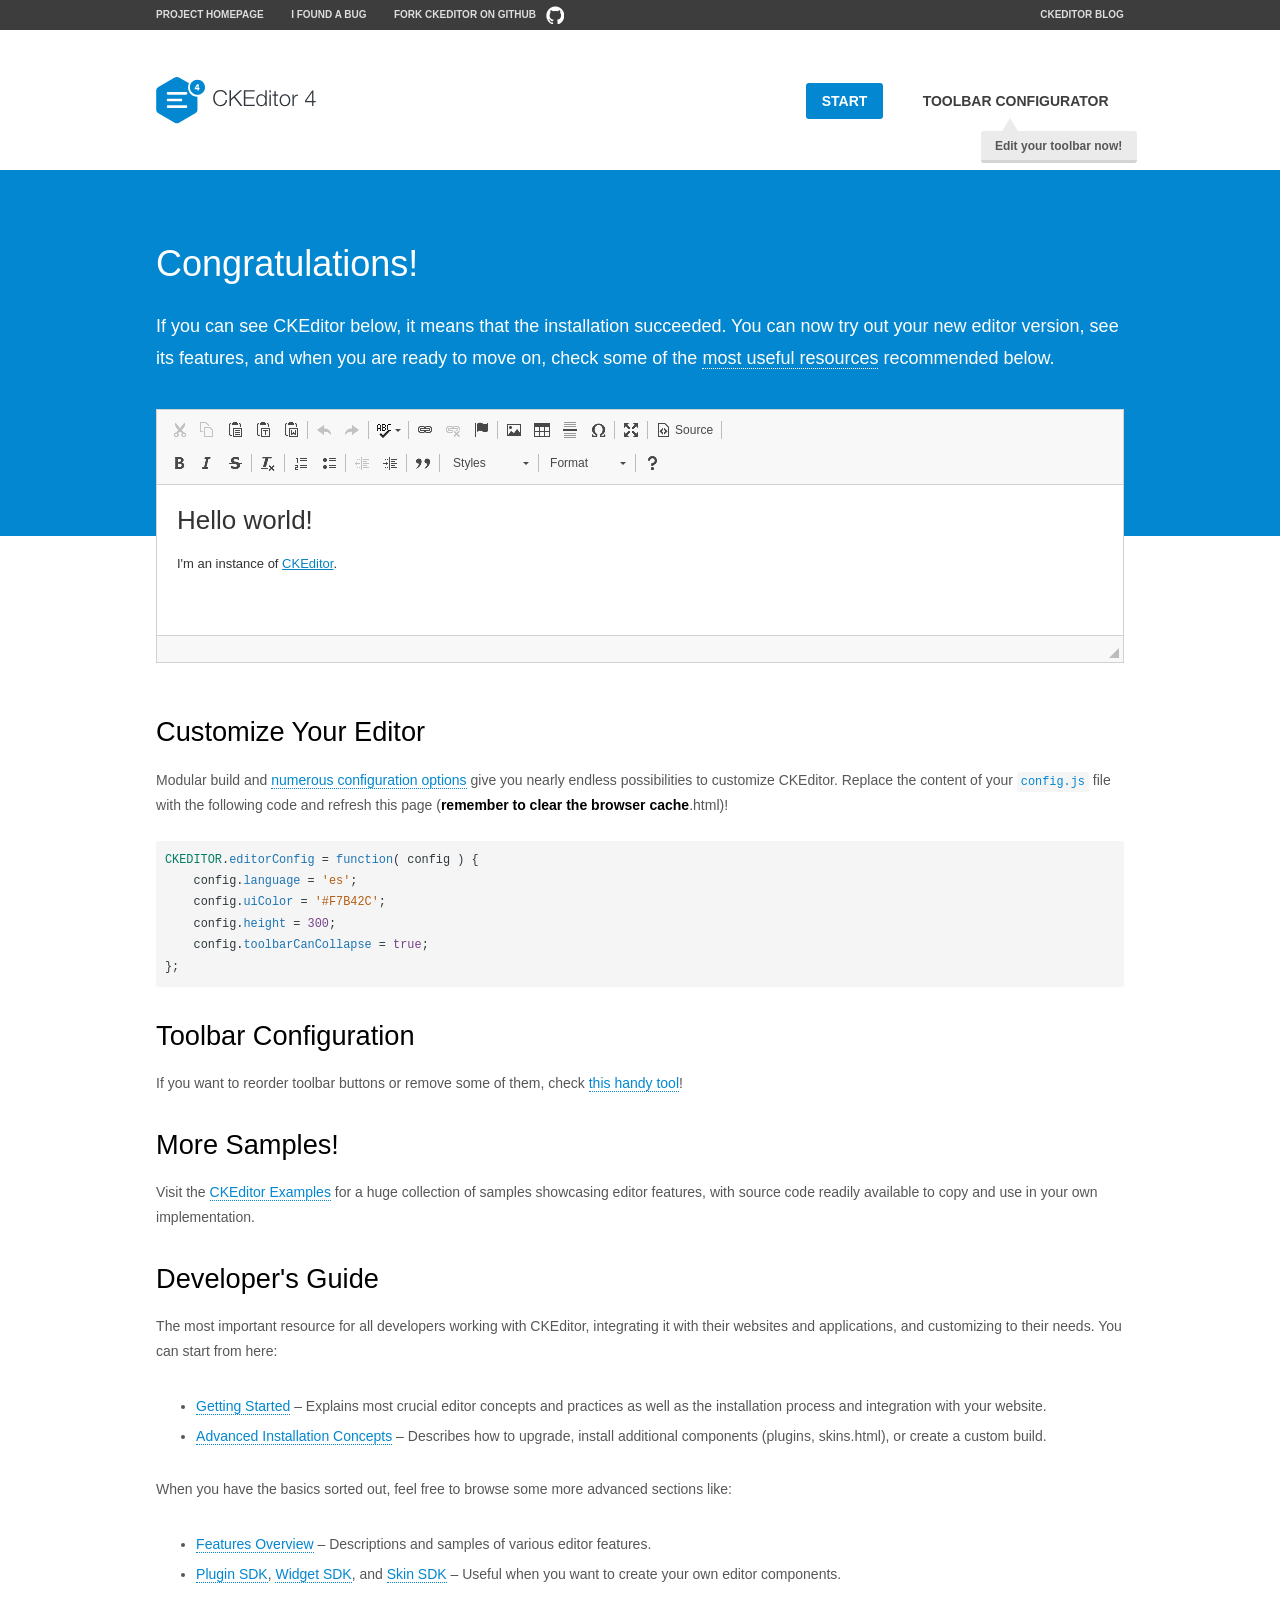
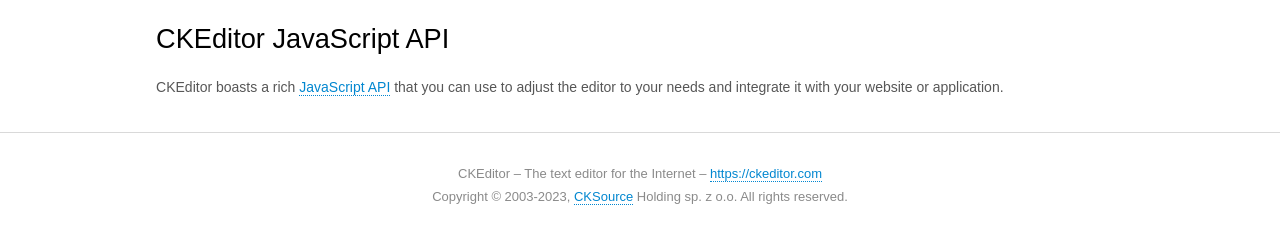
<file: WebApplication1/wwwroot/ckeditor/samples/index.html>
<!DOCTYPE html>
<!--
Copyright (c) 2003-2023, CKSource Holding sp. z o.o. All rights reserved.
For licensing, see LICENSE.md or https://ckeditor.com/legal/ckeditor-oss-license
-->
<html lang="en">
<head>
	<meta charset="utf-8">
	<title>CKEditor Sample</title>
	<script src="../ckeditor.js"></script>
	<script src="js/sample.js"></script>
	<link rel="stylesheet" href="css/samples.css">
	<link rel="stylesheet" href="toolbarconfigurator/lib/codemirror/neo.css">
	<meta name="viewport" content="width=device-width,initial-scale=1">
	<meta name="description" content="Try the latest sample of CKEditor 4 and learn more about customizing your WYSIWYG editor with endless possibilities.">
</head>
<body id="main">

<nav class="navigation-a">
	<div class="grid-container">
		<ul class="navigation-a-left grid-width-70">
			<li><a href="https://ckeditor.com/ckeditor-4/">Project Homepage</a></li>
			<li><a href="https://github.com/ckeditor/ckeditor4/issues">I found a bug</a></li>
			<li><a href="https://github.com/ckeditor/ckeditor4" class="icon-pos-right icon-navigation-a-github">Fork CKEditor on GitHub</a></li>
		</ul>
		<ul class="navigation-a-right grid-width-30">
			<li><a href="https://ckeditor.com/blog/">CKEditor Blog</a></li>
		</ul>
	</div>
</nav>

<header class="header-a">
	<div class="grid-container">
		<h1 class="header-a-logo grid-width-30">
			<a href="index.html"><img src="img/logo.svg" onerror="this.src='img/logo.png'; this.onerror=null;" alt="CKEditor Sample"></a>
		</h1>

		<nav class="navigation-b grid-width-70">
			<ul>
				<li><a href="index.html" class="button-a button-a-background">Start</a></li>
				<li><a href="toolbarconfigurator/index.html" class="button-a">Toolbar configurator <span class="balloon-a balloon-a-nw">Edit your toolbar now!</span></a></li>
			</ul>
		</nav>
	</div>
</header>

<main>
	<div class="adjoined-top">
		<div class="grid-container">
			<div class="content grid-width-100">
				<h1>Congratulations!</h1>
				<p>
					If you can see CKEditor below, it means that the installation succeeded.
					You can now try out your new editor version, see its features, and when you are ready to move on, check some of the <a href="#sample-customize">most useful resources</a> recommended below.
				</p>
			</div>
		</div>
	</div>
	<div class="adjoined-bottom">
		<div class="grid-container">
			<div class="grid-width-100">
				<div id="editor">
					<h1>Hello world!</h1>
					<p>I'm an instance of <a href="https://ckeditor.com">CKEditor</a>.</p>
				</div>
			</div>
		</div>
	</div>

	<div class="grid-container">
		<div class="content grid-width-100">
			<section id="sample-customize">
				<h2>Customize Your Editor</h2>
				<p>Modular build and <a href="https://ckeditor.com/docs/ckeditor4/latest/guide/dev_configuration.html">numerous configuration options</a> give you nearly endless possibilities to customize CKEditor. Replace the content of your <code><a href="../config.js">config.js</a></code> file with the following code and refresh this page (<strong>remember to clear the browser cache</strong>.html)!</p>
		<pre class="cm-s-neo CodeMirror"><code><span style="padding-right: 0.1px;"><span class="cm-variable">CKEDITOR</span>.<span class="cm-property">editorConfig</span> <span class="cm-operator">=</span> <span class="cm-keyword">function</span>( <span class="cm-def">config</span> ) {</span>
<span style="padding-right: 0.1px;"><span class="cm-tab">	</span><span class="cm-variable-2">config</span>.<span class="cm-property">language</span> <span class="cm-operator">=</span> <span class="cm-string">'es'</span>;</span>
<span style="padding-right: 0.1px;"><span class="cm-tab">	</span><span class="cm-variable-2">config</span>.<span class="cm-property">uiColor</span> <span class="cm-operator">=</span> <span class="cm-string">'#F7B42C'</span>;</span>
<span style="padding-right: 0.1px;"><span class="cm-tab">	</span><span class="cm-variable-2">config</span>.<span class="cm-property">height</span> <span class="cm-operator">=</span> <span class="cm-number">300</span>;</span>
<span style="padding-right: 0.1px;"><span class="cm-tab">	</span><span class="cm-variable-2">config</span>.<span class="cm-property">toolbarCanCollapse</span> <span class="cm-operator">=</span> <span class="cm-atom">true</span>;</span>
<span style="padding-right: 0.1px;">};</span></code></pre>
			</section>

			<section>
				<h2>Toolbar Configuration</h2>
				<p>If you want to reorder toolbar buttons or remove some of them, check <a href="toolbarconfigurator/index.html">this handy tool</a>!</p>
			</section>

			<section>
				<h2>More Samples!</h2>
				<p>Visit the <a href="https://ckeditor.com/docs/ckeditor4/latest/examples/index.html">CKEditor Examples</a> for a huge collection of samples showcasing editor features, with source code readily available to copy and use in your own implementation.</p>
			</section>

			<section>
				<h2>Developer's Guide</h2>
				<p>The most important resource for all developers working with CKEditor, integrating it with their websites and applications, and customizing to their needs. You can start from here:</p>
				<ul>
					<li><a href="https://ckeditor.com/docs/ckeditor4/latest/guide/dev_installation.html">Getting Started</a> &ndash; Explains most crucial editor concepts and practices as well as the installation process and integration with your website.</li>
					<li><a href="https://ckeditor.com/docs/ckeditor4/latest/guide/dev_advanced_installation.html">Advanced Installation Concepts</a> &ndash; Describes how to upgrade, install additional components (plugins, skins.html), or create a custom build.</li>
				</ul>
					<p>When you have the basics sorted out, feel free to browse some more advanced sections like:</p>
				<ul>
					<li><a href="https://ckeditor.com/docs/ckeditor4/latest/features/index.html">Features Overview</a> &ndash; Descriptions and samples of various editor features.</li>
					<li><a href="https://ckeditor.com/docs/ckeditor4/latest/guide/plugin_sdk_intro.html">Plugin SDK</a>, <a href="https://ckeditor.com/docs/ckeditor4/latest/guide/widget_sdk_intro.html">Widget SDK</a>, and <a href="https://ckeditor.com/docs/ckeditor4/latest/guide/skin_sdk_intro.html">Skin SDK</a> &ndash; Useful when you want to create your own editor components.</li>
				</ul>
			</section>

			<section>
				<h2>CKEditor JavaScript API</h2>
				<p>CKEditor boasts a rich <a href="https://ckeditor.com/docs/ckeditor4/latest/api/index.html">JavaScript API</a> that you can use to adjust the editor to your needs and integrate it with your website or application.</p>
			</section>
		</div>
	</div>
</main>

<footer class="footer-a grid-container">
	<div class="grid-container">
		<p class="grid-width-100">
			CKEditor &ndash; The text editor for the Internet &ndash; <a class="samples" href="https://ckeditor.com/">https://ckeditor.com</a>
		</p>
		<p class="grid-width-100" id="copy">
			Copyright &copy; 2003-2023, <a class="samples" href="https://cksource.com/">CKSource</a> Holding sp. z o.o. All rights reserved.
		</p>
	</div>
</footer>
<script>
	initSample();
</script>

</body>
</html>
</file>
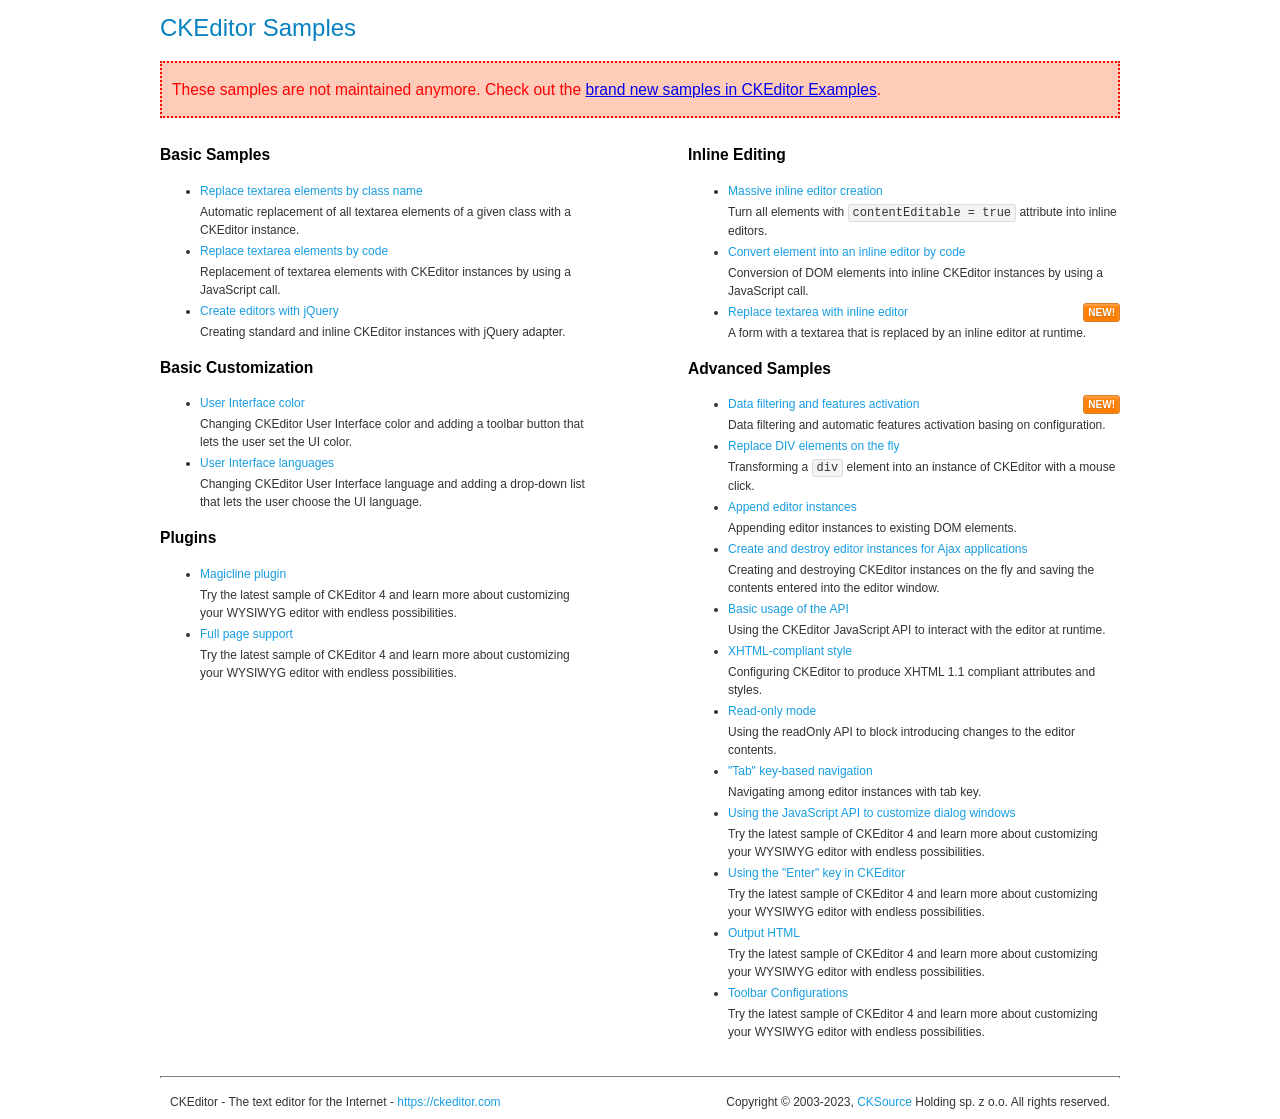
<file: WebApplication1/wwwroot/ckeditor/samples/old/index.html>
<!DOCTYPE html>
<!--
Copyright (c) 2003-2023, CKSource Holding sp. z o.o. All rights reserved.
For licensing, see LICENSE.md or https://ckeditor.com/legal/ckeditor-oss-license
-->
<html lang="en">
<head>
	<meta charset="utf-8">
	<title>CKEditor Samples</title>
	<link rel="stylesheet" href="sample.css">
	<meta name="description" content="Try the latest sample of CKEditor 4 and learn more about customizing your WYSIWYG editor with endless possibilities.">
</head>
<body>
	<h1 class="samples">
		CKEditor Samples
	</h1>
	<div class="warning deprecated">
		These samples are not maintained anymore. Check out the <a href="https://ckeditor.com/docs/ckeditor4/latest/examples/index.html">brand new samples in CKEditor Examples</a>.
	</div>
	<div class="twoColumns">
		<div class="twoColumnsLeft">
			<h2 class="samples">
				Basic Samples
			</h2>
			<dl class="samples">
				<dt><a class="samples" href="replacebyclass.html">Replace textarea elements by class name</a></dt>
				<dd>Automatic replacement of all textarea elements of a given class with a CKEditor instance.</dd>

				<dt><a class="samples" href="replacebycode.html">Replace textarea elements by code</a></dt>
				<dd>Replacement of textarea elements with CKEditor instances by using a JavaScript call.</dd>

				<dt><a class="samples" href="jquery.html">Create editors with jQuery</a></dt>
				<dd>Creating standard and inline CKEditor instances with jQuery adapter.</dd>
			</dl>

			<h2 class="samples">
				Basic Customization
			</h2>
			<dl class="samples">
				<dt><a class="samples" href="uicolor.html">User Interface color</a></dt>
				<dd>Changing CKEditor User Interface color and adding a toolbar button that lets the user set the UI color.</dd>

				<dt><a class="samples" href="uilanguages.html">User Interface languages</a></dt>
				<dd>Changing CKEditor User Interface language and adding a drop-down list that lets the user choose the UI language.</dd>
			</dl>


			<h2 class="samples">Plugins</h2>
<dl class="samples">
<dt><a class="samples" href="magicline/magicline.html">Magicline plugin</a></dt>
<dd>Try the latest sample of CKEditor 4 and learn more about customizing your WYSIWYG editor with endless possibilities.</dd>

<dt><a class="samples" href="wysiwygarea/fullpage.html">Full page support</a></dt>
<dd>Try the latest sample of CKEditor 4 and learn more about customizing your WYSIWYG editor with endless possibilities.</dd>
</dl>
		</div>
		<div class="twoColumnsRight">
			<h2 class="samples">
				Inline Editing
			</h2>
			<dl class="samples">
				<dt><a class="samples" href="inlineall.html">Massive inline editor creation</a></dt>
				<dd>Turn all elements with <code>contentEditable = true</code> attribute into inline editors.</dd>

				<dt><a class="samples" href="inlinebycode.html">Convert element into an inline editor by code</a></dt>
				<dd>Conversion of DOM elements into inline CKEditor instances by using a JavaScript call.</dd>

				<dt><a class="samples" href="inlinetextarea.html">Replace textarea with inline editor</a> <span class="new">New!</span></dt>
				<dd>A form with a textarea that is replaced by an inline editor at runtime.</dd>

				
			</dl>

			<h2 class="samples">
				Advanced Samples
			</h2>
			<dl class="samples">
				<dt><a class="samples" href="datafiltering.html">Data filtering and features activation</a> <span class="new">New!</span></dt>
				<dd>Data filtering and automatic features activation basing on configuration.</dd>

				<dt><a class="samples" href="divreplace.html">Replace DIV elements on the fly</a></dt>
				<dd>Transforming a <code>div</code> element into an instance of CKEditor with a mouse click.</dd>

				<dt><a class="samples" href="appendto.html">Append editor instances</a></dt>
				<dd>Appending editor instances to existing DOM elements.</dd>

				<dt><a class="samples" href="ajax.html">Create and destroy editor instances for Ajax applications</a></dt>
				<dd>Creating and destroying CKEditor instances on the fly and saving the contents entered into the editor window.</dd>

				<dt><a class="samples" href="api.html">Basic usage of the API</a></dt>
				<dd>Using the CKEditor JavaScript API to interact with the editor at runtime.</dd>

				<dt><a class="samples" href="xhtmlstyle.html">XHTML-compliant style</a></dt>
				<dd>Configuring CKEditor to produce XHTML 1.1 compliant attributes and styles.</dd>

				<dt><a class="samples" href="readonly.html">Read-only mode</a></dt>
				<dd>Using the readOnly API to block introducing changes to the editor contents.</dd>

				<dt><a class="samples" href="tabindex.html">"Tab" key-based navigation</a></dt>
				<dd>Navigating among editor instances with tab key.</dd>


				
<dt><a class="samples" href="dialog/dialog.html">Using the JavaScript API to customize dialog windows</a></dt>
<dd>Try the latest sample of CKEditor 4 and learn more about customizing your WYSIWYG editor with endless possibilities.</dd>

<dt><a class="samples" href="enterkey/enterkey.html">Using the &quot;Enter&quot; key in CKEditor</a></dt>
<dd>Try the latest sample of CKEditor 4 and learn more about customizing your WYSIWYG editor with endless possibilities.</dd>

<dt><a class="samples" href="htmlwriter/outputhtml.html">Output HTML</a></dt>
<dd>Try the latest sample of CKEditor 4 and learn more about customizing your WYSIWYG editor with endless possibilities.</dd>

<dt><a class="samples" href="toolbar/toolbar.html">Toolbar Configurations</a></dt>
<dd>Try the latest sample of CKEditor 4 and learn more about customizing your WYSIWYG editor with endless possibilities.</dd>

			</dl>
		</div>
	</div>
	<div id="footer">
		<hr>
		<p>
			CKEditor - The text editor for the Internet - <a class="samples" href="https://ckeditor.com/">https://ckeditor.com</a>
		</p>
		<p id="copy">
			Copyright &copy; 2003-2023, <a class="samples" href="https://cksource.com/">CKSource</a> Holding sp. z o.o. All rights reserved.
		</p>
	</div>
</body>
</html>
</file>
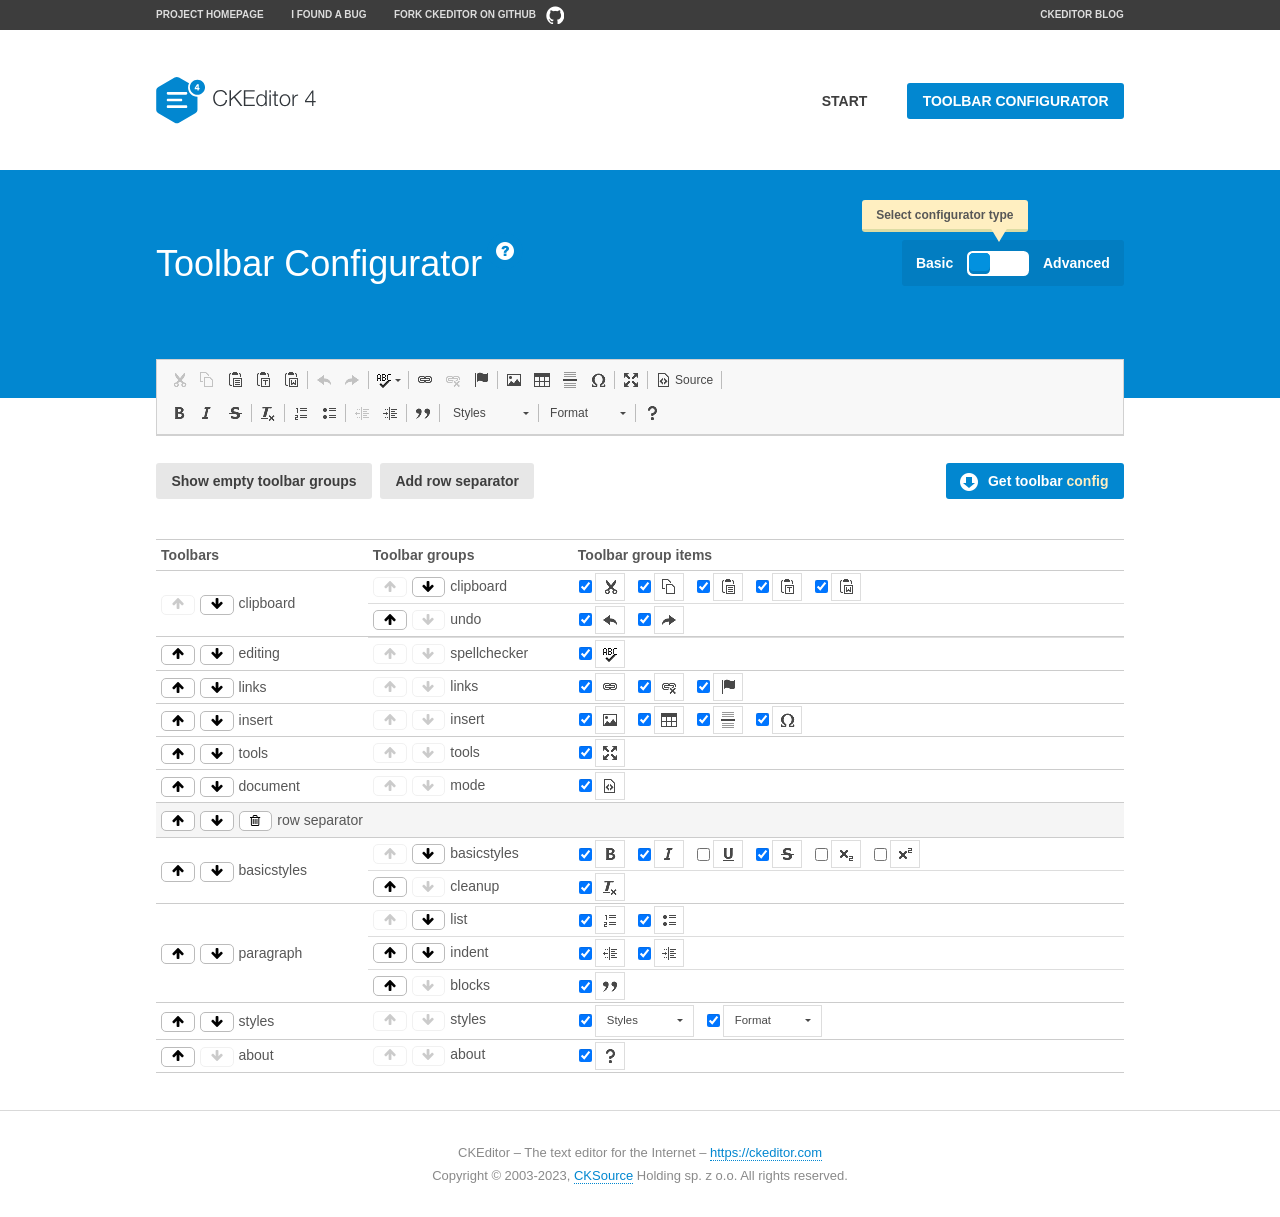
<file: WebApplication1/wwwroot/ckeditor/samples/toolbarconfigurator/index.html>
<!DOCTYPE html>
<!--
Copyright (c) 2003-2023, CKSource Holding sp. z o.o. All rights reserved.
For licensing, see LICENSE.md or https://ckeditor.com/legal/ckeditor-oss-license
-->
<!--[if IE 8]><html class="ie8"><![endif]-->
<!--[if gt IE 8]><html><![endif]-->
<!--[if !IE]><!--><html lang="en"><!--<![endif]-->
<head>
	<meta charset="utf-8">
	<title>Toolbar Configurator</title>
	<script src="../../ckeditor.js"></script>
	<script>
		if ( CKEDITOR.env.ie && CKEDITOR.env.version < 9 )
			CKEDITOR.tools.enableHtml5Elements( document );
	</script>
	<link rel="stylesheet" href="lib/codemirror/codemirror.css">
	<link rel="stylesheet" href="lib/codemirror/show-hint.css">
	<link rel="stylesheet" href="lib/codemirror/neo.css">
	<link rel="stylesheet" href="css/fontello.css">
	<link rel="stylesheet" href="../css/samples.css">
	<meta name="description" content="Try the latest sample of CKEditor 4 and learn more about customizing your WYSIWYG editor with endless possibilities.">
</head>
<body id="toolbar">

<nav class="navigation-a">
	<div class="grid-container">
		<ul class="navigation-a-left grid-width-70">
			<li><a href="https://ckeditor.com/ckeditor-4/">Project Homepage</a></li>
			<li><a href="https://github.com/ckeditor/ckeditor4/issues">I found a bug</a></li>
			<li><a href="https://github.com/ckeditor/ckeditor4" class="icon-pos-right icon-navigation-a-github">Fork CKEditor on GitHub</a></li>
		</ul>
		<ul class="navigation-a-right grid-width-30">
			<li><a href="https://ckeditor.com/blog/">CKEditor Blog</a></li>
		</ul>
	</div>
</nav>

<header class="header-a">
	<div class="grid-container">
		<h1 class="header-a-logo grid-width-30">
			<a href="../index.html"><img src="../img/logo.svg" onerror="this.src='../img/logo.png'; this.onerror=null;" alt="CKEditor Logo"></a>
		</h1>
		<nav class="navigation-b grid-width-70">
			<ul>
				<li><a href="../index.html"  class="button-a">Start</a></li>
				<li><a href="index.html"  class="button-a button-a-background">Toolbar configurator</a></li>
			</ul>
		</nav>
	</div>
</header>

<main>
	<div class="adjoined-top">
		<div class="grid-container">
			<div class="content grid-width-100">
				<div class="grid-container-nested">
					<h1 class="grid-width-60">
						Toolbar Configurator
						<a href="#help-content" type="button" title="Configurator help" id="help" class="button-a button-a-background button-a-no-text icon-pos-left icon-question-mark">Help</a>
					</h1>

					<div class="grid-width-40 grid-switch-magic">
						<div class="switch">
							<span class="balloon-a balloon-a-se">Select configurator type</span>
							<input type="radio" name="radio" data-num="1" id="radio-basic" />
							<input type="radio" name="radio" data-num="2" id="radio-advanced" />
							<label data-for="1" for="radio-basic">Basic</label>
							<span class="switch-inner">
								<span class="handler"></span>
							</span>
							<label data-for="2" for="radio-advanced">Advanced</label>
						</div>
					</div>
				</div>
			</div>
		</div>
	</div>
	<div class="adjoined-bottom">
		<div class="grid-container">
			<div class="grid-width-100">
				<div class="editors-container">
					<div id="editor-basic"></div>
					<div id="editor-advanced"></div>
				</div>
			</div>
		</div>
	</div>

	<div class="grid-container configurator">
		<div class="content grid-width-100">
			<div class="configurator">
				<div>
					<div id="toolbarModifierWrapper"></div>
				</div>
			</div>
		</div>
	</div>

	<div id="help-content">
		<div class="grid-container">
			<div class="grid-width-100">
				<h2>What Am I Doing Here?</h2>

				<div class="grid-container grid-container-nested">
					<div class="basic">
						<div class="grid-width-50">
							<p>Arrange <a href="https://ckeditor.com/docs/ckeditor4/latest/api/CKEDITOR_config.html#cfg-toolbarGroups">toolbar groups</a>, toggle <a href="https://ckeditor.com/docs/ckeditor4/latest/api/CKEDITOR_config.html#cfg-removeButtons">button visibility</a> according to your needs and get your toolbar configuration.</p>
							<p>You can replace the content of the <a href="../../config.js"><code>config.js</code></a> file with the generated configuration. If you already set some configuration options you will need to merge both configurations.</p>
						</div>
						<div class="grid-width-50">
							<p>Read more about different ways of <a href="https://ckeditor.com/docs/ckeditor4/latest/guide/dev_configuration.html">setting configuration</a> and do not forget about <strong>clearing browser cache</strong>.</p>
							<p>Arranging toolbar groups is the recommended way of configuring the toolbar, but if you need more freedom you can use the <a href="#advanced">advanced configurator</a>.</p>
						</div>
					</div>
					<div class="advanced" style="display: none;">
						<div class="grid-width-50">
							<p>With this code editor you can edit your <a href="https://ckeditor.com/docs/ckeditor4/latest/api/CKEDITOR_config.html#cfg-toolbar">toolbar configuration</a> live.</p>
							<p>You can replace the content of the <a href="../../config.js"><code>config.js</code></a> file with the generated configuration. If you already set some configuration options you will need to merge both configurations.</p>
						</div>
						<div class="grid-width-50">
							<p>Read more about different ways of <a href="https://ckeditor.com/docs/ckeditor4/latest/guide/dev_configuration.html">setting configuration</a> and do not forget about <strong>clearing browser cache</strong>.</p>
						</div>
					</div>
				</div>

				<p class="grid-container grid-container-nested">
					<button type="button" class="help-content-close grid-width-100 button-a button-a-background">Got it. Let's play!</button>
				</p>
			</div>
		</div>
	</div>
</main>

<footer class="footer-a grid-container">
	<p class="grid-width-100">
		CKEditor &ndash; The text editor for the Internet &ndash; <a class="samples" href="https://ckeditor.com/">https://ckeditor.com</a>
	</p>
	<p class="grid-width-100" id="copy">
		Copyright &copy; 2003-2023, <a class="samples" href="https://cksource.com/">CKSource</a> Holding sp. z o.o. All rights reserved.
	</p>
</footer>

<script src="lib/codemirror/codemirror.js"></script>
<script src="lib/codemirror/javascript.js"></script>
<script src="lib/codemirror/show-hint.js"></script>

<script src="js/fulltoolbareditor.js"></script>
<script src="js/abstracttoolbarmodifier.js"></script>
<script src="js/toolbarmodifier.js"></script>
<script src="js/toolbartextmodifier.js"></script>
<script src="../js/sf.js"></script>

<script>
	( function() {
		'use strict';

		var mode = ( window.location.hash.substr( 1 ) === 'advanced' ) ? 'advanced' : 'basic',
			configuratorSection = CKEDITOR.document.findOne( 'main > .grid-container.configurator' ),
			basicInstruction = CKEDITOR.document.findOne( '#help-content .basic' ),
			advancedInstruction = CKEDITOR.document.findOne( '#help-content .advanced' ),

			// Configurator mode switcher.
			modeSwitchBasic = CKEDITOR.document.getById( 'radio-basic' ),
			modeSwitchAdvanced = CKEDITOR.document.getById( 'radio-advanced' );

		// Initial setup
		function updateSwitcher() {
			if ( mode === 'advanced' ) {
				modeSwitchAdvanced.$.checked = true;
			} else {
				modeSwitchBasic.$.checked = true;
			}
		}

		updateSwitcher();

		CKEDITOR.document.getWindow().on( 'hashchange', function( e ) {
			var hash = window.location.hash.substr( 1 );
			if ( !( hash === 'advanced' || hash === 'basic' ) ) {
				return;
			}
			mode = hash;
			onToolbarsDone( mode );
		} );

		CKEDITOR.document.getWindow().on( 'resize', function() {
			updateToolbar( ( mode === 'basic' ? toolbarModifier : toolbarTextModifier )[ 'editorInstance' ] );
		} );

		function onRefresh( modifier ) {
			modifier = modifier || this;

			if ( mode === 'basic' && modifier instanceof ToolbarConfigurator.ToolbarTextModifier ) {
				return;
			}

			// CodeMirror container becomes visible, so we need to refresh and to avoid rendering problems.
			if ( mode === 'advanced' && modifier instanceof ToolbarConfigurator.ToolbarTextModifier ) {
				modifier.codeContainer.refresh();
			}

			updateToolbar( modifier.editorInstance );
		}

		function updateToolbar( editor ) {
			var editorContainer = editor.container;

			// Not always editor is loaded.
			if ( !editorContainer ) {
				return;
			}

			var displayStyle = editorContainer.getStyle( 'display' );

			editorContainer.setStyle( 'display', 'block' );

			var newHeight = editorContainer.getSize( 'height' );

			var newMarginTop = parseInt( editorContainer.getComputedStyle( 'margin-top' ), 10 );
			newMarginTop = ( isNaN( newMarginTop ) ? 0 : Number( newMarginTop ) );

			var newMarginBottom = parseInt( editorContainer.getComputedStyle( 'margin-bottom' ), 10 );
			newMarginBottom = ( isNaN( newMarginBottom ) ? 0 : Number( newMarginBottom ) );

			var result = newHeight + newMarginTop + newMarginBottom;

			editorContainer.setStyle( 'display', displayStyle );

			editor.container.getAscendant( 'div' ).setStyle( 'height', result + 'px' );
		}

		var toolbarModifier = new ToolbarConfigurator.ToolbarModifier( 'editor-basic' );

		var done = 0;
		toolbarModifier.init( onToolbarInit );
		toolbarModifier.onRefresh = onRefresh;

		CKEDITOR.document.getById( 'toolbarModifierWrapper' ).append( toolbarModifier.mainContainer );

		var toolbarTextModifier = new ToolbarConfigurator.ToolbarTextModifier( 'editor-advanced' );
		toolbarTextModifier.init( onToolbarInit );
		toolbarTextModifier.onRefresh = onRefresh;

		function onToolbarInit() {
			if ( ++done === 2 ) {
				onToolbarsDone();

				positionSticky.watch( CKEDITOR.document.findOne( '.toolbar' ), function() {
					return mode === 'advanced';
				} );
			}
		}

		function onToolbarsDone() {
			if ( mode === 'basic' ) {
				toggleModeBasic( false );
			} else {
				toggleModeAdvanced( false );
			}

			updateSwitcher();

			setTimeout( function() {
				CKEDITOR.document.findOne( '.editors-container' ).addClass( 'active' );
				CKEDITOR.document.findOne( '#toolbarModifierWrapper' ).addClass( 'active' );
			}, 200 );
		}

		CKEDITOR.document.getById( 'toolbarModifierWrapper' ).append( toolbarTextModifier.mainContainer );

		function toogleModeSwitch( onElement, offElement, onModifier, offModifier ) {
			onElement.addClass( 'fancy-button-active' );
			offElement.removeClass( 'fancy-button-active' );

			onModifier.showUI();
			offModifier.hideUI();
		}

		function toggleModeBasic( callOnRefresh ) {
			callOnRefresh = ( callOnRefresh !== false );
			mode = 'basic';
			window.location.hash = '#basic';
			toogleModeSwitch( modeSwitchBasic, modeSwitchAdvanced, toolbarModifier, toolbarTextModifier );

			configuratorSection.removeClass( 'freed-width' );
			basicInstruction.show();
			advancedInstruction.hide();

			callOnRefresh && onRefresh( toolbarModifier );
		}

		function toggleModeAdvanced( callOnRefresh ) {
			callOnRefresh = ( callOnRefresh !== false );
			mode = 'advanced';
			window.location.hash = '#advanced';
			toogleModeSwitch( modeSwitchAdvanced, modeSwitchBasic, toolbarTextModifier, toolbarModifier );

			configuratorSection.addClass( 'freed-width' );
			advancedInstruction.show();
			basicInstruction.hide();

			callOnRefresh && onRefresh( toolbarTextModifier );
		}

		modeSwitchBasic.on( 'click', toggleModeBasic );
		modeSwitchAdvanced.on( 'click', toggleModeAdvanced );

		//
		// Position:sticky for the toolbar.
		//

		// Will make elements behave like they were styled with position:sticky.
		var positionSticky = {
			// Store object: {
			// 		element: CKEDITOR.dom.element, // Element which will float.
			// 		placeholder: CKEDITOR.dom.element, // Placeholder which is place to prevent page bounce.
			// 		isFixed: boolean // Whether element float now.
			// }
			watched: [],

			active: [],

			staticContainer: null,

			init: function() {
				var element = CKEDITOR.dom.element.createFromHtml(
					'<div class="staticContainer">' +
						'<div class="grid-container" >' +
							'<div class="grid-width-100">' +
								'<div class="inner"></div>' +
							'</div>' +
						'</div>' +
					'</div>' );

				this.staticContainer = element.findOne( '.inner' );

				CKEDITOR.document.getBody().append( element );
			},

			watch: function( element, preventFunc ) {
				this.watched.push( {
					element: element,
					placeholder: new CKEDITOR.dom.element( 'div' ),
					isFixed: false,
					preventFunc: preventFunc
				} );
			},

			checkAll: function() {
				for ( var i = 0; i < this.watched.length; i++ ) {
					this.check( this.watched[ i ] );
				}
			},

			check: function( element ) {
				var isFixed = element.isFixed;
				var shouldBeFixed = this.shouldBeFixed( element );

				// Nothing to be done.
				if ( isFixed === shouldBeFixed ) {
					return;
				}

				var placeholder = element.placeholder;

				if ( isFixed ) {
					// Unfixing.

					element.element.insertBefore( placeholder );
					placeholder.remove();

					element.element.removeStyle( 'margin' );

					this.active.splice( CKEDITOR.tools.indexOf( this.active, element ), 1 );

				} else {
					// Fixing.
					placeholder.setStyle( 'width', element.element.getSize( 'width' ) + 'px' );
					placeholder.setStyle( 'height', element.element.getSize( 'height' ) + 'px' );
					placeholder.setStyle( 'margin-bottom', element.element.getComputedStyle( 'margin-bottom' ) );
					placeholder.setStyle( 'display', element.element.getComputedStyle( 'display' ) );
					placeholder.insertAfter( element.element );

					this.staticContainer.append( element.element );

					this.active.push( element );
				}

				element.isFixed = !element.isFixed;
			},

			shouldBeFixed: function( element ) {
				if ( element.preventFunc && element.preventFunc() ) {
					return false;
				}

				// If element is already fixed we are checking it's placeholder.
				var related = ( element.isFixed ? element.placeholder : element.element ),
					clientRect = related.$.getBoundingClientRect(),
					staticHeight = this.staticContainer.getSize('height' ),
					elemHeight = element.element.getSize( 'height' );

				if ( element.isFixed ) {
					return ( clientRect.top + elemHeight < staticHeight );
				} else {
					return ( clientRect.top < staticHeight );
				}
			}
		};

		positionSticky.init();

		CKEDITOR.document.getWindow().on( 'scroll',
			CKEDITOR.tools.eventsBuffer( 100, positionSticky.checkAll, positionSticky ).input
		);

		// Make the toolbar sticky.
		positionSticky.watch( CKEDITOR.document.findOne( '.editors-container' ) );

		// Help button and help-content.
		( function() {
			var helpButton = CKEDITOR.document.getById( 'help' ),
				helpContent = CKEDITOR.document.getById( 'help-content' );

			// Don't show help button on IE8 because it's unsupported by Pico Modal.
			if ( CKEDITOR.env.ie && CKEDITOR.env.version == 8 ) {
				helpButton.hide();
			} else {
				// Display help modal when the button is clicked.
				helpButton.on( 'click', function( evt ) {
					SF.modal( {
						// Clone modal content from DOM.
						content: helpContent.getHtml(),

						afterCreate: function( modal ) {
							// Enable modal content button to close the modal.
							new CKEDITOR.dom.element( modal.modalElem() ).findOne( '.help-content-close' ).once( 'click', modal.close );
						}
					} ).show();
				} );
			}
		} )();
	} )();
</script>
</body>
</html>
</file>
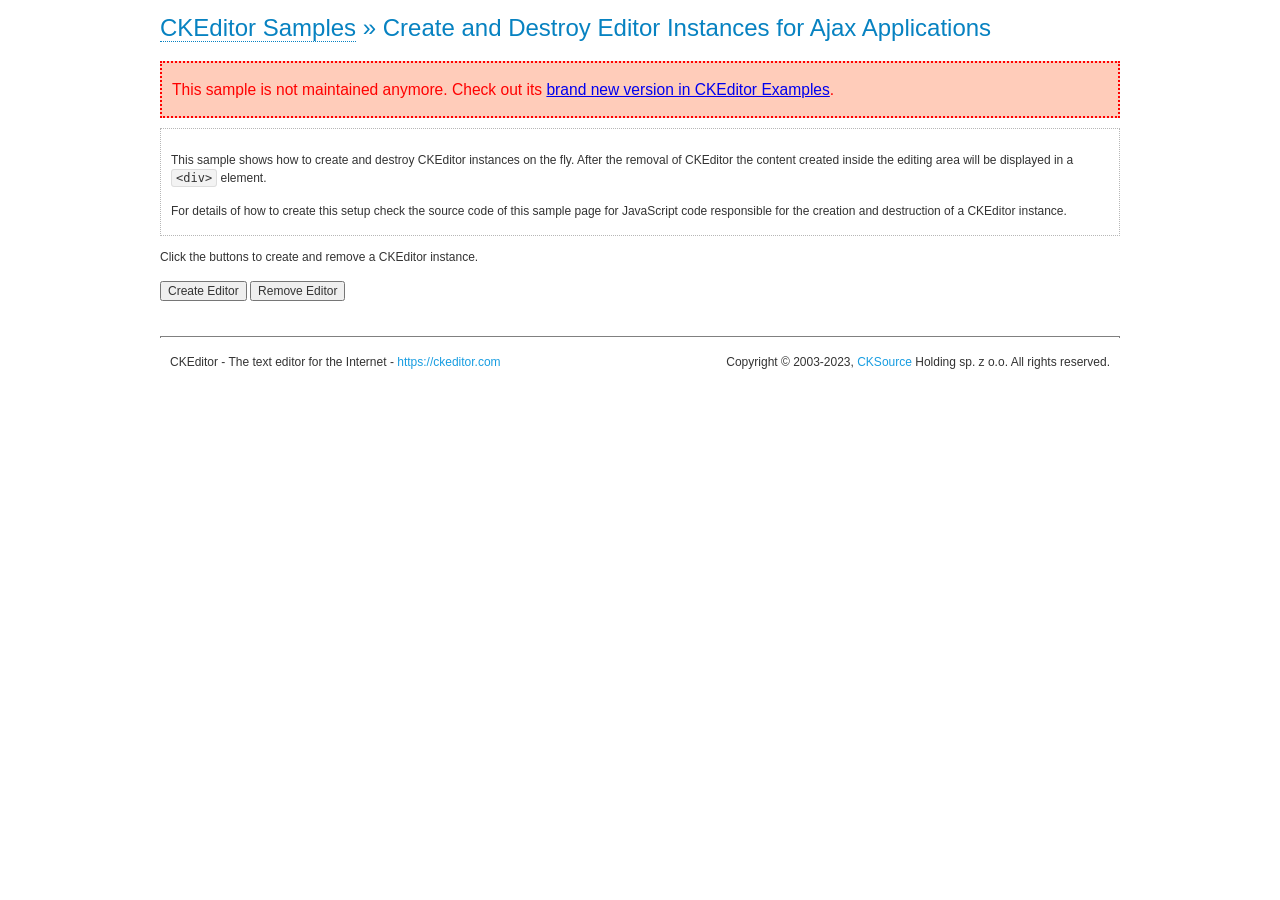
<file: WebApplication1/wwwroot/ckeditor/samples/old/ajax.html>
<!DOCTYPE html>
<!--
Copyright (c) 2003-2023, CKSource Holding sp. z o.o. All rights reserved.
For licensing, see LICENSE.md or https://ckeditor.com/legal/ckeditor-oss-license
-->
<html lang="en">
<head>
	<meta charset="utf-8">
	<title>Ajax &mdash; CKEditor Sample</title>
	<script src="../../ckeditor.js"></script>
	<link rel="stylesheet" href="sample.css">
	<meta name="description" content="Try the latest sample of CKEditor 4 and learn more about customizing your WYSIWYG editor with endless possibilities.">
	<script>

		var editor, html = '';

		function createEditor() {
			if ( editor )
				return;

			// Create a new editor inside the <div id="editor">, setting its value to html
			var config = {};
			editor = CKEDITOR.appendTo( 'editor', config, html );
		}

		function removeEditor() {
			if ( !editor )
				return;

			// Retrieve the editor contents. In an Ajax application, this data would be
			// sent to the server or used in any other way.
			document.getElementById( 'editorcontents' ).innerHTML = html = editor.getData();
			document.getElementById( 'contents' ).style.display = '';

			// Destroy the editor.
			editor.destroy();
			editor = null;
		}

	</script>
</head>
<body>
	<h1 class="samples">
		<a href="index.html">CKEditor Samples</a> &raquo; Create and Destroy Editor Instances for Ajax Applications
	</h1>
	<div class="warning deprecated">
		This sample is not maintained anymore. Check out its <a href="https://ckeditor.com/docs/ckeditor4/latest/examples/saveajax.html">brand new version in CKEditor Examples</a>.
	</div>
	<div class="description">
		<p>
			This sample shows how to create and destroy CKEditor instances on the fly. After the removal of CKEditor the content created inside the editing
			area will be displayed in a <code>&lt;div&gt;</code> element.
		</p>
		<p>
			For details of how to create this setup check the source code of this sample page
			for JavaScript code responsible for the creation and destruction of a CKEditor instance.
		</p>
	</div>
	<p>Click the buttons to create and remove a CKEditor instance.</p>
	<p>
		<input onclick="createEditor();" type="button" value="Create Editor">
		<input onclick="removeEditor();" type="button" value="Remove Editor">
	</p>
	<!-- This div will hold the editor. -->
	<div id="editor">
	</div>
	<div id="contents" style="display: none">
		<p>
			Edited Contents:
		</p>
		<!-- This div will be used to display the editor contents. -->
		<div id="editorcontents">
		</div>
	</div>
	<div id="footer">
		<hr>
		<p>
			CKEditor - The text editor for the Internet - <a class="samples" href="https://ckeditor.com/">https://ckeditor.com</a>
		</p>
		<p id="copy">
			Copyright &copy; 2003-2023, <a class="samples" href="https://cksource.com/">CKSource</a> Holding sp. z o.o. All rights reserved.
		</p>
	</div>
</body>
</html>
</file>
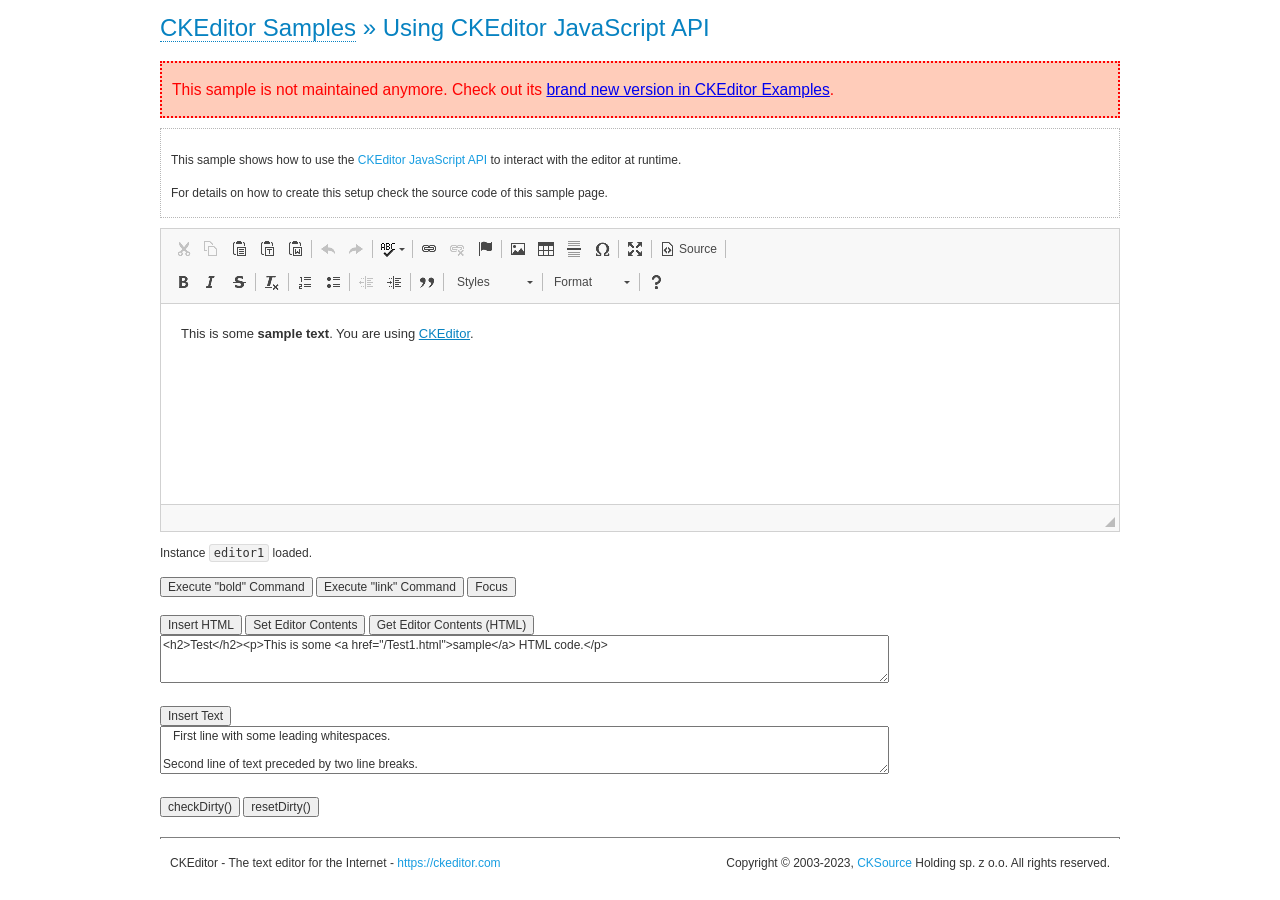
<file: WebApplication1/wwwroot/ckeditor/samples/old/api.html>
<!DOCTYPE html>
<!--
Copyright (c) 2003-2023, CKSource Holding sp. z o.o. All rights reserved.
For licensing, see LICENSE.md or https://ckeditor.com/legal/ckeditor-oss-license
-->
<html lang="en">
<head>
	<meta charset="utf-8">
	<title>API Usage &mdash; CKEditor Sample</title>
	<script src="../../ckeditor.js"></script>
	<link href="sample.css" rel="stylesheet">
	<meta name="description" content="Try the latest sample of CKEditor 4 and learn more about customizing your WYSIWYG editor with endless possibilities.">
	<script>

// The instanceReady event is fired, when an instance of CKEditor has finished
// its initialization.
CKEDITOR.on( 'instanceReady', function( ev ) {
	// Show the editor name and description in the browser status bar.
	document.getElementById( 'eMessage' ).innerHTML = 'Instance <code>' + ev.editor.name + '<\/code> loaded.';

	// Show this sample buttons.
	document.getElementById( 'eButtons' ).style.display = 'block';
});

function InsertHTML() {
	// Get the editor instance that we want to interact with.
	var editor = CKEDITOR.instances.editor1;
	var value = document.getElementById( 'htmlArea' ).value;

	// Check the active editing mode.
	if ( editor.mode == 'wysiwyg' )
	{
		// Insert HTML code.
		// https://ckeditor.com/docs/ckeditor4/latest/api/CKEDITOR_editor.html#method-insertHtml
		editor.insertHtml( value );
	}
	else
		alert( 'You must be in WYSIWYG mode!' );
}

function InsertText() {
	// Get the editor instance that we want to interact with.
	var editor = CKEDITOR.instances.editor1;
	var value = document.getElementById( 'txtArea' ).value;

	// Check the active editing mode.
	if ( editor.mode == 'wysiwyg' )
	{
		// Insert as plain text.
		// https://ckeditor.com/docs/ckeditor4/latest/api/CKEDITOR_editor.html#method-insertText
		editor.insertText( value );
	}
	else
		alert( 'You must be in WYSIWYG mode!' );
}

function SetContents() {
	// Get the editor instance that we want to interact with.
	var editor = CKEDITOR.instances.editor1;
	var value = document.getElementById( 'htmlArea' ).value;

	// Set editor contents (replace current contents).
	// https://ckeditor.com/docs/ckeditor4/latest/api/CKEDITOR_editor.html#method-setData
	editor.setData( value );
}

function GetContents() {
	// Get the editor instance that you want to interact with.
	var editor = CKEDITOR.instances.editor1;

	// Get editor contents
	// https://ckeditor.com/docs/ckeditor4/latest/api/CKEDITOR_editor.html#method-getData
	alert( editor.getData() );
}

function ExecuteCommand( commandName ) {
	// Get the editor instance that we want to interact with.
	var editor = CKEDITOR.instances.editor1;

	// Check the active editing mode.
	if ( editor.mode == 'wysiwyg' )
	{
		// Execute the command.
		// https://ckeditor.com/docs/ckeditor4/latest/api/CKEDITOR_editor.html#method-execCommand
		editor.execCommand( commandName );
	}
	else
		alert( 'You must be in WYSIWYG mode!' );
}

function CheckDirty() {
	// Get the editor instance that we want to interact with.
	var editor = CKEDITOR.instances.editor1;
	// Checks whether the current editor contents present changes when compared
	// to the contents loaded into the editor at startup
	// https://ckeditor.com/docs/ckeditor4/latest/api/CKEDITOR_editor.html#method-checkDirty
	alert( editor.checkDirty() );
}

function ResetDirty() {
	// Get the editor instance that we want to interact with.
	var editor = CKEDITOR.instances.editor1;
	// Resets the "dirty state" of the editor (see CheckDirty())
	// https://ckeditor.com/docs/ckeditor4/latest/api/CKEDITOR_editor.html#method-resetDirty
	editor.resetDirty();
	alert( 'The "IsDirty" status has been reset' );
}

function Focus() {
	CKEDITOR.instances.editor1.focus();
}

function onFocus() {
	document.getElementById( 'eMessage' ).innerHTML = '<b>' + this.name + ' is focused </b>';
}

function onBlur() {
	document.getElementById( 'eMessage' ).innerHTML = this.name + ' lost focus';
}

	</script>

</head>
<body>
	<h1 class="samples">
		<a href="index.html">CKEditor Samples</a> &raquo; Using CKEditor JavaScript API
	</h1>
	<div class="warning deprecated">
		This sample is not maintained anymore. Check out its <a href="https://ckeditor.com/docs/ckeditor4/latest/examples/api.html">brand new version in CKEditor Examples</a>.
	</div>
	<div class="description">
	<p>
		This sample shows how to use the
		<a class="samples" href="https://ckeditor.com/docs/ckeditor4/latest/api/CKEDITOR_editor.html">CKEditor JavaScript API</a>
		to interact with the editor at runtime.
	</p>
	<p>
		For details on how to create this setup check the source code of this sample page.
	</p>
	</div>

	<!-- This <div> holds alert messages to be display in the sample page. -->
	<div id="alerts">
		<noscript>
			<p>
				<strong>CKEditor requires JavaScript to run</strong>. In a browser with no JavaScript
				support, like yours, you should still see the contents (HTML data) and you should
				be able to edit it normally, without a rich editor interface.
			</p>
		</noscript>
	</div>
	<form action="../../../samples/sample_posteddata.php" method="post">
		<textarea cols="100" id="editor1" name="editor1" rows="10">&lt;p&gt;This is some &lt;strong&gt;sample text&lt;/strong&gt;. You are using &lt;a href="https://ckeditor.com/"&gt;CKEditor&lt;/a&gt;.&lt;/p&gt;</textarea>

		<script>
			// Replace the <textarea id="editor1"> with an CKEditor instance.
			CKEDITOR.replace( 'editor1', {
				on: {
					focus: onFocus,
					blur: onBlur,

					// Check for availability of corresponding plugins.
					pluginsLoaded: function( evt ) {
						var doc = CKEDITOR.document, ed = evt.editor;
						if ( !ed.getCommand( 'bold' ) )
							doc.getById( 'exec-bold' ).hide();
						if ( !ed.getCommand( 'link' ) )
							doc.getById( 'exec-link' ).hide();
					}
				}
			});
		</script>

		<p id="eMessage">
		</p>

		<div id="eButtons" style="display: none">
			<input id="exec-bold" onclick="ExecuteCommand('bold');" type="button" value="Execute &quot;bold&quot; Command">
			<input id="exec-link" onclick="ExecuteCommand('link');" type="button" value="Execute &quot;link&quot; Command">
			<input onclick="Focus();" type="button" value="Focus">
			<br><br>
			<input onclick="InsertHTML();" type="button" value="Insert HTML">
			<input onclick="SetContents();" type="button" value="Set Editor Contents">
			<input onclick="GetContents();" type="button" value="Get Editor Contents (HTML)">
			<br>
			<textarea cols="100" id="htmlArea" rows="3">&lt;h2&gt;Test&lt;/h2&gt;&lt;p&gt;This is some &lt;a href="/Test1.html"&gt;sample&lt;/a&gt; HTML code.&lt;/p&gt;</textarea>
			<br>
			<br>
			<input onclick="InsertText();" type="button" value="Insert Text">
			<br>
			<textarea cols="100" id="txtArea" rows="3">   First line with some leading whitespaces.

Second line of text preceded by two line breaks.</textarea>
			<br>
			<br>
			<input onclick="CheckDirty();" type="button" value="checkDirty()">
			<input onclick="ResetDirty();" type="button" value="resetDirty()">
		</div>
	</form>
	<div id="footer">
		<hr>
		<p>
			CKEditor - The text editor for the Internet - <a class="samples" href="https://ckeditor.com/">https://ckeditor.com</a>
		</p>
		<p id="copy">
			Copyright &copy; 2003-2023, <a class="samples" href="https://cksource.com/">CKSource</a> Holding sp. z o.o. All rights reserved.
		</p>
	</div>
</body>
</html>
</file>
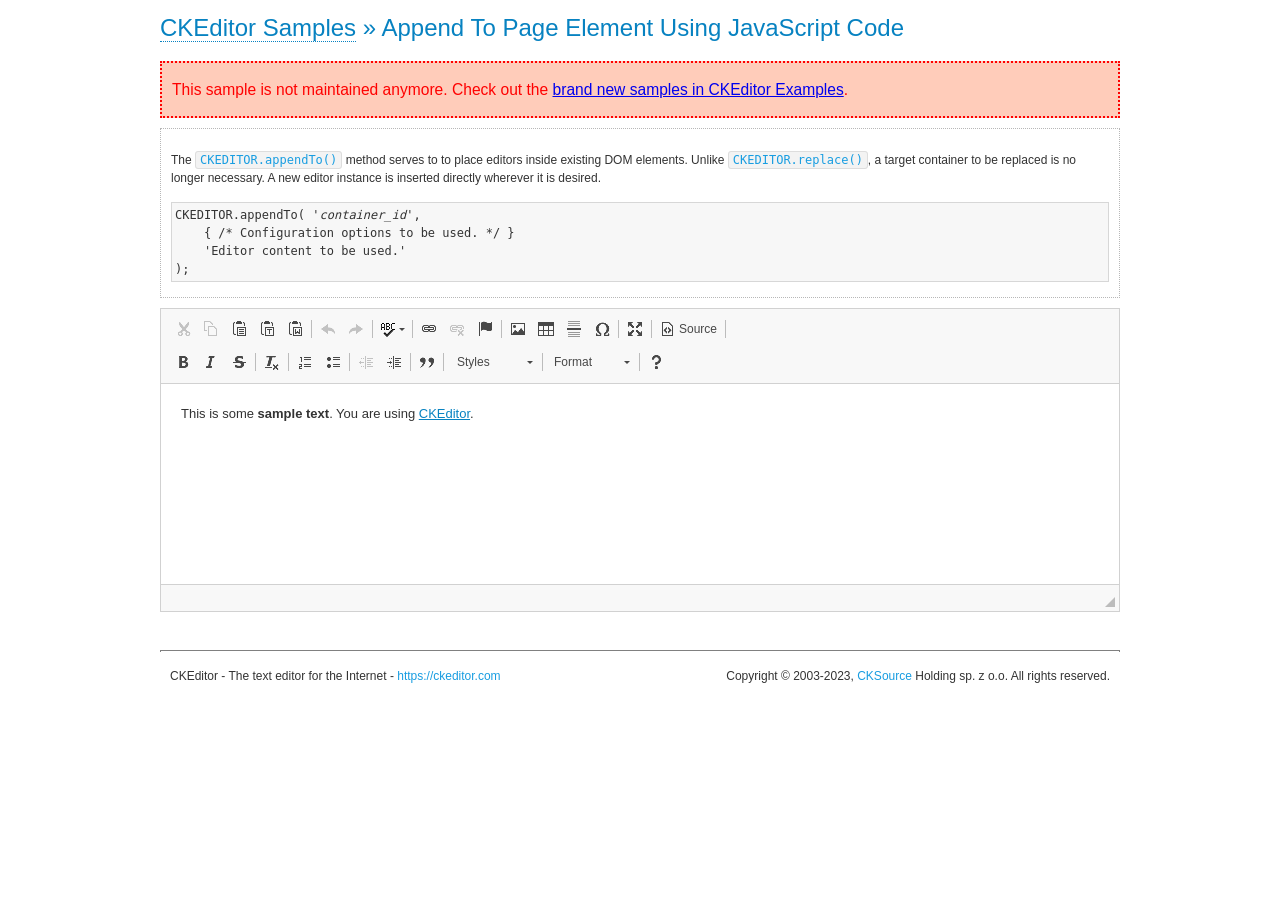
<file: WebApplication1/wwwroot/ckeditor/samples/old/appendto.html>
<!DOCTYPE html>
<!--
Copyright (c) 2003-2023, CKSource Holding sp. z o.o. All rights reserved.
For licensing, see LICENSE.md or https://ckeditor.com/legal/ckeditor-oss-license
-->
<html lang="en">
<head>
	<meta charset="utf-8">
	<title>Append To Page Element Using JavaScript Code &mdash; CKEditor Sample</title>
	<script src="../../ckeditor.js"></script>
	<link rel="stylesheet" href="sample.css">
	<meta name="description" content="Try the latest sample of CKEditor 4 and learn more about customizing your WYSIWYG editor with endless possibilities.">
</head>
<body>
	<h1 class="samples">
		<a href="index.html">CKEditor Samples</a> &raquo; Append To Page Element Using JavaScript Code
	</h1>
	<div class="warning deprecated">
		This sample is not maintained anymore. Check out the <a href="https://ckeditor.com/docs/ckeditor4/latest/examples/index.html">brand new samples in CKEditor Examples</a>.
	</div>
	<div id="section1">
		<div class="description">
			<p>
				The <code><a class="samples" href="https://ckeditor.com/docs/ckeditor4/latest/api/CKEDITOR.html#method-appendTo">CKEDITOR.appendTo()</a></code> method serves to to place editors inside existing DOM elements. Unlike <code><a class="samples" href="https://ckeditor.com/docs/ckeditor4/latest/api/CKEDITOR.html#method-replace">CKEDITOR.replace()</a></code>,
				a target container to be replaced is no longer necessary. A new editor
				instance is inserted directly wherever it is desired.
			</p>
<pre class="samples">CKEDITOR.appendTo( '<em>container_id</em>',
	{ /* Configuration options to be used. */ }
	'Editor content to be used.'
);</pre>
		</div>
		<script>

			// This call can be placed at any point after the
			// DOM element to append CKEditor to or inside the <head><script>
			// in a window.onload event handler.

			// Append a CKEditor instance using the default configuration and the
			// provided content to the <div> element of ID "section1".
			CKEDITOR.appendTo( 'section1',
				null,
				'<p>This is some <strong>sample text</strong>. You are using <a href="https://ckeditor.com/">CKEditor</a>.</p>'
			);

		</script>
	</div>
	<br>
	<div id="footer">
		<hr>
		<p>
			CKEditor - The text editor for the Internet - <a class="samples" href="https://ckeditor.com/">https://ckeditor.com</a>
		</p>
		<p id="copy">
			Copyright &copy; 2003-2023, <a class="samples" href="https://cksource.com/">CKSource</a> Holding sp. z o.o. All rights reserved.
		</p>
	</div>
</body>
</html>
</file>
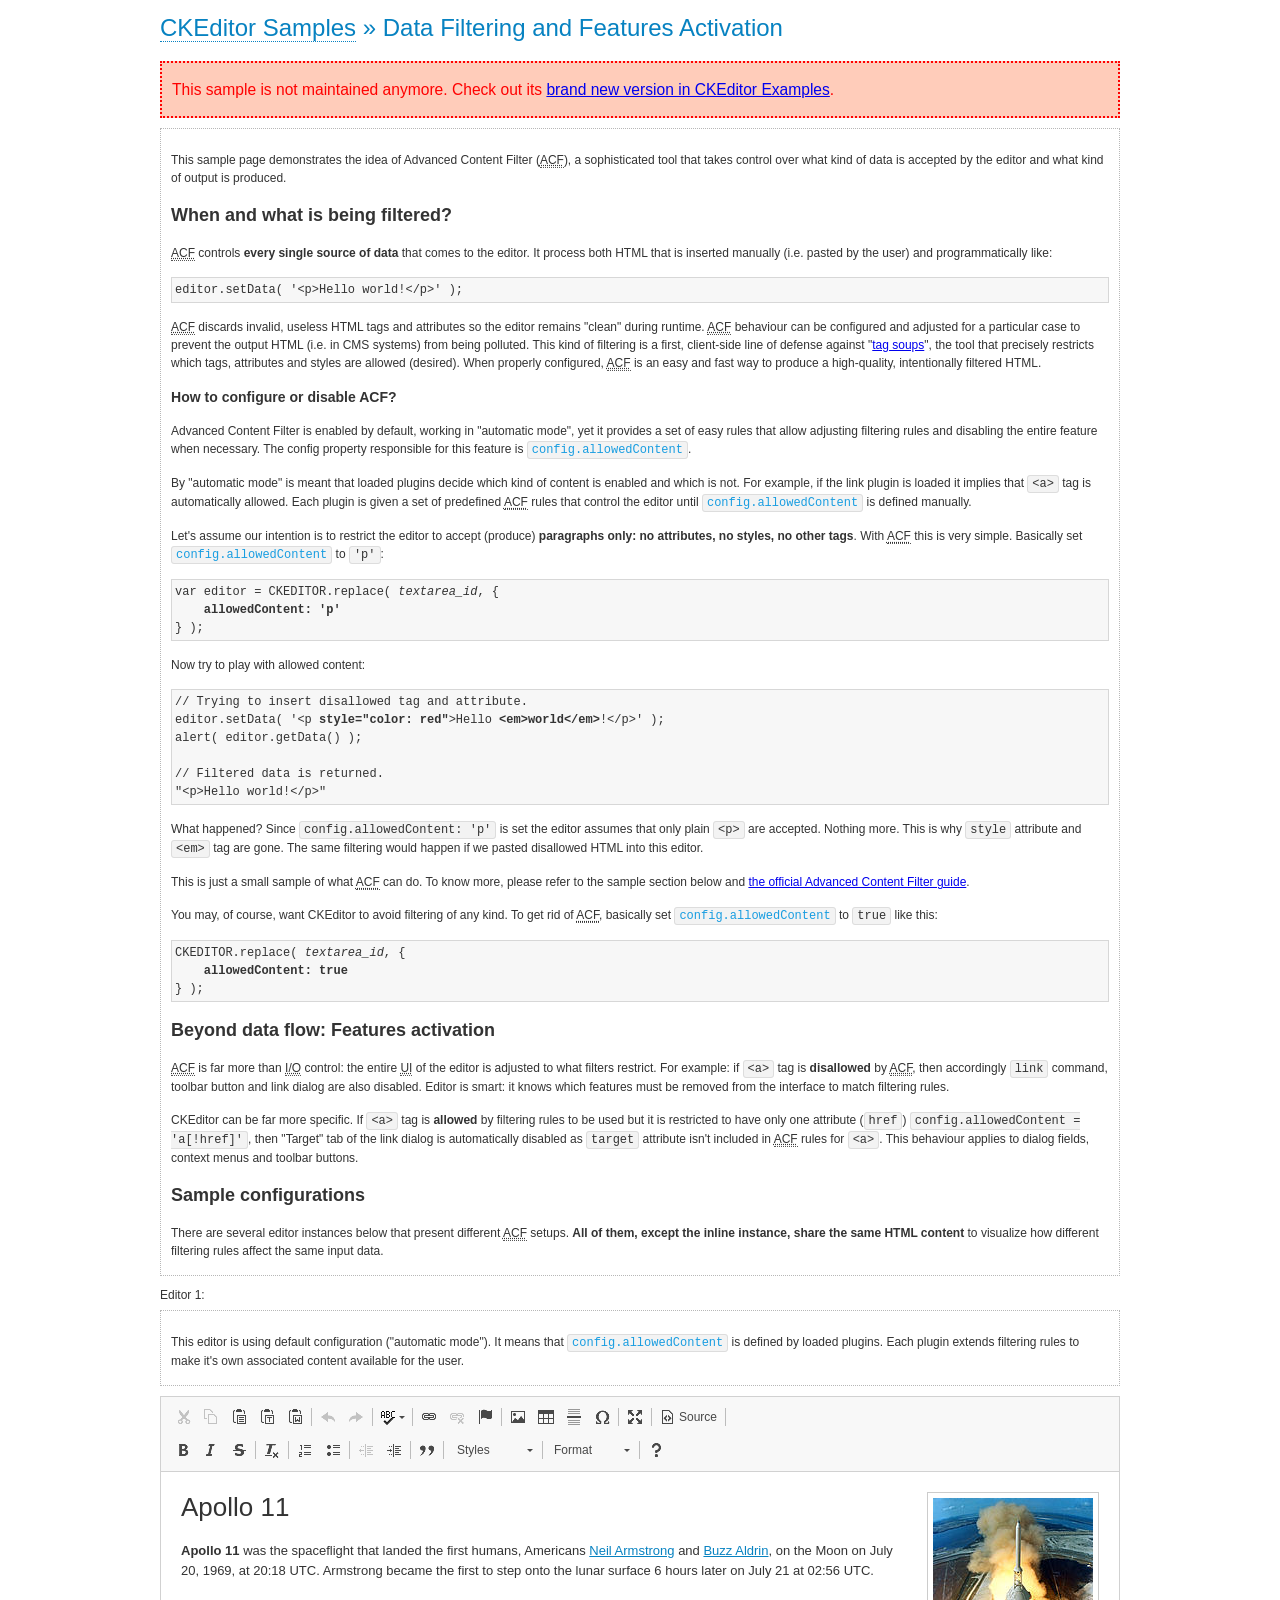
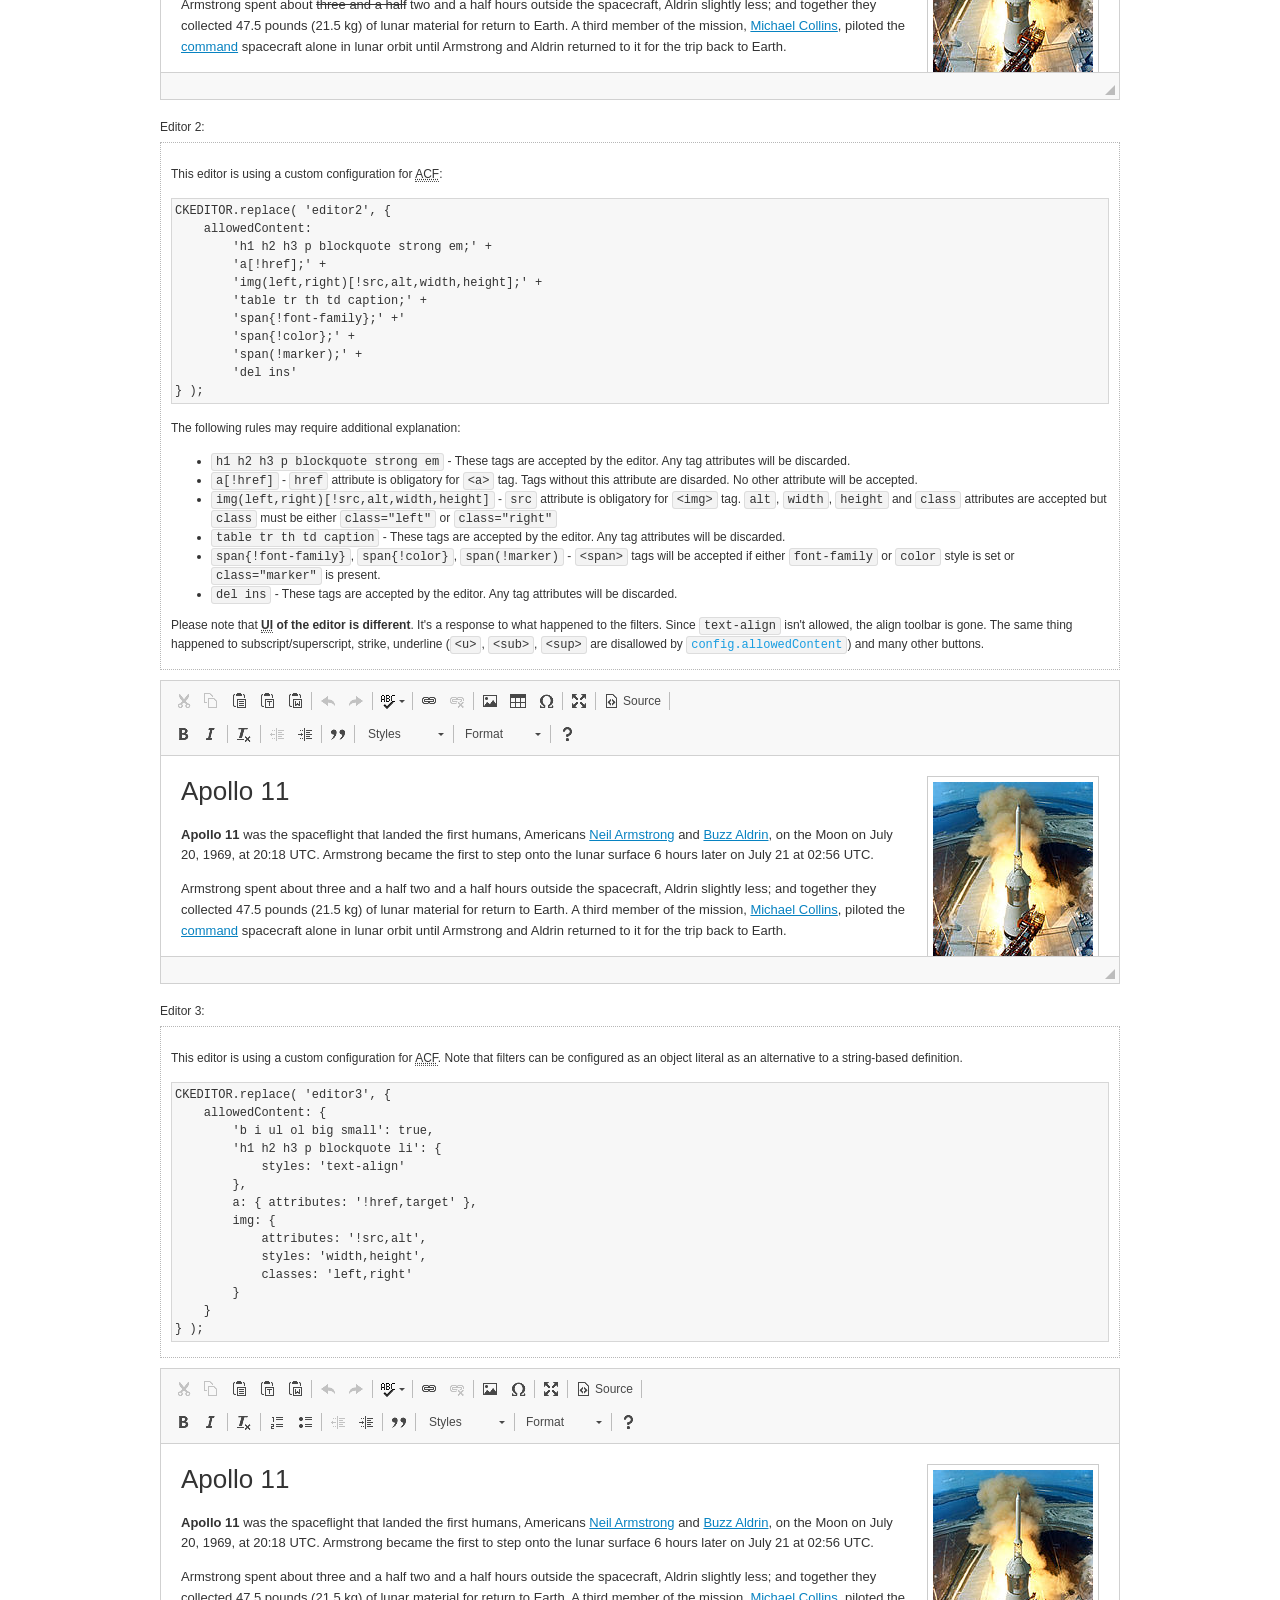
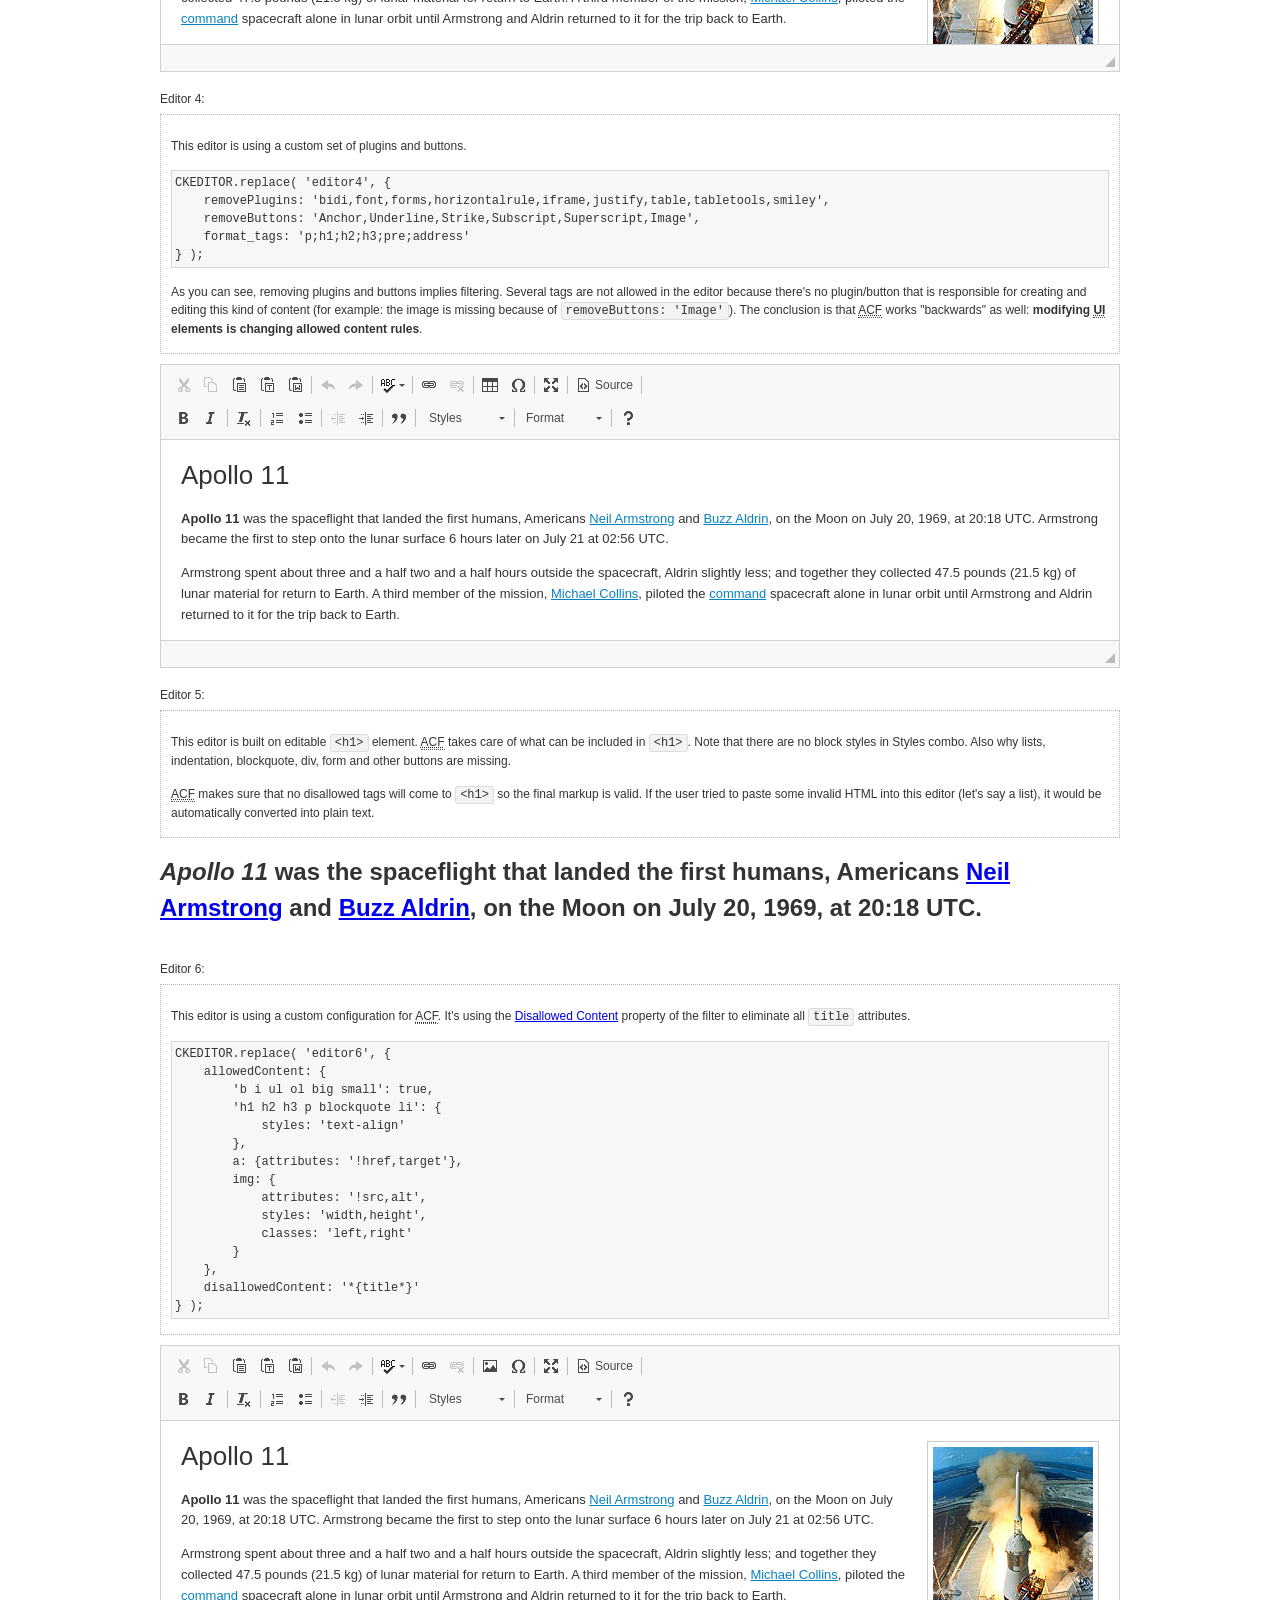
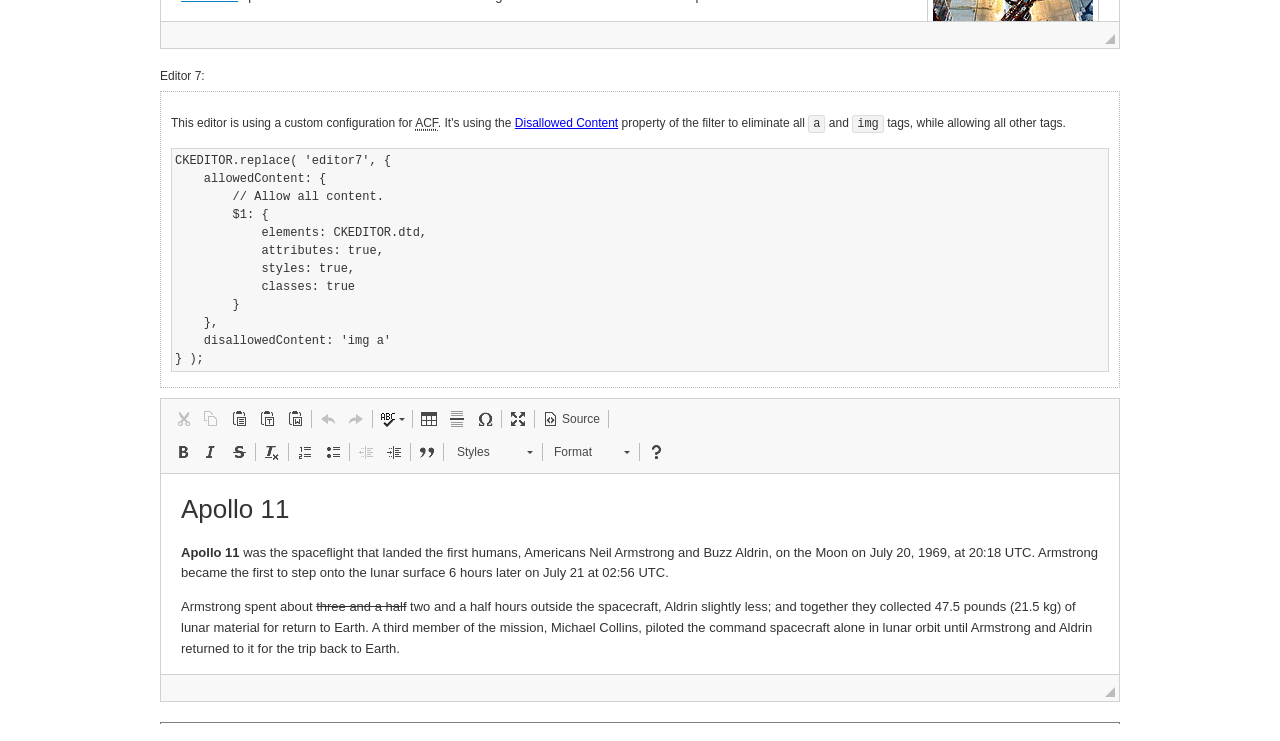
<file: WebApplication1/wwwroot/ckeditor/samples/old/datafiltering.html>
<!DOCTYPE html>
<!--
Copyright (c) 2003-2023, CKSource Holding sp. z o.o. All rights reserved.
For licensing, see LICENSE.md or https://ckeditor.com/legal/ckeditor-oss-license
-->
<html lang="en">
<head>
	<meta charset="utf-8">
	<title>Data Filtering &mdash; CKEditor Sample</title>
	<script src="../../ckeditor.js"></script>
	<link rel="stylesheet" href="sample.css">
	<meta name="description" content="Try the latest sample of CKEditor 4 and learn more about customizing your WYSIWYG editor with endless possibilities.">
	<script>
		// Remove advanced tabs for all editors.
		CKEDITOR.config.removeDialogTabs = 'image:advanced;link:advanced;creatediv:advanced;editdiv:advanced';
	</script>
</head>
<body>
	<h1 class="samples">
		<a href="index.html">CKEditor Samples</a> &raquo; Data Filtering and Features Activation
	</h1>
	<div class="warning deprecated">
		This sample is not maintained anymore. Check out its <a href="https://ckeditor.com/docs/ckeditor4/latest/examples/acf.html">brand new version in CKEditor Examples</a>.
	</div>
	<div class="description">
		<p>
			This sample page demonstrates the idea of Advanced Content Filter
			(<abbr title="Advanced Content Filter">ACF</abbr>), a sophisticated
			tool that takes control over what kind of data is accepted by the editor and what
			kind of output is produced.
		</p>
		<h2>When and what is being filtered?</h2>
		<p>
			<abbr title="Advanced Content Filter">ACF</abbr> controls
			<strong>every single source of data</strong> that comes to the editor.
			It process both HTML that is inserted manually (i.e. pasted by the user)
			and programmatically like:
		</p>
<pre class="samples">
editor.setData( '&lt;p&gt;Hello world!&lt;/p&gt;' );
</pre>
		<p>
			<abbr title="Advanced Content Filter">ACF</abbr> discards invalid,
			useless HTML tags and attributes so the editor remains "clean" during
			runtime. <abbr title="Advanced Content Filter">ACF</abbr> behaviour
			can be configured and adjusted for a particular case to prevent the
			output HTML (i.e. in CMS systems) from being polluted.

			This kind of filtering is a first, client-side line of defense
			against "<a href="http://en.wikipedia.org/wiki/Tag_soup">tag soups</a>",
			the tool that precisely restricts which tags, attributes and styles
			are allowed (desired). When properly configured, <abbr title="Advanced Content Filter">ACF</abbr>
			is an easy and fast way to produce a high-quality, intentionally filtered HTML.
		</p>

		<h3>How to configure or disable ACF?</h3>
		<p>
			Advanced Content Filter is enabled by default, working in "automatic mode", yet
			it provides a set of easy rules that allow adjusting filtering rules
			and disabling the entire feature when necessary. The config property
			responsible for this feature is <code><a class="samples"
			href="https://ckeditor.com/docs/ckeditor4/latest/api/CKEDITOR_config.html#cfg-allowedContent">config.allowedContent</a></code>.
		</p>
		<p>
			By "automatic mode" is meant that loaded plugins decide which kind
			of content is enabled and which is not. For example, if the link
			plugin is loaded it implies that <code>&lt;a&gt;</code> tag is
			automatically allowed. Each plugin is given a set
			of predefined <abbr title="Advanced Content Filter">ACF</abbr> rules
			that control the editor until <code><a class="samples"
			href="https://ckeditor.com/docs/ckeditor4/latest/api/CKEDITOR_config.html#cfg-allowedContent">
			config.allowedContent</a></code>
			is defined manually.
		</p>
		<p>
			Let's assume our intention is to restrict the editor to accept (produce) <strong>paragraphs
			only: no attributes, no styles, no other tags</strong>.
			With <abbr title="Advanced Content Filter">ACF</abbr>
			this is very simple. Basically set <code><a class="samples"
			href="https://ckeditor.com/docs/ckeditor4/latest/api/CKEDITOR_config.html#cfg-allowedContent">
			config.allowedContent</a></code> to <code>'p'</code>:
		</p>
<pre class="samples">
var editor = CKEDITOR.replace( <em>textarea_id</em>, {
	<strong>allowedContent: 'p'</strong>
} );
</pre>
		<p>
			Now try to play with allowed content:
		</p>
<pre class="samples">
// Trying to insert disallowed tag and attribute.
editor.setData( '&lt;p <strong>style="color: red"</strong>&gt;Hello <strong>&lt;em&gt;world&lt;/em&gt;</strong>!&lt;/p&gt;' );
alert( editor.getData() );

// Filtered data is returned.
"&lt;p&gt;Hello world!&lt;/p&gt;"
</pre>
		<p>
			What happened? Since <code>config.allowedContent: 'p'</code> is set the editor assumes
			that only plain <code>&lt;p&gt;</code> are accepted. Nothing more. This is why
			<code>style</code> attribute and <code>&lt;em&gt;</code> tag are gone. The same
			filtering would happen if we pasted disallowed HTML into this editor.
		</p>
		<p>
			This is just a small sample of what <abbr title="Advanced Content Filter">ACF</abbr>
			can do. To know more, please refer to the sample section below and
			<a href="https://ckeditor.com/docs/ckeditor4/latest/guide/dev_advanced_content_filter.html">the official Advanced Content Filter guide</a>.
		</p>
		<p>
			You may, of course, want CKEditor to avoid filtering of any kind.
			To get rid of <abbr title="Advanced Content Filter">ACF</abbr>,
			basically set <code><a class="samples"
			href="https://ckeditor.com/docs/ckeditor4/latest/api/CKEDITOR_config.html#cfg-allowedContent">
			config.allowedContent</a></code> to <code>true</code> like this:
		</p>
<pre class="samples">
CKEDITOR.replace( <em>textarea_id</em>, {
	<strong>allowedContent: true</strong>
} );
</pre>

		<h2>Beyond data flow: Features activation</h2>
		<p>
			<abbr title="Advanced Content Filter">ACF</abbr> is far more than
			<abbr title="Input/Output">I/O</abbr> control: the entire
			<abbr title="User Interface">UI</abbr> of the editor is adjusted to what
			filters restrict. For example: if <code>&lt;a&gt;</code> tag is
			<strong>disallowed</strong>
			by <abbr title="Advanced Content Filter">ACF</abbr>,
			then accordingly <code>link</code> command, toolbar button and link dialog
			are also disabled. Editor is smart: it knows which features must be
			removed from the interface to match filtering rules.
		</p>
		<p>
			CKEditor can be far more specific. If <code>&lt;a&gt;</code> tag is
			<strong>allowed</strong> by filtering rules to be used but it is restricted
			to have only one attribute (<code>href</code>)
			<code>config.allowedContent = 'a[!href]'</code>, then
			"Target" tab of the link dialog is automatically disabled as <code>target</code>
			attribute isn't included in <abbr title="Advanced Content Filter">ACF</abbr> rules
			for <code>&lt;a&gt;</code>. This behaviour applies to dialog fields, context
			menus and toolbar buttons.
		</p>

		<h2>Sample configurations</h2>
		<p>
			There are several editor instances below that present different
			<abbr title="Advanced Content Filter">ACF</abbr> setups. <strong>All of them,
			except the inline instance, share the same HTML content</strong> to visualize
			how different filtering rules affect the same input data.
		</p>
	</div>

	<div>
		<label for="editor1">
			Editor 1:
		</label>
		<div class="description">
			<p>
				This editor is using default configuration ("automatic mode"). It means that
				<code><a class="samples"
				href="https://ckeditor.com/docs/ckeditor4/latest/api/CKEDITOR_config.html#cfg-allowedContent">
				config.allowedContent</a></code> is defined by loaded plugins.
				Each plugin extends filtering rules to make it's own associated content
				available for the user.
			</p>
		</div>
		<textarea cols="80" id="editor1" name="editor1" rows="10">
			&lt;h1&gt;&lt;img alt=&quot;Saturn V carrying Apollo 11&quot; class=&quot;right&quot; src=&quot;assets/sample.jpg&quot;/&gt; Apollo 11&lt;/h1&gt; &lt;p&gt;&lt;b&gt;Apollo 11&lt;/b&gt; was the spaceflight that landed the first humans, Americans &lt;a href=&quot;http://en.wikipedia.org/wiki/Neil_Armstrong&quot; title=&quot;Neil Armstrong&quot;&gt;Neil Armstrong&lt;/a&gt; and &lt;a href=&quot;http://en.wikipedia.org/wiki/Buzz_Aldrin&quot; title=&quot;Buzz Aldrin&quot;&gt;Buzz Aldrin&lt;/a&gt;, on the Moon on July 20, 1969, at 20:18 UTC. Armstrong became the first to step onto the lunar surface 6 hours later on July 21 at 02:56 UTC.&lt;/p&gt; &lt;p&gt;Armstrong spent about &lt;s&gt;three and a half&lt;/s&gt; two and a half hours outside the spacecraft, Aldrin slightly less; and together they collected 47.5 pounds (21.5&amp;nbsp;kg) of lunar material for return to Earth. A third member of the mission, &lt;a href=&quot;http://en.wikipedia.org/wiki/Michael_Collins_(astronaut)&quot; title=&quot;Michael Collins (astronaut)&quot;&gt;Michael Collins&lt;/a&gt;, piloted the &lt;a href=&quot;http://en.wikipedia.org/wiki/Apollo_Command/Service_Module&quot; title=&quot;Apollo Command/Service Module&quot;&gt;command&lt;/a&gt; spacecraft alone in lunar orbit until Armstrong and Aldrin returned to it for the trip back to Earth.&lt;/p&gt; &lt;h2&gt;Broadcasting and &lt;em&gt;quotes&lt;/em&gt; &lt;a id=&quot;quotes&quot; name=&quot;quotes&quot;&gt;&lt;/a&gt;&lt;/h2&gt; &lt;p&gt;Broadcast on live TV to a world-wide audience, Armstrong stepped onto the lunar surface and described the event as:&lt;/p&gt; &lt;blockquote&gt;&lt;p&gt;One small step for [a] man, one giant leap for mankind.&lt;/p&gt;&lt;/blockquote&gt; &lt;p&gt;Apollo 11 effectively ended the &lt;a href=&quot;http://en.wikipedia.org/wiki/Space_Race&quot; title=&quot;Space Race&quot;&gt;Space Race&lt;/a&gt; and fulfilled a national goal proposed in 1961 by the late U.S. President &lt;a href=&quot;http://en.wikipedia.org/wiki/John_F._Kennedy&quot; title=&quot;John F. Kennedy&quot;&gt;John F. Kennedy&lt;/a&gt; in a speech before the United States Congress:&lt;/p&gt; &lt;blockquote&gt;&lt;p&gt;[...] before this decade is out, of landing a man on the Moon and returning him safely to the Earth.&lt;/p&gt;&lt;/blockquote&gt; &lt;h2&gt;Technical details &lt;a id=&quot;tech-details&quot; name=&quot;tech-details&quot;&gt;&lt;/a&gt;&lt;/h2&gt; &lt;table align=&quot;right&quot; border=&quot;1&quot; bordercolor=&quot;#ccc&quot; cellpadding=&quot;5&quot; cellspacing=&quot;0&quot; style=&quot;border-collapse:collapse;margin:10px 0 10px 15px;&quot;&gt; &lt;caption&gt;&lt;strong&gt;Mission crew&lt;/strong&gt;&lt;/caption&gt; &lt;thead&gt; &lt;tr&gt; &lt;th scope=&quot;col&quot;&gt;Position&lt;/th&gt; &lt;th scope=&quot;col&quot;&gt;Astronaut&lt;/th&gt; &lt;/tr&gt; &lt;/thead&gt; &lt;tbody&gt; &lt;tr&gt; &lt;td&gt;Commander&lt;/td&gt; &lt;td&gt;Neil A. Armstrong&lt;/td&gt; &lt;/tr&gt; &lt;tr&gt; &lt;td&gt;Command Module Pilot&lt;/td&gt; &lt;td&gt;Michael Collins&lt;/td&gt; &lt;/tr&gt; &lt;tr&gt; &lt;td&gt;Lunar Module Pilot&lt;/td&gt; &lt;td&gt;Edwin &amp;quot;Buzz&amp;quot; E. Aldrin, Jr.&lt;/td&gt; &lt;/tr&gt; &lt;/tbody&gt; &lt;/table&gt; &lt;p&gt;Launched by a &lt;strong&gt;Saturn V&lt;/strong&gt; rocket from &lt;a href=&quot;http://en.wikipedia.org/wiki/Kennedy_Space_Center&quot; title=&quot;Kennedy Space Center&quot;&gt;Kennedy Space Center&lt;/a&gt; in Merritt Island, Florida on July 16, Apollo 11 was the fifth manned mission of &lt;a href=&quot;http://en.wikipedia.org/wiki/NASA&quot; title=&quot;NASA&quot;&gt;NASA&lt;/a&gt;&amp;#39;s Apollo program. The Apollo spacecraft had three parts:&lt;/p&gt; &lt;ol&gt; &lt;li&gt;&lt;strong&gt;Command Module&lt;/strong&gt; with a cabin for the three astronauts which was the only part which landed back on Earth&lt;/li&gt; &lt;li&gt;&lt;strong&gt;Service Module&lt;/strong&gt; which supported the Command Module with propulsion, electrical power, oxygen and water&lt;/li&gt; &lt;li&gt;&lt;strong&gt;Lunar Module&lt;/strong&gt; for landing on the Moon.&lt;/li&gt; &lt;/ol&gt; &lt;p&gt;After being sent to the Moon by the Saturn V&amp;#39;s upper stage, the astronauts separated the spacecraft from it and travelled for three days until they entered into lunar orbit. Armstrong and Aldrin then moved into the Lunar Module and landed in the &lt;a href=&quot;http://en.wikipedia.org/wiki/Mare_Tranquillitatis&quot; title=&quot;Mare Tranquillitatis&quot;&gt;Sea of Tranquility&lt;/a&gt;. They stayed a total of about 21 and a half hours on the lunar surface. After lifting off in the upper part of the Lunar Module and rejoining Collins in the Command Module, they returned to Earth and landed in the &lt;a href=&quot;http://en.wikipedia.org/wiki/Pacific_Ocean&quot; title=&quot;Pacific Ocean&quot;&gt;Pacific Ocean&lt;/a&gt; on July 24.&lt;/p&gt; &lt;hr/&gt; &lt;p style=&quot;text-align: right;&quot;&gt;&lt;small&gt;Source: &lt;a href=&quot;http://en.wikipedia.org/wiki/Apollo_11&quot;&gt;Wikipedia.org&lt;/a&gt;&lt;/small&gt;&lt;/p&gt;
		</textarea>

		<script>

			CKEDITOR.replace( 'editor1' );

		</script>
	</div>

	<br>

	<div>
		<label for="editor2">
			Editor 2:
		</label>
		<div class="description">
			<p>
				This editor is using a custom configuration for
				<abbr title="Advanced Content Filter">ACF</abbr>:
			</p>
<pre class="samples">
CKEDITOR.replace( 'editor2', {
	allowedContent:
		'h1 h2 h3 p blockquote strong em;' +
		'a[!href];' +
		'img(left,right)[!src,alt,width,height];' +
		'table tr th td caption;' +
		'span{!font-family};' +'
		'span{!color};' +
		'span(!marker);' +
		'del ins'
} );
</pre>
			<p>
				The following rules may require additional explanation:
			</p>
			<ul>
				<li>
					<code>h1 h2 h3 p blockquote strong em</code> - These tags
					are accepted by the editor. Any tag attributes will be discarded.
				</li>
				<li>
					<code>a[!href]</code> - <code>href</code> attribute is obligatory
					for <code>&lt;a&gt;</code> tag. Tags without this attribute
					are disarded. No other attribute will be accepted.
				</li>
				<li>
					<code>img(left,right)[!src,alt,width,height]</code> - <code>src</code>
					attribute is obligatory for <code>&lt;img&gt;</code> tag.
					<code>alt</code>, <code>width</code>, <code>height</code>
					and <code>class</code> attributes are accepted but
					<code>class</code> must be either <code>class="left"</code>
					or <code>class="right"</code>
				</li>
				<li>
					<code>table tr th td caption</code> - These tags
					are accepted by the editor. Any tag attributes will be discarded.
				</li>
				<li>
					<code>span{!font-family}</code>, <code>span{!color}</code>,
					<code>span(!marker)</code> - <code>&lt;span&gt;</code> tags
					will be accepted if either <code>font-family</code> or
					<code>color</code> style is set or <code>class="marker"</code>
					is present.
				</li>
				<li>
					<code>del ins</code> - These tags
					are accepted by the editor. Any tag attributes will be discarded.
				</li>
			</ul>
			<p>
				Please note that <strong><abbr title="User Interface">UI</abbr> of the
				editor is different</strong>. It's a response to what happened to the filters.
				Since <code>text-align</code> isn't allowed, the align toolbar is gone.
				The same thing happened to subscript/superscript, strike, underline
				(<code>&lt;u&gt;</code>, <code>&lt;sub&gt;</code>, <code>&lt;sup&gt;</code>
				are disallowed by <code><a class="samples"
				href="https://ckeditor.com/docs/ckeditor4/latest/api/CKEDITOR_config.html#cfg-allowedContent">
				config.allowedContent</a></code>) and many other buttons.
			</p>
		</div>
		<textarea cols="80" id="editor2" name="editor2" rows="10">
			&lt;h1&gt;&lt;img alt=&quot;Saturn V carrying Apollo 11&quot; class=&quot;right&quot; src=&quot;assets/sample.jpg&quot;/&gt; Apollo 11&lt;/h1&gt; &lt;p&gt;&lt;b&gt;Apollo 11&lt;/b&gt; was the spaceflight that landed the first humans, Americans &lt;a href=&quot;http://en.wikipedia.org/wiki/Neil_Armstrong&quot; title=&quot;Neil Armstrong&quot;&gt;Neil Armstrong&lt;/a&gt; and &lt;a href=&quot;http://en.wikipedia.org/wiki/Buzz_Aldrin&quot; title=&quot;Buzz Aldrin&quot;&gt;Buzz Aldrin&lt;/a&gt;, on the Moon on July 20, 1969, at 20:18 UTC. Armstrong became the first to step onto the lunar surface 6 hours later on July 21 at 02:56 UTC.&lt;/p&gt; &lt;p&gt;Armstrong spent about &lt;s&gt;three and a half&lt;/s&gt; two and a half hours outside the spacecraft, Aldrin slightly less; and together they collected 47.5 pounds (21.5&amp;nbsp;kg) of lunar material for return to Earth. A third member of the mission, &lt;a href=&quot;http://en.wikipedia.org/wiki/Michael_Collins_(astronaut)&quot; title=&quot;Michael Collins (astronaut)&quot;&gt;Michael Collins&lt;/a&gt;, piloted the &lt;a href=&quot;http://en.wikipedia.org/wiki/Apollo_Command/Service_Module&quot; title=&quot;Apollo Command/Service Module&quot;&gt;command&lt;/a&gt; spacecraft alone in lunar orbit until Armstrong and Aldrin returned to it for the trip back to Earth.&lt;/p&gt; &lt;h2&gt;Broadcasting and &lt;em&gt;quotes&lt;/em&gt; &lt;a id=&quot;quotes&quot; name=&quot;quotes&quot;&gt;&lt;/a&gt;&lt;/h2&gt; &lt;p&gt;Broadcast on live TV to a world-wide audience, Armstrong stepped onto the lunar surface and described the event as:&lt;/p&gt; &lt;blockquote&gt;&lt;p&gt;One small step for [a] man, one giant leap for mankind.&lt;/p&gt;&lt;/blockquote&gt; &lt;p&gt;Apollo 11 effectively ended the &lt;a href=&quot;http://en.wikipedia.org/wiki/Space_Race&quot; title=&quot;Space Race&quot;&gt;Space Race&lt;/a&gt; and fulfilled a national goal proposed in 1961 by the late U.S. President &lt;a href=&quot;http://en.wikipedia.org/wiki/John_F._Kennedy&quot; title=&quot;John F. Kennedy&quot;&gt;John F. Kennedy&lt;/a&gt; in a speech before the United States Congress:&lt;/p&gt; &lt;blockquote&gt;&lt;p&gt;[...] before this decade is out, of landing a man on the Moon and returning him safely to the Earth.&lt;/p&gt;&lt;/blockquote&gt; &lt;h2&gt;Technical details &lt;a id=&quot;tech-details&quot; name=&quot;tech-details&quot;&gt;&lt;/a&gt;&lt;/h2&gt; &lt;table align=&quot;right&quot; border=&quot;1&quot; bordercolor=&quot;#ccc&quot; cellpadding=&quot;5&quot; cellspacing=&quot;0&quot; style=&quot;border-collapse:collapse;margin:10px 0 10px 15px;&quot;&gt; &lt;caption&gt;&lt;strong&gt;Mission crew&lt;/strong&gt;&lt;/caption&gt; &lt;thead&gt; &lt;tr&gt; &lt;th scope=&quot;col&quot;&gt;Position&lt;/th&gt; &lt;th scope=&quot;col&quot;&gt;Astronaut&lt;/th&gt; &lt;/tr&gt; &lt;/thead&gt; &lt;tbody&gt; &lt;tr&gt; &lt;td&gt;Commander&lt;/td&gt; &lt;td&gt;Neil A. Armstrong&lt;/td&gt; &lt;/tr&gt; &lt;tr&gt; &lt;td&gt;Command Module Pilot&lt;/td&gt; &lt;td&gt;Michael Collins&lt;/td&gt; &lt;/tr&gt; &lt;tr&gt; &lt;td&gt;Lunar Module Pilot&lt;/td&gt; &lt;td&gt;Edwin &amp;quot;Buzz&amp;quot; E. Aldrin, Jr.&lt;/td&gt; &lt;/tr&gt; &lt;/tbody&gt; &lt;/table&gt; &lt;p&gt;Launched by a &lt;strong&gt;Saturn V&lt;/strong&gt; rocket from &lt;a href=&quot;http://en.wikipedia.org/wiki/Kennedy_Space_Center&quot; title=&quot;Kennedy Space Center&quot;&gt;Kennedy Space Center&lt;/a&gt; in Merritt Island, Florida on July 16, Apollo 11 was the fifth manned mission of &lt;a href=&quot;http://en.wikipedia.org/wiki/NASA&quot; title=&quot;NASA&quot;&gt;NASA&lt;/a&gt;&amp;#39;s Apollo program. The Apollo spacecraft had three parts:&lt;/p&gt; &lt;ol&gt; &lt;li&gt;&lt;strong&gt;Command Module&lt;/strong&gt; with a cabin for the three astronauts which was the only part which landed back on Earth&lt;/li&gt; &lt;li&gt;&lt;strong&gt;Service Module&lt;/strong&gt; which supported the Command Module with propulsion, electrical power, oxygen and water&lt;/li&gt; &lt;li&gt;&lt;strong&gt;Lunar Module&lt;/strong&gt; for landing on the Moon.&lt;/li&gt; &lt;/ol&gt; &lt;p&gt;After being sent to the Moon by the Saturn V&amp;#39;s upper stage, the astronauts separated the spacecraft from it and travelled for three days until they entered into lunar orbit. Armstrong and Aldrin then moved into the Lunar Module and landed in the &lt;a href=&quot;http://en.wikipedia.org/wiki/Mare_Tranquillitatis&quot; title=&quot;Mare Tranquillitatis&quot;&gt;Sea of Tranquility&lt;/a&gt;. They stayed a total of about 21 and a half hours on the lunar surface. After lifting off in the upper part of the Lunar Module and rejoining Collins in the Command Module, they returned to Earth and landed in the &lt;a href=&quot;http://en.wikipedia.org/wiki/Pacific_Ocean&quot; title=&quot;Pacific Ocean&quot;&gt;Pacific Ocean&lt;/a&gt; on July 24.&lt;/p&gt; &lt;hr/&gt; &lt;p style=&quot;text-align: right;&quot;&gt;&lt;small&gt;Source: &lt;a href=&quot;http://en.wikipedia.org/wiki/Apollo_11&quot;&gt;Wikipedia.org&lt;/a&gt;&lt;/small&gt;&lt;/p&gt;
		</textarea>
		<script>

			CKEDITOR.replace( 'editor2', {
				allowedContent:
					'h1 h2 h3 p blockquote strong em;' +
					'a[!href];' +
					'img(left,right)[!src,alt,width,height];' +
					'table tr th td caption;' +
					'span{!font-family};' +
					'span{!color};' +
					'span(!marker);' +
					'del ins'
			} );

		</script>
	</div>

	<br>

	<div>
		<label for="editor3">
			Editor 3:
		</label>
		<div class="description">
			<p>
				This editor is using a custom configuration for
				<abbr title="Advanced Content Filter">ACF</abbr>.
				Note that filters can be configured as an object literal
				as an alternative to a string-based definition.
			</p>
<pre class="samples">
CKEDITOR.replace( 'editor3', {
	allowedContent: {
		'b i ul ol big small': true,
		'h1 h2 h3 p blockquote li': {
			styles: 'text-align'
		},
		a: { attributes: '!href,target' },
		img: {
			attributes: '!src,alt',
			styles: 'width,height',
			classes: 'left,right'
		}
	}
} );
</pre>
		</div>
		<textarea cols="80" id="editor3" name="editor3" rows="10">
			&lt;h1&gt;&lt;img alt=&quot;Saturn V carrying Apollo 11&quot; class=&quot;right&quot; src=&quot;assets/sample.jpg&quot;/&gt; Apollo 11&lt;/h1&gt; &lt;p&gt;&lt;b&gt;Apollo 11&lt;/b&gt; was the spaceflight that landed the first humans, Americans &lt;a href=&quot;http://en.wikipedia.org/wiki/Neil_Armstrong&quot; title=&quot;Neil Armstrong&quot;&gt;Neil Armstrong&lt;/a&gt; and &lt;a href=&quot;http://en.wikipedia.org/wiki/Buzz_Aldrin&quot; title=&quot;Buzz Aldrin&quot;&gt;Buzz Aldrin&lt;/a&gt;, on the Moon on July 20, 1969, at 20:18 UTC. Armstrong became the first to step onto the lunar surface 6 hours later on July 21 at 02:56 UTC.&lt;/p&gt; &lt;p&gt;Armstrong spent about &lt;s&gt;three and a half&lt;/s&gt; two and a half hours outside the spacecraft, Aldrin slightly less; and together they collected 47.5 pounds (21.5&amp;nbsp;kg) of lunar material for return to Earth. A third member of the mission, &lt;a href=&quot;http://en.wikipedia.org/wiki/Michael_Collins_(astronaut)&quot; title=&quot;Michael Collins (astronaut)&quot;&gt;Michael Collins&lt;/a&gt;, piloted the &lt;a href=&quot;http://en.wikipedia.org/wiki/Apollo_Command/Service_Module&quot; title=&quot;Apollo Command/Service Module&quot;&gt;command&lt;/a&gt; spacecraft alone in lunar orbit until Armstrong and Aldrin returned to it for the trip back to Earth.&lt;/p&gt; &lt;h2&gt;Broadcasting and &lt;em&gt;quotes&lt;/em&gt; &lt;a id=&quot;quotes&quot; name=&quot;quotes&quot;&gt;&lt;/a&gt;&lt;/h2&gt; &lt;p&gt;Broadcast on live TV to a world-wide audience, Armstrong stepped onto the lunar surface and described the event as:&lt;/p&gt; &lt;blockquote&gt;&lt;p&gt;One small step for [a] man, one giant leap for mankind.&lt;/p&gt;&lt;/blockquote&gt; &lt;p&gt;Apollo 11 effectively ended the &lt;a href=&quot;http://en.wikipedia.org/wiki/Space_Race&quot; title=&quot;Space Race&quot;&gt;Space Race&lt;/a&gt; and fulfilled a national goal proposed in 1961 by the late U.S. President &lt;a href=&quot;http://en.wikipedia.org/wiki/John_F._Kennedy&quot; title=&quot;John F. Kennedy&quot;&gt;John F. Kennedy&lt;/a&gt; in a speech before the United States Congress:&lt;/p&gt; &lt;blockquote&gt;&lt;p&gt;[...] before this decade is out, of landing a man on the Moon and returning him safely to the Earth.&lt;/p&gt;&lt;/blockquote&gt; &lt;h2&gt;Technical details &lt;a id=&quot;tech-details&quot; name=&quot;tech-details&quot;&gt;&lt;/a&gt;&lt;/h2&gt; &lt;table align=&quot;right&quot; border=&quot;1&quot; bordercolor=&quot;#ccc&quot; cellpadding=&quot;5&quot; cellspacing=&quot;0&quot; style=&quot;border-collapse:collapse;margin:10px 0 10px 15px;&quot;&gt; &lt;caption&gt;&lt;strong&gt;Mission crew&lt;/strong&gt;&lt;/caption&gt; &lt;thead&gt; &lt;tr&gt; &lt;th scope=&quot;col&quot;&gt;Position&lt;/th&gt; &lt;th scope=&quot;col&quot;&gt;Astronaut&lt;/th&gt; &lt;/tr&gt; &lt;/thead&gt; &lt;tbody&gt; &lt;tr&gt; &lt;td&gt;Commander&lt;/td&gt; &lt;td&gt;Neil A. Armstrong&lt;/td&gt; &lt;/tr&gt; &lt;tr&gt; &lt;td&gt;Command Module Pilot&lt;/td&gt; &lt;td&gt;Michael Collins&lt;/td&gt; &lt;/tr&gt; &lt;tr&gt; &lt;td&gt;Lunar Module Pilot&lt;/td&gt; &lt;td&gt;Edwin &amp;quot;Buzz&amp;quot; E. Aldrin, Jr.&lt;/td&gt; &lt;/tr&gt; &lt;/tbody&gt; &lt;/table&gt; &lt;p&gt;Launched by a &lt;strong&gt;Saturn V&lt;/strong&gt; rocket from &lt;a href=&quot;http://en.wikipedia.org/wiki/Kennedy_Space_Center&quot; title=&quot;Kennedy Space Center&quot;&gt;Kennedy Space Center&lt;/a&gt; in Merritt Island, Florida on July 16, Apollo 11 was the fifth manned mission of &lt;a href=&quot;http://en.wikipedia.org/wiki/NASA&quot; title=&quot;NASA&quot;&gt;NASA&lt;/a&gt;&amp;#39;s Apollo program. The Apollo spacecraft had three parts:&lt;/p&gt; &lt;ol&gt; &lt;li&gt;&lt;strong&gt;Command Module&lt;/strong&gt; with a cabin for the three astronauts which was the only part which landed back on Earth&lt;/li&gt; &lt;li&gt;&lt;strong&gt;Service Module&lt;/strong&gt; which supported the Command Module with propulsion, electrical power, oxygen and water&lt;/li&gt; &lt;li&gt;&lt;strong&gt;Lunar Module&lt;/strong&gt; for landing on the Moon.&lt;/li&gt; &lt;/ol&gt; &lt;p&gt;After being sent to the Moon by the Saturn V&amp;#39;s upper stage, the astronauts separated the spacecraft from it and travelled for three days until they entered into lunar orbit. Armstrong and Aldrin then moved into the Lunar Module and landed in the &lt;a href=&quot;http://en.wikipedia.org/wiki/Mare_Tranquillitatis&quot; title=&quot;Mare Tranquillitatis&quot;&gt;Sea of Tranquility&lt;/a&gt;. They stayed a total of about 21 and a half hours on the lunar surface. After lifting off in the upper part of the Lunar Module and rejoining Collins in the Command Module, they returned to Earth and landed in the &lt;a href=&quot;http://en.wikipedia.org/wiki/Pacific_Ocean&quot; title=&quot;Pacific Ocean&quot;&gt;Pacific Ocean&lt;/a&gt; on July 24.&lt;/p&gt; &lt;hr/&gt; &lt;p style=&quot;text-align: right;&quot;&gt;&lt;small&gt;Source: &lt;a href=&quot;http://en.wikipedia.org/wiki/Apollo_11&quot;&gt;Wikipedia.org&lt;/a&gt;&lt;/small&gt;&lt;/p&gt;
		</textarea>
		<script>

			CKEDITOR.replace( 'editor3', {
				allowedContent: {
					'b i ul ol big small': true,
					'h1 h2 h3 p blockquote li': {
						styles: 'text-align'
					},
					a: { attributes: '!href,target' },
					img: {
						attributes: '!src,alt',
						styles: 'width,height',
						classes: 'left,right'
					}
				}
			} );

		</script>
	</div>

	<br>

	<div>
		<label for="editor4">
			Editor 4:
		</label>
		<div class="description">
			<p>
				This editor is using a custom set of plugins and buttons.
			</p>
<pre class="samples">
CKEDITOR.replace( 'editor4', {
	removePlugins: 'bidi,font,forms,horizontalrule,iframe,justify,table,tabletools,smiley',
	removeButtons: 'Anchor,Underline,Strike,Subscript,Superscript,Image',
	format_tags: 'p;h1;h2;h3;pre;address'
} );
</pre>
			<p>
				As you can see, removing plugins and buttons implies filtering.
				Several tags are not allowed in the editor because there's no
				plugin/button that is responsible for creating and editing this
				kind of content (for example: the image is missing because
				of <code>removeButtons: 'Image'</code>). The conclusion is that
				<abbr title="Advanced Content Filter">ACF</abbr> works "backwards"
				as well: <strong>modifying <abbr title="User Interface">UI</abbr>
				elements is changing allowed content rules</strong>.
			</p>
		</div>
		<textarea cols="80" id="editor4" name="editor4" rows="10">
			&lt;h1&gt;&lt;img alt=&quot;Saturn V carrying Apollo 11&quot; class=&quot;right&quot; src=&quot;assets/sample.jpg&quot;/&gt; Apollo 11&lt;/h1&gt; &lt;p&gt;&lt;b&gt;Apollo 11&lt;/b&gt; was the spaceflight that landed the first humans, Americans &lt;a href=&quot;http://en.wikipedia.org/wiki/Neil_Armstrong&quot; title=&quot;Neil Armstrong&quot;&gt;Neil Armstrong&lt;/a&gt; and &lt;a href=&quot;http://en.wikipedia.org/wiki/Buzz_Aldrin&quot; title=&quot;Buzz Aldrin&quot;&gt;Buzz Aldrin&lt;/a&gt;, on the Moon on July 20, 1969, at 20:18 UTC. Armstrong became the first to step onto the lunar surface 6 hours later on July 21 at 02:56 UTC.&lt;/p&gt; &lt;p&gt;Armstrong spent about &lt;s&gt;three and a half&lt;/s&gt; two and a half hours outside the spacecraft, Aldrin slightly less; and together they collected 47.5 pounds (21.5&amp;nbsp;kg) of lunar material for return to Earth. A third member of the mission, &lt;a href=&quot;http://en.wikipedia.org/wiki/Michael_Collins_(astronaut)&quot; title=&quot;Michael Collins (astronaut)&quot;&gt;Michael Collins&lt;/a&gt;, piloted the &lt;a href=&quot;http://en.wikipedia.org/wiki/Apollo_Command/Service_Module&quot; title=&quot;Apollo Command/Service Module&quot;&gt;command&lt;/a&gt; spacecraft alone in lunar orbit until Armstrong and Aldrin returned to it for the trip back to Earth.&lt;/p&gt; &lt;h2&gt;Broadcasting and &lt;em&gt;quotes&lt;/em&gt; &lt;a id=&quot;quotes&quot; name=&quot;quotes&quot;&gt;&lt;/a&gt;&lt;/h2&gt; &lt;p&gt;Broadcast on live TV to a world-wide audience, Armstrong stepped onto the lunar surface and described the event as:&lt;/p&gt; &lt;blockquote&gt;&lt;p&gt;One small step for [a] man, one giant leap for mankind.&lt;/p&gt;&lt;/blockquote&gt; &lt;p&gt;Apollo 11 effectively ended the &lt;a href=&quot;http://en.wikipedia.org/wiki/Space_Race&quot; title=&quot;Space Race&quot;&gt;Space Race&lt;/a&gt; and fulfilled a national goal proposed in 1961 by the late U.S. President &lt;a href=&quot;http://en.wikipedia.org/wiki/John_F._Kennedy&quot; title=&quot;John F. Kennedy&quot;&gt;John F. Kennedy&lt;/a&gt; in a speech before the United States Congress:&lt;/p&gt; &lt;blockquote&gt;&lt;p&gt;[...] before this decade is out, of landing a man on the Moon and returning him safely to the Earth.&lt;/p&gt;&lt;/blockquote&gt; &lt;h2&gt;Technical details &lt;a id=&quot;tech-details&quot; name=&quot;tech-details&quot;&gt;&lt;/a&gt;&lt;/h2&gt; &lt;table align=&quot;right&quot; border=&quot;1&quot; bordercolor=&quot;#ccc&quot; cellpadding=&quot;5&quot; cellspacing=&quot;0&quot; style=&quot;border-collapse:collapse;margin:10px 0 10px 15px;&quot;&gt; &lt;caption&gt;&lt;strong&gt;Mission crew&lt;/strong&gt;&lt;/caption&gt; &lt;thead&gt; &lt;tr&gt; &lt;th scope=&quot;col&quot;&gt;Position&lt;/th&gt; &lt;th scope=&quot;col&quot;&gt;Astronaut&lt;/th&gt; &lt;/tr&gt; &lt;/thead&gt; &lt;tbody&gt; &lt;tr&gt; &lt;td&gt;Commander&lt;/td&gt; &lt;td&gt;Neil A. Armstrong&lt;/td&gt; &lt;/tr&gt; &lt;tr&gt; &lt;td&gt;Command Module Pilot&lt;/td&gt; &lt;td&gt;Michael Collins&lt;/td&gt; &lt;/tr&gt; &lt;tr&gt; &lt;td&gt;Lunar Module Pilot&lt;/td&gt; &lt;td&gt;Edwin &amp;quot;Buzz&amp;quot; E. Aldrin, Jr.&lt;/td&gt; &lt;/tr&gt; &lt;/tbody&gt; &lt;/table&gt; &lt;p&gt;Launched by a &lt;strong&gt;Saturn V&lt;/strong&gt; rocket from &lt;a href=&quot;http://en.wikipedia.org/wiki/Kennedy_Space_Center&quot; title=&quot;Kennedy Space Center&quot;&gt;Kennedy Space Center&lt;/a&gt; in Merritt Island, Florida on July 16, Apollo 11 was the fifth manned mission of &lt;a href=&quot;http://en.wikipedia.org/wiki/NASA&quot; title=&quot;NASA&quot;&gt;NASA&lt;/a&gt;&amp;#39;s Apollo program. The Apollo spacecraft had three parts:&lt;/p&gt; &lt;ol&gt; &lt;li&gt;&lt;strong&gt;Command Module&lt;/strong&gt; with a cabin for the three astronauts which was the only part which landed back on Earth&lt;/li&gt; &lt;li&gt;&lt;strong&gt;Service Module&lt;/strong&gt; which supported the Command Module with propulsion, electrical power, oxygen and water&lt;/li&gt; &lt;li&gt;&lt;strong&gt;Lunar Module&lt;/strong&gt; for landing on the Moon.&lt;/li&gt; &lt;/ol&gt; &lt;p&gt;After being sent to the Moon by the Saturn V&amp;#39;s upper stage, the astronauts separated the spacecraft from it and travelled for three days until they entered into lunar orbit. Armstrong and Aldrin then moved into the Lunar Module and landed in the &lt;a href=&quot;http://en.wikipedia.org/wiki/Mare_Tranquillitatis&quot; title=&quot;Mare Tranquillitatis&quot;&gt;Sea of Tranquility&lt;/a&gt;. They stayed a total of about 21 and a half hours on the lunar surface. After lifting off in the upper part of the Lunar Module and rejoining Collins in the Command Module, they returned to Earth and landed in the &lt;a href=&quot;http://en.wikipedia.org/wiki/Pacific_Ocean&quot; title=&quot;Pacific Ocean&quot;&gt;Pacific Ocean&lt;/a&gt; on July 24.&lt;/p&gt; &lt;hr/&gt; &lt;p style=&quot;text-align: right;&quot;&gt;&lt;small&gt;Source: &lt;a href=&quot;http://en.wikipedia.org/wiki/Apollo_11&quot;&gt;Wikipedia.org&lt;/a&gt;&lt;/small&gt;&lt;/p&gt;
		</textarea>
		<script>

			CKEDITOR.replace( 'editor4', {
				removePlugins: 'bidi,div,font,forms,horizontalrule,iframe,justify,table,tabletools,smiley',
				removeButtons: 'Anchor,Underline,Strike,Subscript,Superscript,Image',
				format_tags: 'p;h1;h2;h3;pre;address'
			} );

		</script>
	</div>

	<br>

	<div>
		<label for="editor5">
			Editor 5:
		</label>
		<div class="description">
			<p>
				This editor is built on editable <code>&lt;h1&gt;</code> element.
				<abbr title="Advanced Content Filter">ACF</abbr> takes care of
				what can be included in <code>&lt;h1&gt;</code>. Note that there
				are no block styles in Styles combo. Also why lists, indentation,
				blockquote, div, form and other buttons are missing.
			</p>
			<p>
				<abbr title="Advanced Content Filter">ACF</abbr> makes sure that
				no disallowed tags will come to <code>&lt;h1&gt;</code> so the final
				markup is valid. If the user tried to paste some invalid HTML
				into this editor (let's say a list), it would be automatically
				converted into plain text.
			</p>
		</div>
		<h1 id="editor5" contenteditable="true">
			<em>Apollo 11</em> was the spaceflight that landed the first humans, Americans <a href="http://en.wikipedia.org/wiki/Neil_Armstrong" title="Neil Armstrong">Neil Armstrong</a> and <a href="http://en.wikipedia.org/wiki/Buzz_Aldrin" title="Buzz Aldrin">Buzz Aldrin</a>, on the Moon on July 20, 1969, at 20:18 UTC.
		</h1>
	</div>

	<br>

	<div>
		<label for="editor3">
			Editor 6:
		</label>
		<div class="description">
			<p>
				This editor is using a custom configuration for <abbr title="Advanced Content Filter">ACF</abbr>.
				It's using the <a href="https://ckeditor.com/docs/ckeditor4/latest/guide/dev_disallowed_content.html" rel="noopener noreferrer" target="_blank">
				Disallowed Content</a> property of the filter to eliminate all <code>title</code> attributes.
			</p>

<pre class="samples">
CKEDITOR.replace( 'editor6', {
	allowedContent: {
		'b i ul ol big small': true,
		'h1 h2 h3 p blockquote li': {
			styles: 'text-align'
		},
		a: {attributes: '!href,target'},
		img: {
			attributes: '!src,alt',
			styles: 'width,height',
			classes: 'left,right'
		}
	},
	disallowedContent: '*{title*}'
} );
</pre>
		</div>
		<textarea cols="80" id="editor6" name="editor6" rows="10">
			&lt;h1&gt;&lt;img alt=&quot;Saturn V carrying Apollo 11&quot; class=&quot;right&quot; src=&quot;assets/sample.jpg&quot;/&gt; Apollo 11&lt;/h1&gt; &lt;p&gt;&lt;b&gt;Apollo 11&lt;/b&gt; was the spaceflight that landed the first humans, Americans &lt;a href=&quot;http://en.wikipedia.org/wiki/Neil_Armstrong&quot; title=&quot;Neil Armstrong&quot;&gt;Neil Armstrong&lt;/a&gt; and &lt;a href=&quot;http://en.wikipedia.org/wiki/Buzz_Aldrin&quot; title=&quot;Buzz Aldrin&quot;&gt;Buzz Aldrin&lt;/a&gt;, on the Moon on July 20, 1969, at 20:18 UTC. Armstrong became the first to step onto the lunar surface 6 hours later on July 21 at 02:56 UTC.&lt;/p&gt; &lt;p&gt;Armstrong spent about &lt;s&gt;three and a half&lt;/s&gt; two and a half hours outside the spacecraft, Aldrin slightly less; and together they collected 47.5 pounds (21.5&amp;nbsp;kg) of lunar material for return to Earth. A third member of the mission, &lt;a href=&quot;http://en.wikipedia.org/wiki/Michael_Collins_(astronaut)&quot; title=&quot;Michael Collins (astronaut)&quot;&gt;Michael Collins&lt;/a&gt;, piloted the &lt;a href=&quot;http://en.wikipedia.org/wiki/Apollo_Command/Service_Module&quot; title=&quot;Apollo Command/Service Module&quot;&gt;command&lt;/a&gt; spacecraft alone in lunar orbit until Armstrong and Aldrin returned to it for the trip back to Earth.&lt;/p&gt; &lt;h2&gt;Broadcasting and &lt;em&gt;quotes&lt;/em&gt; &lt;a id=&quot;quotes&quot; name=&quot;quotes&quot;&gt;&lt;/a&gt;&lt;/h2&gt; &lt;p&gt;Broadcast on live TV to a world-wide audience, Armstrong stepped onto the lunar surface and described the event as:&lt;/p&gt; &lt;blockquote&gt;&lt;p&gt;One small step for [a] man, one giant leap for mankind.&lt;/p&gt;&lt;/blockquote&gt; &lt;p&gt;Apollo 11 effectively ended the &lt;a href=&quot;http://en.wikipedia.org/wiki/Space_Race&quot; title=&quot;Space Race&quot;&gt;Space Race&lt;/a&gt; and fulfilled a national goal proposed in 1961 by the late U.S. President &lt;a href=&quot;http://en.wikipedia.org/wiki/John_F._Kennedy&quot; title=&quot;John F. Kennedy&quot;&gt;John F. Kennedy&lt;/a&gt; in a speech before the United States Congress:&lt;/p&gt; &lt;blockquote&gt;&lt;p&gt;[...] before this decade is out, of landing a man on the Moon and returning him safely to the Earth.&lt;/p&gt;&lt;/blockquote&gt; &lt;h2&gt;Technical details &lt;a id=&quot;tech-details&quot; name=&quot;tech-details&quot;&gt;&lt;/a&gt;&lt;/h2&gt; &lt;table align=&quot;right&quot; border=&quot;1&quot; bordercolor=&quot;#ccc&quot; cellpadding=&quot;5&quot; cellspacing=&quot;0&quot; style=&quot;border-collapse:collapse;margin:10px 0 10px 15px;&quot;&gt; &lt;caption&gt;&lt;strong&gt;Mission crew&lt;/strong&gt;&lt;/caption&gt; &lt;thead&gt; &lt;tr&gt; &lt;th scope=&quot;col&quot;&gt;Position&lt;/th&gt; &lt;th scope=&quot;col&quot;&gt;Astronaut&lt;/th&gt; &lt;/tr&gt; &lt;/thead&gt; &lt;tbody&gt; &lt;tr&gt; &lt;td&gt;Commander&lt;/td&gt; &lt;td&gt;Neil A. Armstrong&lt;/td&gt; &lt;/tr&gt; &lt;tr&gt; &lt;td&gt;Command Module Pilot&lt;/td&gt; &lt;td&gt;Michael Collins&lt;/td&gt; &lt;/tr&gt; &lt;tr&gt; &lt;td&gt;Lunar Module Pilot&lt;/td&gt; &lt;td&gt;Edwin &amp;quot;Buzz&amp;quot; E. Aldrin, Jr.&lt;/td&gt; &lt;/tr&gt; &lt;/tbody&gt; &lt;/table&gt; &lt;p&gt;Launched by a &lt;strong&gt;Saturn V&lt;/strong&gt; rocket from &lt;a href=&quot;http://en.wikipedia.org/wiki/Kennedy_Space_Center&quot; title=&quot;Kennedy Space Center&quot;&gt;Kennedy Space Center&lt;/a&gt; in Merritt Island, Florida on July 16, Apollo 11 was the fifth manned mission of &lt;a href=&quot;http://en.wikipedia.org/wiki/NASA&quot; title=&quot;NASA&quot;&gt;NASA&lt;/a&gt;&amp;#39;s Apollo program. The Apollo spacecraft had three parts:&lt;/p&gt; &lt;ol&gt; &lt;li&gt;&lt;strong&gt;Command Module&lt;/strong&gt; with a cabin for the three astronauts which was the only part which landed back on Earth&lt;/li&gt; &lt;li&gt;&lt;strong&gt;Service Module&lt;/strong&gt; which supported the Command Module with propulsion, electrical power, oxygen and water&lt;/li&gt; &lt;li&gt;&lt;strong&gt;Lunar Module&lt;/strong&gt; for landing on the Moon.&lt;/li&gt; &lt;/ol&gt; &lt;p&gt;After being sent to the Moon by the Saturn V&amp;#39;s upper stage, the astronauts separated the spacecraft from it and travelled for three days until they entered into lunar orbit. Armstrong and Aldrin then moved into the Lunar Module and landed in the &lt;a href=&quot;http://en.wikipedia.org/wiki/Mare_Tranquillitatis&quot; title=&quot;Mare Tranquillitatis&quot;&gt;Sea of Tranquility&lt;/a&gt;. They stayed a total of about 21 and a half hours on the lunar surface. After lifting off in the upper part of the Lunar Module and rejoining Collins in the Command Module, they returned to Earth and landed in the &lt;a href=&quot;http://en.wikipedia.org/wiki/Pacific_Ocean&quot; title=&quot;Pacific Ocean&quot;&gt;Pacific Ocean&lt;/a&gt; on July 24.&lt;/p&gt; &lt;hr/&gt; &lt;p style=&quot;text-align: right;&quot;&gt;&lt;small&gt;Source: &lt;a href=&quot;http://en.wikipedia.org/wiki/Apollo_11&quot;&gt;Wikipedia.org&lt;/a&gt;&lt;/small&gt;&lt;/p&gt;
		</textarea>
		<script>

			CKEDITOR.replace( 'editor6', {
				allowedContent: {
					'b i ul ol big small': true,
					'h1 h2 h3 p blockquote li': {
						styles: 'text-align'
					},
					a: {attributes: '!href,target'},
					img: {
						attributes: '!src,alt',
						styles: 'width,height',
						classes: 'left,right'
					}
				},
				disallowedContent: '*{title*}'
			} );

		</script>
	</div>

	<br>

	<div>
		<label for="editor7">
			Editor 7:
		</label>
		<div class="description">
			<p>
				This editor is using a custom configuration for <abbr title="Advanced Content Filter">ACF</abbr>.
				It's using the <a href="https://ckeditor.com/docs/ckeditor4/latest/guide/dev_disallowed_content.html" rel="noopener noreferrer" target="_blank">
				Disallowed Content</a> property of the filter to eliminate all <code>a</code> and <code>img</code> tags,
				while allowing all other tags.
			</p>
<pre class="samples">
CKEDITOR.replace( 'editor7', {
	allowedContent: {
		// Allow all content.
		$1: {
			elements: CKEDITOR.dtd,
			attributes: true,
			styles: true,
			classes: true
		}
	},
	disallowedContent: 'img a'
} );
</pre>
		</div>
		<textarea cols="80" id="editor7" name="editor7" rows="10">
			&lt;h1&gt;&lt;img alt=&quot;Saturn V carrying Apollo 11&quot; class=&quot;right&quot; src=&quot;assets/sample.jpg&quot;/&gt; Apollo 11&lt;/h1&gt; &lt;p&gt;&lt;b&gt;Apollo 11&lt;/b&gt; was the spaceflight that landed the first humans, Americans &lt;a href=&quot;http://en.wikipedia.org/wiki/Neil_Armstrong&quot; title=&quot;Neil Armstrong&quot;&gt;Neil Armstrong&lt;/a&gt; and &lt;a href=&quot;http://en.wikipedia.org/wiki/Buzz_Aldrin&quot; title=&quot;Buzz Aldrin&quot;&gt;Buzz Aldrin&lt;/a&gt;, on the Moon on July 20, 1969, at 20:18 UTC. Armstrong became the first to step onto the lunar surface 6 hours later on July 21 at 02:56 UTC.&lt;/p&gt; &lt;p&gt;Armstrong spent about &lt;s&gt;three and a half&lt;/s&gt; two and a half hours outside the spacecraft, Aldrin slightly less; and together they collected 47.5 pounds (21.5&amp;nbsp;kg) of lunar material for return to Earth. A third member of the mission, &lt;a href=&quot;http://en.wikipedia.org/wiki/Michael_Collins_(astronaut)&quot; title=&quot;Michael Collins (astronaut)&quot;&gt;Michael Collins&lt;/a&gt;, piloted the &lt;a href=&quot;http://en.wikipedia.org/wiki/Apollo_Command/Service_Module&quot; title=&quot;Apollo Command/Service Module&quot;&gt;command&lt;/a&gt; spacecraft alone in lunar orbit until Armstrong and Aldrin returned to it for the trip back to Earth.&lt;/p&gt; &lt;h2&gt;Broadcasting and &lt;em&gt;quotes&lt;/em&gt; &lt;a id=&quot;quotes&quot; name=&quot;quotes&quot;&gt;&lt;/a&gt;&lt;/h2&gt; &lt;p&gt;Broadcast on live TV to a world-wide audience, Armstrong stepped onto the lunar surface and described the event as:&lt;/p&gt; &lt;blockquote&gt;&lt;p&gt;One small step for [a] man, one giant leap for mankind.&lt;/p&gt;&lt;/blockquote&gt; &lt;p&gt;Apollo 11 effectively ended the &lt;a href=&quot;http://en.wikipedia.org/wiki/Space_Race&quot; title=&quot;Space Race&quot;&gt;Space Race&lt;/a&gt; and fulfilled a national goal proposed in 1961 by the late U.S. President &lt;a href=&quot;http://en.wikipedia.org/wiki/John_F._Kennedy&quot; title=&quot;John F. Kennedy&quot;&gt;John F. Kennedy&lt;/a&gt; in a speech before the United States Congress:&lt;/p&gt; &lt;blockquote&gt;&lt;p&gt;[...] before this decade is out, of landing a man on the Moon and returning him safely to the Earth.&lt;/p&gt;&lt;/blockquote&gt; &lt;h2&gt;Technical details &lt;a id=&quot;tech-details&quot; name=&quot;tech-details&quot;&gt;&lt;/a&gt;&lt;/h2&gt; &lt;table align=&quot;right&quot; border=&quot;1&quot; bordercolor=&quot;#ccc&quot; cellpadding=&quot;5&quot; cellspacing=&quot;0&quot; style=&quot;border-collapse:collapse;margin:10px 0 10px 15px;&quot;&gt; &lt;caption&gt;&lt;strong&gt;Mission crew&lt;/strong&gt;&lt;/caption&gt; &lt;thead&gt; &lt;tr&gt; &lt;th scope=&quot;col&quot;&gt;Position&lt;/th&gt; &lt;th scope=&quot;col&quot;&gt;Astronaut&lt;/th&gt; &lt;/tr&gt; &lt;/thead&gt; &lt;tbody&gt; &lt;tr&gt; &lt;td&gt;Commander&lt;/td&gt; &lt;td&gt;Neil A. Armstrong&lt;/td&gt; &lt;/tr&gt; &lt;tr&gt; &lt;td&gt;Command Module Pilot&lt;/td&gt; &lt;td&gt;Michael Collins&lt;/td&gt; &lt;/tr&gt; &lt;tr&gt; &lt;td&gt;Lunar Module Pilot&lt;/td&gt; &lt;td&gt;Edwin &amp;quot;Buzz&amp;quot; E. Aldrin, Jr.&lt;/td&gt; &lt;/tr&gt; &lt;/tbody&gt; &lt;/table&gt; &lt;p&gt;Launched by a &lt;strong&gt;Saturn V&lt;/strong&gt; rocket from &lt;a href=&quot;http://en.wikipedia.org/wiki/Kennedy_Space_Center&quot; title=&quot;Kennedy Space Center&quot;&gt;Kennedy Space Center&lt;/a&gt; in Merritt Island, Florida on July 16, Apollo 11 was the fifth manned mission of &lt;a href=&quot;http://en.wikipedia.org/wiki/NASA&quot; title=&quot;NASA&quot;&gt;NASA&lt;/a&gt;&amp;#39;s Apollo program. The Apollo spacecraft had three parts:&lt;/p&gt; &lt;ol&gt; &lt;li&gt;&lt;strong&gt;Command Module&lt;/strong&gt; with a cabin for the three astronauts which was the only part which landed back on Earth&lt;/li&gt; &lt;li&gt;&lt;strong&gt;Service Module&lt;/strong&gt; which supported the Command Module with propulsion, electrical power, oxygen and water&lt;/li&gt; &lt;li&gt;&lt;strong&gt;Lunar Module&lt;/strong&gt; for landing on the Moon.&lt;/li&gt; &lt;/ol&gt; &lt;p&gt;After being sent to the Moon by the Saturn V&amp;#39;s upper stage, the astronauts separated the spacecraft from it and travelled for three days until they entered into lunar orbit. Armstrong and Aldrin then moved into the Lunar Module and landed in the &lt;a href=&quot;http://en.wikipedia.org/wiki/Mare_Tranquillitatis&quot; title=&quot;Mare Tranquillitatis&quot;&gt;Sea of Tranquility&lt;/a&gt;. They stayed a total of about 21 and a half hours on the lunar surface. After lifting off in the upper part of the Lunar Module and rejoining Collins in the Command Module, they returned to Earth and landed in the &lt;a href=&quot;http://en.wikipedia.org/wiki/Pacific_Ocean&quot; title=&quot;Pacific Ocean&quot;&gt;Pacific Ocean&lt;/a&gt; on July 24.&lt;/p&gt; &lt;hr/&gt; &lt;p style=&quot;text-align: right;&quot;&gt;&lt;small&gt;Source: &lt;a href=&quot;http://en.wikipedia.org/wiki/Apollo_11&quot;&gt;Wikipedia.org&lt;/a&gt;&lt;/small&gt;&lt;/p&gt;
		</textarea>
		<script>

			CKEDITOR.replace( 'editor7', {
				allowedContent: {
					// allow all content
					$1: {
						elements: CKEDITOR.dtd,
						attributes: true,
						styles: true,
						classes: true
					}
				},
				disallowedContent: 'img a'
			} );

		</script>
	</div>

	<div id="footer">
		<hr>
		<p>
			CKEditor - The text editor for the Internet - <a class="samples" href="https://ckeditor.com/">https://ckeditor.com</a>
		</p>
		<p id="copy">
			Copyright &copy; 2003-2023, <a class="samples" href="https://cksource.com/">CKSource</a> Holding sp. z o.o. All rights reserved.
		</p>
	</div>
</body>
</html>
</file>
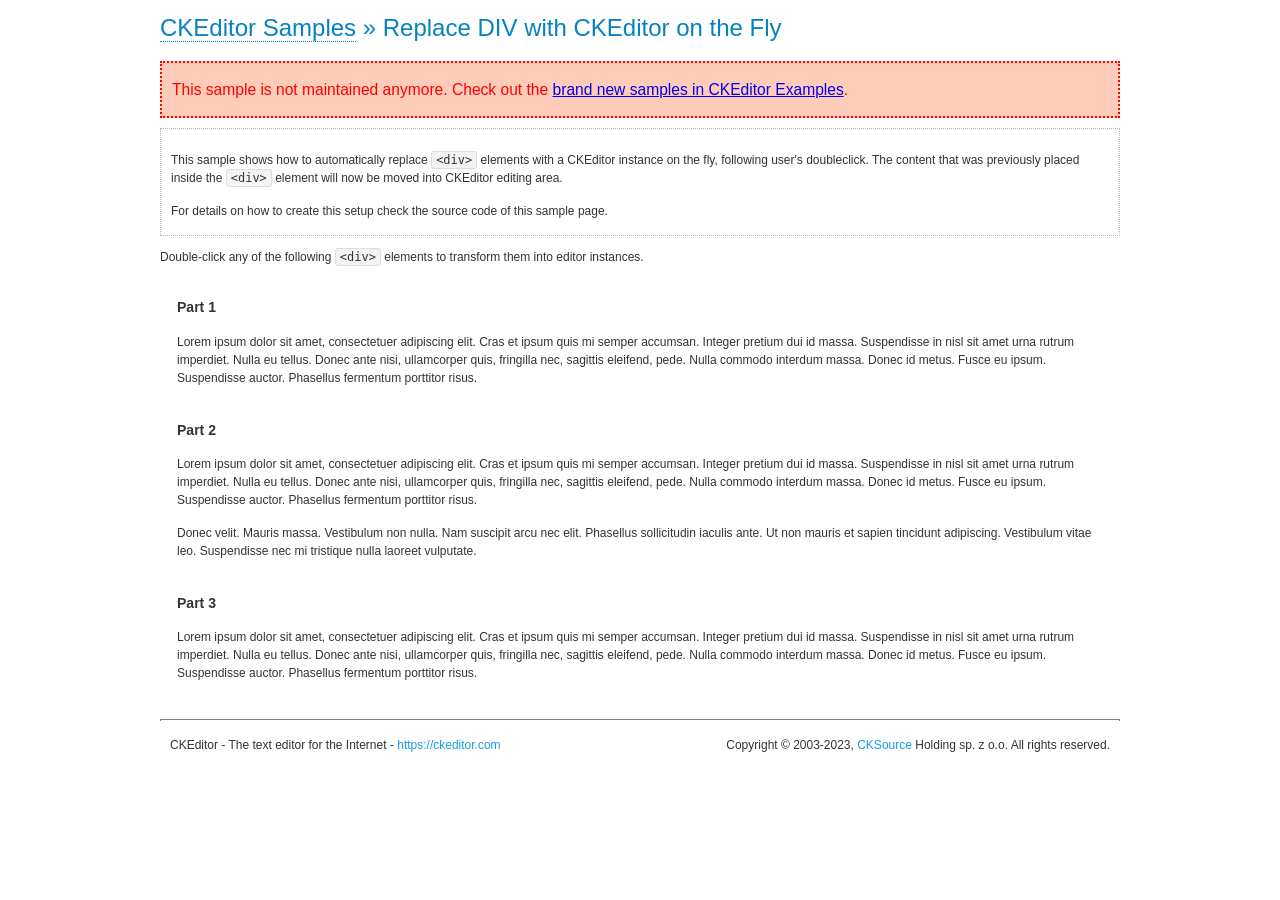
<file: WebApplication1/wwwroot/ckeditor/samples/old/divreplace.html>
<!DOCTYPE html>
<!--
Copyright (c) 2003-2023, CKSource Holding sp. z o.o. All rights reserved.
For licensing, see LICENSE.md or https://ckeditor.com/legal/ckeditor-oss-license
-->
<html lang="en">
<head>
	<meta charset="utf-8">
	<title>Replace DIV &mdash; CKEditor Sample</title>
	<script src="../../ckeditor.js"></script>
	<link href="sample.css" rel="stylesheet">
	<meta name="description" content="Try the latest sample of CKEditor 4 and learn more about customizing your WYSIWYG editor with endless possibilities.">
	<style>

		div.editable
		{
			border: solid 2px transparent;
			padding-left: 15px;
			padding-right: 15px;
		}

		div.editable:hover
		{
			border-color: black;
		}

	</style>
	<script>

		// Uncomment the following code to test the "Timeout Loading Method".
		// CKEDITOR.loadFullCoreTimeout = 5;

		window.onload = function() {
			// Listen to the double click event.
			if ( window.addEventListener )
				document.body.addEventListener( 'dblclick', onDoubleClick, false );
			else if ( window.attachEvent )
				document.body.attachEvent( 'ondblclick', onDoubleClick );

		};

		function onDoubleClick( ev ) {
			// Get the element which fired the event. This is not necessarily the
			// element to which the event has been attached.
			var element = ev.target || ev.srcElement;

			// Find out the div that holds this element.
			var name;

			do {
				element = element.parentNode;
			}
			while ( element && ( name = element.nodeName.toLowerCase() ) &&
				( name != 'div' || element.className.indexOf( 'editable' ) == -1 ) && name != 'body' );

			if ( name == 'div' && element.className.indexOf( 'editable' ) != -1 )
				replaceDiv( element );
		}

		var editor;

		function replaceDiv( div ) {
			if ( editor )
				editor.destroy();

			editor = CKEDITOR.replace( div );
		}

	</script>
</head>
<body>
	<h1 class="samples">
		<a href="index.html">CKEditor Samples</a> &raquo; Replace DIV with CKEditor on the Fly
	</h1>
	<div class="warning deprecated">
		This sample is not maintained anymore. Check out the <a href="https://ckeditor.com/docs/ckeditor4/latest/examples/index.html">brand new samples in CKEditor Examples</a>.
	</div>
	<div class="description">
		<p>
			This sample shows how to automatically replace <code>&lt;div&gt;</code> elements
			with a CKEditor instance on the fly, following user's doubleclick. The content
			that was previously placed inside the <code>&lt;div&gt;</code> element will now
			be moved into CKEditor editing area.
		</p>
		<p>
			For details on how to create this setup check the source code of this sample page.
		</p>
	</div>
	<p>
		Double-click any of the following <code>&lt;div&gt;</code> elements to transform them into
		editor instances.
	</p>
	<div class="editable">
		<h3>
			Part 1
		</h3>
		<p>
			Lorem ipsum dolor sit amet, consectetuer adipiscing elit. Cras et ipsum quis mi
			semper accumsan. Integer pretium dui id massa. Suspendisse in nisl sit amet urna
			rutrum imperdiet. Nulla eu tellus. Donec ante nisi, ullamcorper quis, fringilla
			nec, sagittis eleifend, pede. Nulla commodo interdum massa. Donec id metus. Fusce
			eu ipsum. Suspendisse auctor. Phasellus fermentum porttitor risus.
		</p>
	</div>
	<div class="editable">
		<h3>
			Part 2
		</h3>
		<p>
			Lorem ipsum dolor sit amet, consectetuer adipiscing elit. Cras et ipsum quis mi
			semper accumsan. Integer pretium dui id massa. Suspendisse in nisl sit amet urna
			rutrum imperdiet. Nulla eu tellus. Donec ante nisi, ullamcorper quis, fringilla
			nec, sagittis eleifend, pede. Nulla commodo interdum massa. Donec id metus. Fusce
			eu ipsum. Suspendisse auctor. Phasellus fermentum porttitor risus.
		</p>
		<p>
			Donec velit. Mauris massa. Vestibulum non nulla. Nam suscipit arcu nec elit. Phasellus
			sollicitudin iaculis ante. Ut non mauris et sapien tincidunt adipiscing. Vestibulum
			vitae leo. Suspendisse nec mi tristique nulla laoreet vulputate.
		</p>
	</div>
	<div class="editable">
		<h3>
			Part 3
		</h3>
		<p>
			Lorem ipsum dolor sit amet, consectetuer adipiscing elit. Cras et ipsum quis mi
			semper accumsan. Integer pretium dui id massa. Suspendisse in nisl sit amet urna
			rutrum imperdiet. Nulla eu tellus. Donec ante nisi, ullamcorper quis, fringilla
			nec, sagittis eleifend, pede. Nulla commodo interdum massa. Donec id metus. Fusce
			eu ipsum. Suspendisse auctor. Phasellus fermentum porttitor risus.
		</p>
	</div>
	<div id="footer">
		<hr>
		<p>
			CKEditor - The text editor for the Internet - <a class="samples" href="https://ckeditor.com/">https://ckeditor.com</a>
		</p>
		<p id="copy">
			Copyright &copy; 2003-2023, <a class="samples" href="https://cksource.com/">CKSource</a> Holding sp. z o.o. All rights reserved.
		</p>
	</div>
</body>
</html>
</file>
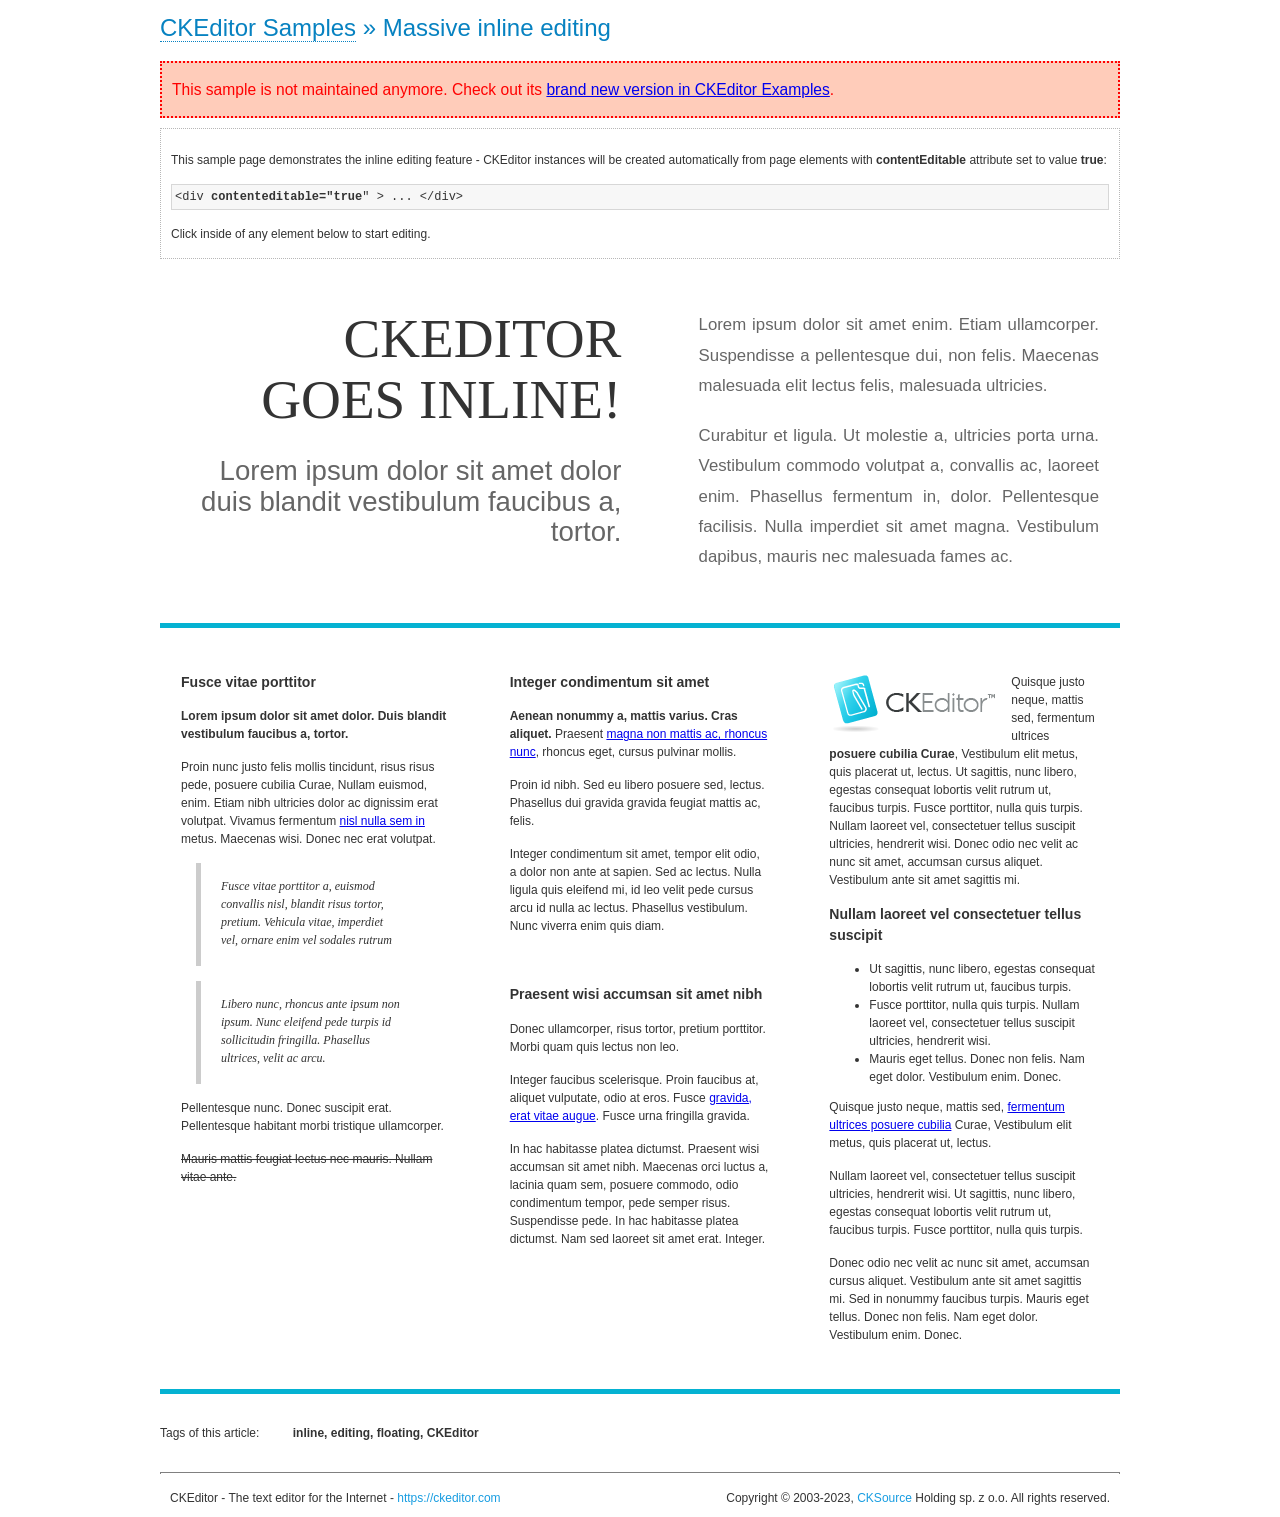
<file: WebApplication1/wwwroot/ckeditor/samples/old/inlineall.html>
<!DOCTYPE html>
<!--
Copyright (c) 2003-2023, CKSource Holding sp. z o.o. All rights reserved.
For licensing, see LICENSE.md or https://ckeditor.com/legal/ckeditor-oss-license
-->
<html lang="en">
<head>
	<meta charset="utf-8">
	<title>Massive inline editing &mdash; CKEditor Sample</title>
	<meta name="description" content="Try the latest sample of CKEditor 4 and learn more about customizing your WYSIWYG editor with endless possibilities.">
	<script src="../../ckeditor.js"></script>
	<script>

		// This code is generally not necessary, but it is here to demonstrate
		// how to customize specific editor instances on the fly. This fits well
		// this demo because we have editable elements (like headers) that
		// require less features.

		// The "instanceCreated" event is fired for every editor instance created.
		CKEDITOR.on( 'instanceCreated', function( event ) {
			var editor = event.editor,
				element = editor.element;

			// Customize editors for headers and tag list.
			// These editors don't need features like smileys, templates, iframes etc.
			if ( element.is( 'h1', 'h2', 'h3' ) || element.getAttribute( 'id' ) == 'taglist' ) {
				// Customize the editor configurations on "configLoaded" event,
				// which is fired after the configuration file loading and
				// execution. This makes it possible to change the
				// configurations before the editor initialization takes place.
				editor.on( 'configLoaded', function() {

					// Remove unnecessary plugins to make the editor simpler.
					editor.config.removePlugins = 'colorbutton,find,font,' +
						'forms,iframe,image,newpage,removeformat,' +
						'smiley,specialchar,stylescombo,templates';

					// Rearrange the layout of the toolbar.
					editor.config.toolbarGroups = [
						{ name: 'editing',		groups: [ 'basicstyles', 'links' ] },
						{ name: 'undo' },
						{ name: 'clipboard',	groups: [ 'selection', 'clipboard' ] },
						{ name: 'about' }
					];
				});
			}
		});

	</script>
	<link href="sample.css" rel="stylesheet">
	<style>

		/* The following styles are just to make the page look nice. */

		/* Workaround to show Arial Black in Firefox. */
		@font-face
		{
			font-family: 'arial-black';
			src: local('Arial Black');
		}

		*[contenteditable="true"]
		{
			padding: 10px;
		}

		#container
		{
			width: 960px;
			margin: 30px auto 0;
		}

		#header
		{
			overflow: hidden;
			padding: 0 0 30px;
			border-bottom: 5px solid #05B2D2;
			position: relative;
		}

		#headerLeft,
		#headerRight
		{
			width: 49%;
			overflow: hidden;
		}

		#headerLeft
		{
			float: left;
			padding: 10px 1px 1px;
		}

		#headerLeft h2,
		#headerLeft h3
		{
			text-align: right;
			margin: 0;
			overflow: hidden;
			font-weight: normal;
		}

		#headerLeft h2
		{
			font-family: "Arial Black",arial-black;
			font-size: 4.6em;
			line-height: 1.1;
			text-transform: uppercase;
		}

		#headerLeft h3
		{
			font-size: 2.3em;
			line-height: 1.1;
			margin: .2em 0 0;
			color: #666;
		}

		#headerRight
		{
			float: right;
			padding: 1px;
		}

		#headerRight p
		{
			line-height: 1.8;
			text-align: justify;
			margin: 0;
		}

		#headerRight p + p
		{
			margin-top: 20px;
		}

		#headerRight > div
		{
			padding: 20px;
			margin: 0 0 0 30px;
			font-size: 1.4em;
			color: #666;
		}

		#columns
		{
			color: #333;
			overflow: hidden;
			padding: 20px 0;
		}

		#columns > div
		{
			float: left;
			width: 33.3%;
		}

		#columns #column1 > div
		{
			margin-left: 1px;
		}

		#columns #column3 > div
		{
			margin-right: 1px;
		}

		#columns > div > div
		{
			margin: 0px 10px;
			padding: 10px 20px;
		}

		#columns blockquote
		{
			margin-left: 15px;
		}

		#tagLine
		{
			border-top: 5px solid #05B2D2;
			padding-top: 20px;
		}

		#taglist {
			display: inline-block;
			margin-left: 20px;
			font-weight: bold;
			margin: 0 0 0 20px;
		}

	</style>
</head>
<body>
<div>
	<h1 class="samples"><a href="index.html">CKEditor Samples</a> &raquo; Massive inline editing</h1>
	<div class="warning deprecated">
		This sample is not maintained anymore. Check out its <a href="https://ckeditor.com/docs/ckeditor4/latest/examples/inline.html">brand new version in CKEditor Examples</a>.
	</div>
	<div class="description">
		<p>This sample page demonstrates the inline editing feature - CKEditor instances will be created automatically from page elements with <strong>contentEditable</strong> attribute set to value <strong>true</strong>:</p>
		<pre class="samples">&lt;div <strong>contenteditable="true</strong>" &gt; ... &lt;/div&gt;</pre>
		<p>Click inside of any element below to start editing.</p>
	</div>
</div>
<div id="container">
	<div id="header">
		<div id="headerLeft">
			<h2 id="sampleTitle" contenteditable="true">
				CKEditor<br> Goes Inline!
			</h2>
			<h3 contenteditable="true">
				Lorem ipsum dolor sit amet dolor duis blandit vestibulum faucibus a, tortor.
			</h3>
		</div>
		<div id="headerRight">
			<div contenteditable="true">
				<p>
					Lorem ipsum dolor sit amet enim. Etiam ullamcorper. Suspendisse a pellentesque dui, non felis. Maecenas malesuada elit lectus felis, malesuada ultricies.
				</p>
				<p>
					Curabitur et ligula. Ut molestie a, ultricies porta urna. Vestibulum commodo volutpat a, convallis ac, laoreet enim. Phasellus fermentum in, dolor. Pellentesque facilisis. Nulla imperdiet sit amet magna. Vestibulum dapibus, mauris nec malesuada fames ac.
				</p>
			</div>
		</div>
	</div>
	<div id="columns">
		<div id="column1">
			<div contenteditable="true">
				<h3>
					Fusce vitae porttitor
				</h3>
				<p>
					<strong>
						Lorem ipsum dolor sit amet dolor. Duis blandit vestibulum faucibus a, tortor.
					</strong>
				</p>
				<p>
					Proin nunc justo felis mollis tincidunt, risus risus pede, posuere cubilia Curae, Nullam euismod, enim. Etiam nibh ultricies dolor ac dignissim erat volutpat. Vivamus fermentum <a href="https://ckeditor.com/">nisl nulla sem in</a> metus. Maecenas wisi. Donec nec erat volutpat.
				</p>
				<blockquote>
					<p>
						Fusce vitae porttitor a, euismod convallis nisl, blandit risus tortor, pretium.
						Vehicula vitae, imperdiet vel, ornare enim vel sodales rutrum
					</p>
				</blockquote>
				<blockquote>
					<p>
						Libero nunc, rhoncus ante ipsum non ipsum. Nunc eleifend pede turpis id sollicitudin fringilla. Phasellus ultrices, velit ac arcu.
					</p>
				</blockquote>
				<p>Pellentesque nunc. Donec suscipit erat. Pellentesque habitant morbi tristique ullamcorper.</p>
				<p><s>Mauris mattis feugiat lectus nec mauris. Nullam vitae ante.</s></p>
			</div>
		</div>
		<div id="column2">
			<div contenteditable="true">
				<h3>
					Integer condimentum sit amet
				</h3>
				<p>
					<strong>Aenean nonummy a, mattis varius. Cras aliquet.</strong>
					Praesent <a href="https://ckeditor.com/">magna non mattis ac, rhoncus nunc</a>, rhoncus eget, cursus pulvinar mollis.</p>
				<p>Proin id nibh. Sed eu libero posuere sed, lectus. Phasellus dui gravida gravida feugiat mattis ac, felis.</p>
				<p>Integer condimentum sit amet, tempor elit odio, a dolor non ante at sapien. Sed ac lectus. Nulla ligula quis eleifend mi, id leo velit pede cursus arcu id nulla ac lectus. Phasellus vestibulum. Nunc viverra enim quis diam.</p>
			</div>
			<div contenteditable="true">
				<h3>
					Praesent wisi accumsan sit amet nibh
				</h3>
				<p>Donec ullamcorper, risus tortor, pretium porttitor. Morbi quam quis lectus non leo.</p>
				<p style="margin-left: 40px; ">Integer faucibus scelerisque. Proin faucibus at, aliquet vulputate, odio at eros. Fusce <a href="https://ckeditor.com/">gravida, erat vitae augue</a>. Fusce urna fringilla gravida.</p>
				<p>In hac habitasse platea dictumst. Praesent wisi accumsan sit amet nibh. Maecenas orci luctus a, lacinia quam sem, posuere commodo, odio condimentum tempor, pede semper risus. Suspendisse pede. In hac habitasse platea dictumst. Nam sed laoreet sit amet erat. Integer.</p>
			</div>
		</div>
		<div id="column3">
			<div contenteditable="true">
				<p>
					<img src="assets/inlineall/logo.png" alt="CKEditor logo" style="float:left">
				</p>
				<p>Quisque justo neque, mattis sed, fermentum ultrices <strong>posuere cubilia Curae</strong>, Vestibulum elit metus, quis placerat ut, lectus. Ut sagittis, nunc libero, egestas consequat lobortis velit rutrum ut, faucibus turpis. Fusce porttitor, nulla quis turpis. Nullam laoreet vel, consectetuer tellus suscipit ultricies, hendrerit wisi. Donec odio nec velit ac nunc sit amet, accumsan cursus aliquet. Vestibulum ante sit amet sagittis mi.</p>
				<h3>
					Nullam laoreet vel consectetuer tellus suscipit
				</h3>
				<ul>
					<li>Ut sagittis, nunc libero, egestas consequat lobortis velit rutrum ut, faucibus turpis.</li>
					<li>Fusce porttitor, nulla quis turpis. Nullam laoreet vel, consectetuer tellus suscipit ultricies, hendrerit wisi.</li>
					<li>Mauris eget tellus. Donec non felis. Nam eget dolor. Vestibulum enim. Donec.</li>
				</ul>
				<p>Quisque justo neque, mattis sed, <a href="https://ckeditor.com/">fermentum ultrices posuere cubilia</a> Curae, Vestibulum elit metus, quis placerat ut, lectus.</p>
				<p>Nullam laoreet vel, consectetuer tellus suscipit ultricies, hendrerit wisi. Ut sagittis, nunc libero, egestas consequat lobortis velit rutrum ut, faucibus turpis. Fusce porttitor, nulla quis turpis.</p>
				<p>Donec odio nec velit ac nunc sit amet, accumsan cursus aliquet. Vestibulum ante sit amet sagittis mi. Sed in nonummy faucibus turpis. Mauris eget tellus. Donec non felis. Nam eget dolor. Vestibulum enim. Donec.</p>
			</div>
		</div>
	</div>
	<div id="tagLine">
		Tags of this article:
		<p id="taglist" contenteditable="true">
			inline, editing, floating, CKEditor
		</p>
	</div>
</div>
<div id="footer">
	<hr>
	<p>
		CKEditor - The text editor for the Internet - <a class="samples" href="https://ckeditor.com/">
			https://ckeditor.com</a>
	</p>
	<p id="copy">
		Copyright &copy; 2003-2023, <a class="samples" href="https://cksource.com/">CKSource</a> Holding sp. z o.o. All rights reserved.
	</p>
</div>
</body>
</html>
</file>
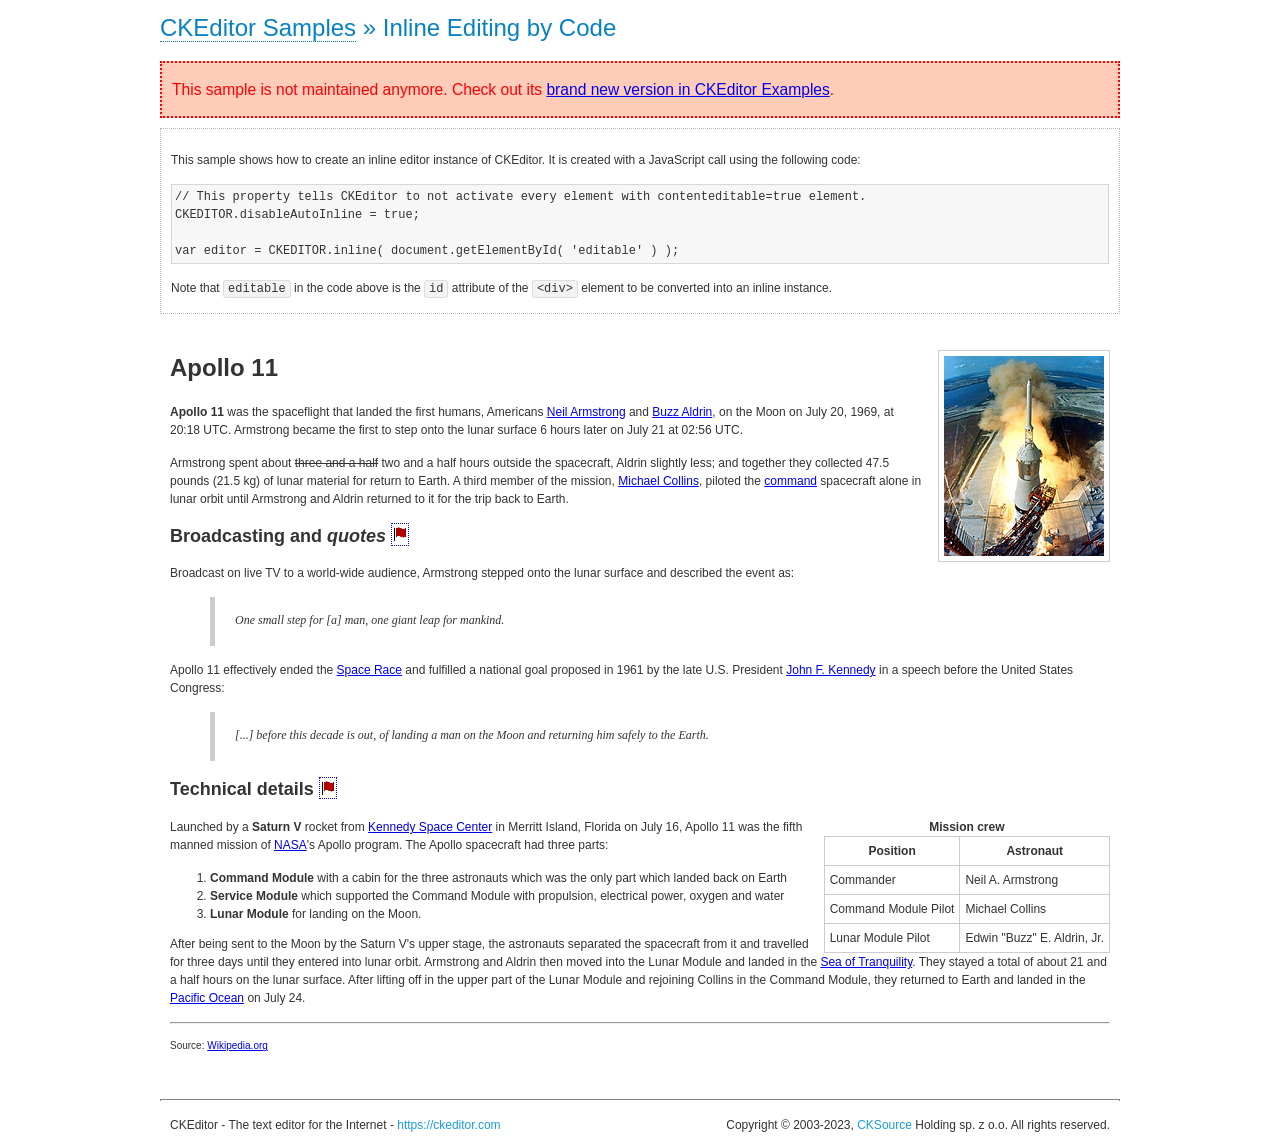
<file: WebApplication1/wwwroot/ckeditor/samples/old/inlinebycode.html>
<!DOCTYPE html>
<!--
Copyright (c) 2003-2023, CKSource Holding sp. z o.o. All rights reserved.
For licensing, see LICENSE.md or https://ckeditor.com/legal/ckeditor-oss-license
-->
<html lang="en">
<head>
	<meta charset="utf-8">
	<title>Inline Editing by Code &mdash; CKEditor Sample</title>
	<script src="../../ckeditor.js"></script>
	<link href="sample.css" rel="stylesheet">
	<meta name="description" content="Try the latest sample of CKEditor 4 and learn more about customizing your WYSIWYG editor with endless possibilities.">
	<style>

		#editable
		{
			padding: 10px;
			float: left;
		}

	</style>
</head>
<body>
	<h1 class="samples">
		<a href="index.html">CKEditor Samples</a> &raquo; Inline Editing by Code
	</h1>
	<div class="warning deprecated">
		This sample is not maintained anymore. Check out its <a href="https://ckeditor.com/docs/ckeditor4/latest/examples/inline.html">brand new version in CKEditor Examples</a>.
	</div>
	<div class="description">
		<p>
			This sample shows how to create an inline editor instance of CKEditor. It is created
			with a JavaScript call using the following code:
		</p>
<pre class="samples">
// This property tells CKEditor to not activate every element with contenteditable=true element.
CKEDITOR.disableAutoInline = true;

var editor = CKEDITOR.inline( document.getElementById( 'editable' ) );
</pre>
		<p>
			Note that <code>editable</code> in the code above is the <code>id</code>
			attribute of the <code>&lt;div&gt;</code> element to be converted into an inline instance.
		</p>
	</div>
	<div id="editable" contenteditable="true">
		<h1><img alt="Saturn V carrying Apollo 11" class="right" src="assets/sample.jpg" /> Apollo 11</h1>

		<p><b>Apollo 11</b> was the spaceflight that landed the first humans, Americans <a href="http://en.wikipedia.org/wiki/Neil_Armstrong" title="Neil Armstrong">Neil Armstrong</a> and <a href="http://en.wikipedia.org/wiki/Buzz_Aldrin" title="Buzz Aldrin">Buzz Aldrin</a>, on the Moon on July 20, 1969, at 20:18 UTC. Armstrong became the first to step onto the lunar surface 6 hours later on July 21 at 02:56 UTC.</p>

		<p>Armstrong spent about <s>three and a half</s> two and a half hours outside the spacecraft, Aldrin slightly less; and together they collected 47.5 pounds (21.5&nbsp;kg) of lunar material for return to Earth. A third member of the mission, <a href="http://en.wikipedia.org/wiki/Michael_Collins_(astronaut)" title="Michael Collins (astronaut)">Michael Collins</a>, piloted the <a href="http://en.wikipedia.org/wiki/Apollo_Command/Service_Module" title="Apollo Command/Service Module">command</a> spacecraft alone in lunar orbit until Armstrong and Aldrin returned to it for the trip back to Earth.</p>

		<h2>Broadcasting and <em>quotes</em> <a id="quotes" name="quotes"></a></h2>

		<p>Broadcast on live TV to a world-wide audience, Armstrong stepped onto the lunar surface and described the event as:</p>

		<blockquote>
			<p>One small step for [a] man, one giant leap for mankind.</p>
		</blockquote>

		<p>Apollo 11 effectively ended the <a href="http://en.wikipedia.org/wiki/Space_Race" title="Space Race">Space Race</a> and fulfilled a national goal proposed in 1961 by the late U.S. President <a href="http://en.wikipedia.org/wiki/John_F._Kennedy" title="John F. Kennedy">John F. Kennedy</a> in a speech before the United States Congress:</p>

		<blockquote>
			<p>[...] before this decade is out, of landing a man on the Moon and returning him safely to the Earth.</p>
		</blockquote>

		<h2>Technical details <a id="tech-details" name="tech-details"></a></h2>

		<table align="right" border="1" bordercolor="#ccc" cellpadding="5" cellspacing="0" style="border-collapse:collapse;margin:10px 0 10px 15px;">
			<caption><strong>Mission crew</strong></caption>
			<thead>
			<tr>
				<th scope="col">Position</th>
				<th scope="col">Astronaut</th>
			</tr>
			</thead>
			<tbody>
			<tr>
				<td>Commander</td>
				<td>Neil A. Armstrong</td>
			</tr>
			<tr>
				<td>Command Module Pilot</td>
				<td>Michael Collins</td>
			</tr>
			<tr>
				<td>Lunar Module Pilot</td>
				<td>Edwin &quot;Buzz&quot; E. Aldrin, Jr.</td>
			</tr>
			</tbody>
		</table>

		<p>Launched by a <strong>Saturn V</strong> rocket from <a href="http://en.wikipedia.org/wiki/Kennedy_Space_Center" title="Kennedy Space Center">Kennedy Space Center</a> in Merritt Island, Florida on July 16, Apollo 11 was the fifth manned mission of <a href="http://en.wikipedia.org/wiki/NASA" title="NASA">NASA</a>&#39;s Apollo program. The Apollo spacecraft had three parts:</p>

		<ol>
			<li><strong>Command Module</strong> with a cabin for the three astronauts which was the only part which landed back on Earth</li>
			<li><strong>Service Module</strong> which supported the Command Module with propulsion, electrical power, oxygen and water</li>
			<li><strong>Lunar Module</strong> for landing on the Moon.</li>
		</ol>

		<p>After being sent to the Moon by the Saturn V&#39;s upper stage, the astronauts separated the spacecraft from it and travelled for three days until they entered into lunar orbit. Armstrong and Aldrin then moved into the Lunar Module and landed in the <a href="http://en.wikipedia.org/wiki/Mare_Tranquillitatis" title="Mare Tranquillitatis">Sea of Tranquility</a>. They stayed a total of about 21 and a half hours on the lunar surface. After lifting off in the upper part of the Lunar Module and rejoining Collins in the Command Module, they returned to Earth and landed in the <a href="http://en.wikipedia.org/wiki/Pacific_Ocean" title="Pacific Ocean">Pacific Ocean</a> on July 24.</p>

		<hr />
		<p style="text-align: right;"><small>Source: <a href="http://en.wikipedia.org/wiki/Apollo_11">Wikipedia.org</a></small></p>
	</div>

	<script>
		// We need to turn off the automatic editor creation first.
		CKEDITOR.disableAutoInline = true;

		var editor = CKEDITOR.inline( 'editable' );
	</script>
	<div id="footer">
		<hr>
		<p contenteditable="true">
			CKEditor - The text editor for the Internet - <a class="samples" href="https://ckeditor.com/">
				https://ckeditor.com</a>
		</p>
		<p id="copy">
			Copyright &copy; 2003-2023, <a class="samples" href="https://cksource.com/">CKSource</a> Holding sp. z o.o. All rights reserved.
		</p>
	</div>
</body>
</html>
</file>
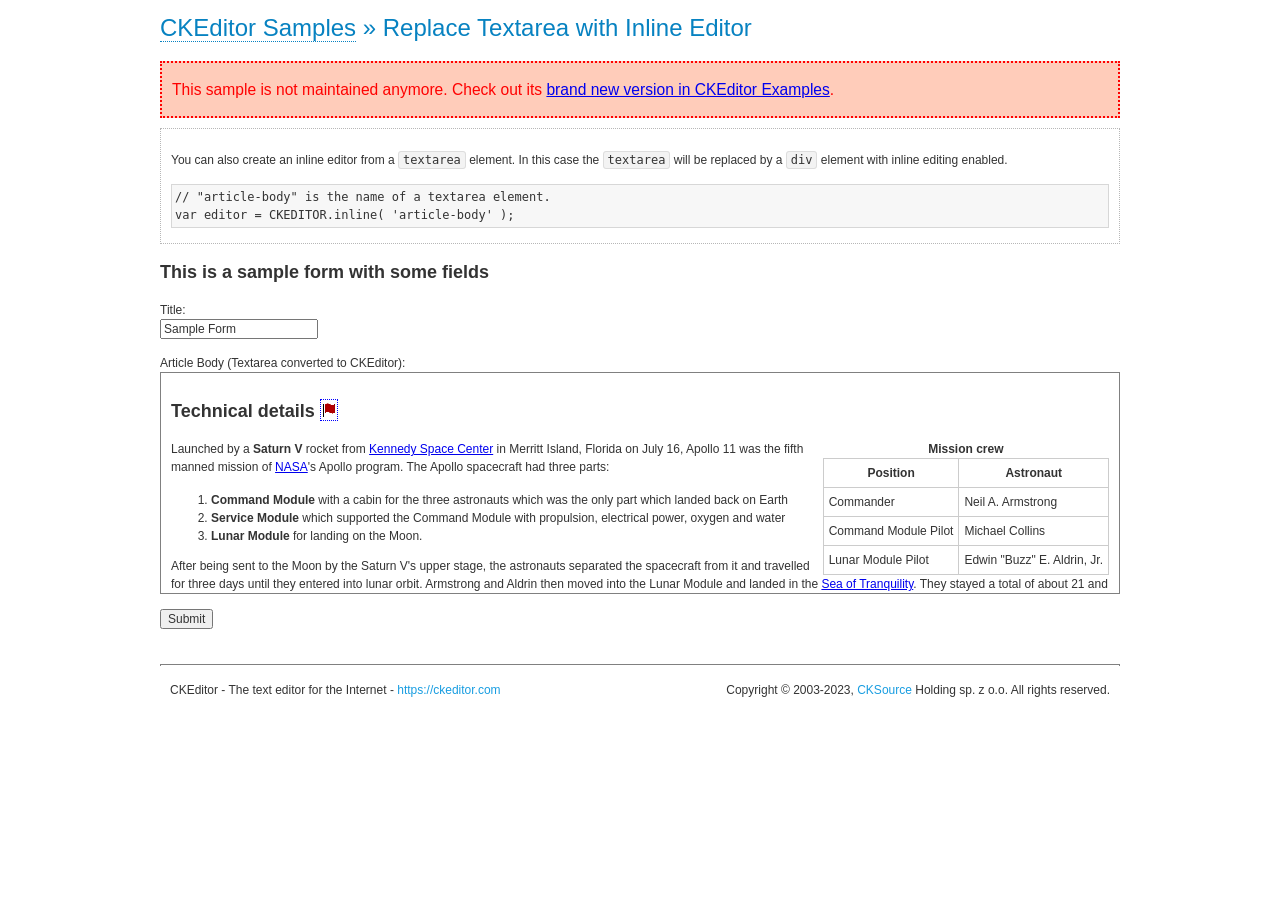
<file: WebApplication1/wwwroot/ckeditor/samples/old/inlinetextarea.html>
<!DOCTYPE html>
<!--
Copyright (c) 2003-2023, CKSource Holding sp. z o.o. All rights reserved.
For licensing, see LICENSE.md or https://ckeditor.com/legal/ckeditor-oss-license
-->
<html lang="en">
<head>
	<meta charset="utf-8">
	<title>Replace Textarea with Inline Editor &mdash; CKEditor Sample</title>
	<script src="../../ckeditor.js"></script>
	<link href="sample.css" rel="stylesheet">
	<meta name="description" content="Try the latest sample of CKEditor 4 and learn more about customizing your WYSIWYG editor with endless possibilities.">
	<style>

		/* Style the CKEditor element to look like a textfield */
		.cke_textarea_inline
		{
			padding: 10px;
			height: 200px;
			overflow: auto;

			border: 1px solid gray;
			-webkit-appearance: textfield;
		}

	</style>
</head>
<body>
	<h1 class="samples">
		<a href="index.html">CKEditor Samples</a> &raquo; Replace Textarea with Inline Editor
	</h1>
	<div class="warning deprecated">
		This sample is not maintained anymore. Check out its <a href="https://ckeditor.com/docs/ckeditor4/latest/examples/inline.html">brand new version in CKEditor Examples</a>.
	</div>
	<div class="description">
		<p>
			You can also create an inline editor from a <code>textarea</code>
			element. In this case the <code>textarea</code> will be replaced
			by a <code>div</code> element with inline editing enabled.
		</p>
<pre class="samples">
// "article-body" is the name of a textarea element.
var editor = CKEDITOR.inline( 'article-body' );
</pre>
	</div>
	<form action="sample_posteddata.php" method="post">
		<h2>This is a sample form with some fields</h2>
		<p>
			Title:<br>
			<input type="text" name="title" value="Sample Form"></p>
		<p>
			Article Body (Textarea converted to CKEditor):<br>
			<textarea name="article-body" style="height: 200px">
				&lt;h2&gt;Technical details &lt;a id="tech-details" name="tech-details"&gt;&lt;/a&gt;&lt;/h2&gt;

				&lt;table align="right" border="1" bordercolor="#ccc" cellpadding="5" cellspacing="0" style="border-collapse:collapse;margin:10px 0 10px 15px;"&gt;
					&lt;caption&gt;&lt;strong&gt;Mission crew&lt;/strong&gt;&lt;/caption&gt;
					&lt;thead&gt;
					&lt;tr&gt;
						&lt;th scope="col"&gt;Position&lt;/th&gt;
						&lt;th scope="col"&gt;Astronaut&lt;/th&gt;
					&lt;/tr&gt;
					&lt;/thead&gt;
					&lt;tbody&gt;
					&lt;tr&gt;
						&lt;td&gt;Commander&lt;/td&gt;
						&lt;td&gt;Neil A. Armstrong&lt;/td&gt;
					&lt;/tr&gt;
					&lt;tr&gt;
						&lt;td&gt;Command Module Pilot&lt;/td&gt;
						&lt;td&gt;Michael Collins&lt;/td&gt;
					&lt;/tr&gt;
					&lt;tr&gt;
						&lt;td&gt;Lunar Module Pilot&lt;/td&gt;
						&lt;td&gt;Edwin &quot;Buzz&quot; E. Aldrin, Jr.&lt;/td&gt;
					&lt;/tr&gt;
					&lt;/tbody&gt;
				&lt;/table&gt;

				&lt;p&gt;Launched by a &lt;strong&gt;Saturn V&lt;/strong&gt; rocket from &lt;a href="http://en.wikipedia.org/wiki/Kennedy_Space_Center" title="Kennedy Space Center"&gt;Kennedy Space Center&lt;/a&gt; in Merritt Island, Florida on July 16, Apollo 11 was the fifth manned mission of &lt;a href="http://en.wikipedia.org/wiki/NASA" title="NASA"&gt;NASA&lt;/a&gt;&#39;s Apollo program. The Apollo spacecraft had three parts:&lt;/p&gt;

				&lt;ol&gt;
					&lt;li&gt;&lt;strong&gt;Command Module&lt;/strong&gt; with a cabin for the three astronauts which was the only part which landed back on Earth&lt;/li&gt;
					&lt;li&gt;&lt;strong&gt;Service Module&lt;/strong&gt; which supported the Command Module with propulsion, electrical power, oxygen and water&lt;/li&gt;
					&lt;li&gt;&lt;strong&gt;Lunar Module&lt;/strong&gt; for landing on the Moon.&lt;/li&gt;
				&lt;/ol&gt;

				&lt;p&gt;After being sent to the Moon by the Saturn V&#39;s upper stage, the astronauts separated the spacecraft from it and travelled for three days until they entered into lunar orbit. Armstrong and Aldrin then moved into the Lunar Module and landed in the &lt;a href="http://en.wikipedia.org/wiki/Mare_Tranquillitatis" title="Mare Tranquillitatis"&gt;Sea of Tranquility&lt;/a&gt;. They stayed a total of about 21 and a half hours on the lunar surface. After lifting off in the upper part of the Lunar Module and rejoining Collins in the Command Module, they returned to Earth and landed in the &lt;a href="http://en.wikipedia.org/wiki/Pacific_Ocean" title="Pacific Ocean"&gt;Pacific Ocean&lt;/a&gt; on July 24.&lt;/p&gt;

				&lt;hr /&gt;
				&lt;p style="text-align: right;"&gt;&lt;small&gt;Source: &lt;a href="http://en.wikipedia.org/wiki/Apollo_11"&gt;Wikipedia.org&lt;/a&gt;&lt;/small&gt;&lt;/p&gt;
			</textarea>
		</p>
		<p>
			<input type="submit" value="Submit">
		</p>
	</form>

	<script>
		CKEDITOR.inline( 'article-body' );
	</script>
	<div id="footer">
		<hr>
		<p>
			CKEditor - The text editor for the Internet - <a class="samples" href="https://ckeditor.com/">
				https://ckeditor.com</a>
		</p>
		<p id="copy">
			Copyright &copy; 2003-2023, <a class="samples" href="https://cksource.com/">CKSource</a> Holding sp. z o.o. All rights reserved.
		</p>
	</div>
</body>
</html>
</file>
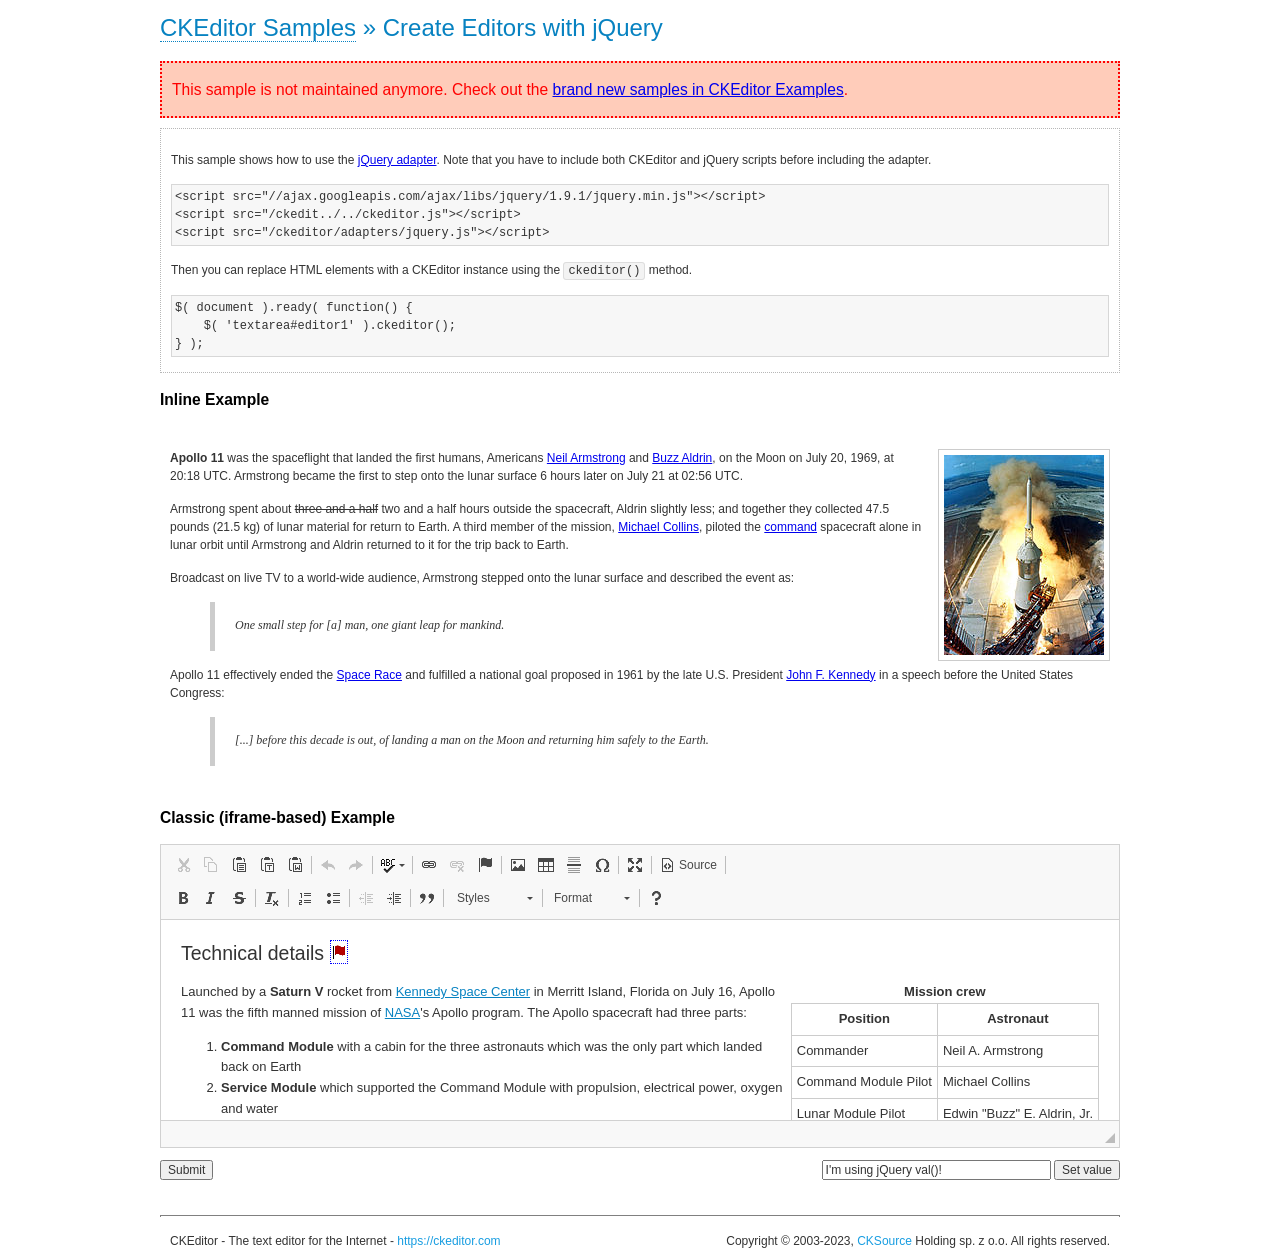
<file: WebApplication1/wwwroot/ckeditor/samples/old/jquery.html>
<!DOCTYPE html>
<!--
Copyright (c) 2003-2023, CKSource Holding sp. z o.o. All rights reserved.
For licensing, see LICENSE.md or https://ckeditor.com/legal/ckeditor-oss-license
-->
<html lang="en">
<head>
	<meta charset="utf-8">
	<title>jQuery Adapter &mdash; CKEditor Sample</title>
	<script src="http://code.jquery.com/jquery-1.11.0.min.js"></script>
	<script src="../../ckeditor.js"></script>
	<script src="../../adapters/jquery.js"></script>
	<link href="sample.css" rel="stylesheet">
	<meta name="description" content="Try the latest sample of CKEditor 4 and learn more about customizing your WYSIWYG editor with endless possibilities.">
	<style>

		#editable
		{
			padding: 10px;
			float: left;
		}

	</style>
	<script>

		CKEDITOR.disableAutoInline = true;

		$( document ).ready( function() {
			$( '#editor1' ).ckeditor(); // Use CKEDITOR.replace() if element is <textarea>.
			$( '#editable' ).ckeditor(); // Use CKEDITOR.inline().
		} );

		function setValue() {
			$( '#editor1' ).val( $( 'input#val' ).val() );
		}

	</script>
</head>
<body>
	<h1 class="samples">
		<a href="index.html" id="a-test">CKEditor Samples</a> &raquo; Create Editors with jQuery
	</h1>
	<div class="warning deprecated">
		This sample is not maintained anymore. Check out the <a href="https://ckeditor.com/docs/ckeditor4/latest/examples/index.html">brand new samples in CKEditor Examples</a>.
	</div>
	<form action="sample_posteddata.php" method="post">
		<div class="description">
			<p>
				This sample shows how to use the <a href="https://ckeditor.com/docs/ckeditor4/latest/guide/dev_jquery.html">jQuery adapter</a>.
				Note that you have to include both CKEditor and jQuery scripts before including the adapter.
			</p>

<pre class="samples">
&lt;script src="//ajax.googleapis.com/ajax/libs/jquery/1.9.1/jquery.min.js"&gt;&lt;/script&gt;
&lt;script src="/ckedit../../ckeditor.js"&gt;&lt;/script&gt;
&lt;script src="/ckeditor/adapters/jquery.js"&gt;&lt;/script&gt;
</pre>

			<p>Then you can replace HTML elements with a CKEditor instance using the <code>ckeditor()</code> method.</p>

<pre class="samples">
$( document ).ready( function() {
	$( 'textarea#editor1' ).ckeditor();
} );
</pre>
		</div>

		<h2 class="samples">Inline Example</h2>

		<div id="editable" contenteditable="true">
			<p><img alt="Saturn V carrying Apollo 11" class="right" src="assets/sample.jpg"/><b>Apollo 11</b> was the spaceflight that landed the first humans, Americans <a href="http://en.wikipedia.org/wiki/Neil_Armstrong" title="Neil Armstrong">Neil Armstrong</a> and <a href="http://en.wikipedia.org/wiki/Buzz_Aldrin" title="Buzz Aldrin">Buzz Aldrin</a>, on the Moon on July 20, 1969, at 20:18 UTC. Armstrong became the first to step onto the lunar surface 6 hours later on July 21 at 02:56 UTC.</p>
			<p>Armstrong spent about <s>three and a half</s> two and a half hours outside the spacecraft, Aldrin slightly less; and together they collected 47.5 pounds (21.5&nbsp;kg) of lunar material for return to Earth. A third member of the mission, <a href="http://en.wikipedia.org/wiki/Michael_Collins_(astronaut)" title="Michael Collins (astronaut)">Michael Collins</a>, piloted the <a href="http://en.wikipedia.org/wiki/Apollo_Command/Service_Module" title="Apollo Command/Service Module">command</a> spacecraft alone in lunar orbit until Armstrong and Aldrin returned to it for the trip back to Earth.
			<p>Broadcast on live TV to a world-wide audience, Armstrong stepped onto the lunar surface and described the event as:</p>
			<blockquote><p>One small step for [a] man, one giant leap for mankind.</p></blockquote> <p>Apollo 11 effectively ended the <a href="http://en.wikipedia.org/wiki/Space_Race" title="Space Race">Space Race</a> and fulfilled a national goal proposed in 1961 by the late U.S. President <a href="http://en.wikipedia.org/wiki/John_F._Kennedy" title="John F. Kennedy">John F. Kennedy</a> in a speech before the United States Congress:</p> <blockquote><p>[...] before this decade is out, of landing a man on the Moon and returning him safely to the Earth.</p></blockquote>
		</div>

		<br style="clear: both">

		<h2 class="samples">Classic (iframe-based) Example</h2>

		<textarea cols="80" id="editor1" name="editor1" rows="10">
			&lt;h2&gt;Technical details &lt;a id=&quot;tech-details&quot; name=&quot;tech-details&quot;&gt;&lt;/a&gt;&lt;/h2&gt; &lt;table align=&quot;right&quot; border=&quot;1&quot; bordercolor=&quot;#ccc&quot; cellpadding=&quot;5&quot; cellspacing=&quot;0&quot; style=&quot;border-collapse:collapse;margin:10px 0 10px 15px;&quot;&gt; &lt;caption&gt;&lt;strong&gt;Mission crew&lt;/strong&gt;&lt;/caption&gt; &lt;thead&gt; &lt;tr&gt; &lt;th scope=&quot;col&quot;&gt;Position&lt;/th&gt; &lt;th scope=&quot;col&quot;&gt;Astronaut&lt;/th&gt; &lt;/tr&gt; &lt;/thead&gt; &lt;tbody&gt; &lt;tr&gt; &lt;td&gt;Commander&lt;/td&gt; &lt;td&gt;Neil A. Armstrong&lt;/td&gt; &lt;/tr&gt; &lt;tr&gt; &lt;td&gt;Command Module Pilot&lt;/td&gt; &lt;td&gt;Michael Collins&lt;/td&gt; &lt;/tr&gt; &lt;tr&gt; &lt;td&gt;Lunar Module Pilot&lt;/td&gt; &lt;td&gt;Edwin &amp;quot;Buzz&amp;quot; E. Aldrin, Jr.&lt;/td&gt; &lt;/tr&gt; &lt;/tbody&gt; &lt;/table&gt; &lt;p&gt;Launched by a &lt;strong&gt;Saturn V&lt;/strong&gt; rocket from &lt;a href=&quot;http://en.wikipedia.org/wiki/Kennedy_Space_Center&quot; title=&quot;Kennedy Space Center&quot;&gt;Kennedy Space Center&lt;/a&gt; in Merritt Island, Florida on July 16, Apollo 11 was the fifth manned mission of &lt;a href=&quot;http://en.wikipedia.org/wiki/NASA&quot; title=&quot;NASA&quot;&gt;NASA&lt;/a&gt;&amp;#39;s Apollo program. The Apollo spacecraft had three parts:&lt;/p&gt; &lt;ol&gt; &lt;li&gt;&lt;strong&gt;Command Module&lt;/strong&gt; with a cabin for the three astronauts which was the only part which landed back on Earth&lt;/li&gt; &lt;li&gt;&lt;strong&gt;Service Module&lt;/strong&gt; which supported the Command Module with propulsion, electrical power, oxygen and water&lt;/li&gt; &lt;li&gt;&lt;strong&gt;Lunar Module&lt;/strong&gt; for landing on the Moon.&lt;/li&gt; &lt;/ol&gt; &lt;p&gt;After being sent to the Moon by the Saturn V&amp;#39;s upper stage, the astronauts separated the spacecraft from it and travelled for three days until they entered into lunar orbit. Armstrong and Aldrin then moved into the Lunar Module and landed in the &lt;a href=&quot;http://en.wikipedia.org/wiki/Mare_Tranquillitatis&quot; title=&quot;Mare Tranquillitatis&quot;&gt;Sea of Tranquility&lt;/a&gt;. They stayed a total of about 21 and a half hours on the lunar surface. After lifting off in the upper part of the Lunar Module and rejoining Collins in the Command Module, they returned to Earth and landed in the &lt;a href=&quot;http://en.wikipedia.org/wiki/Pacific_Ocean&quot; title=&quot;Pacific Ocean&quot;&gt;Pacific Ocean&lt;/a&gt; on July 24.&lt;/p&gt; &lt;hr/&gt; &lt;p style=&quot;text-align: right;&quot;&gt;&lt;small&gt;Source: &lt;a href=&quot;http://en.wikipedia.org/wiki/Apollo_11&quot;&gt;Wikipedia.org&lt;/a&gt;&lt;/small&gt;&lt;/p&gt;
		</textarea>

		<p style="overflow: hidden">
			<input style="float: left" type="submit" value="Submit">
			<span style="float: right">
				<input type="text" id="val" value="I'm using jQuery val()!" size="30">
				<input onclick="setValue();" type="button" value="Set value">
			</span>
		</p>
	</form>
	<div id="footer">
		<hr>
		<p>
			CKEditor - The text editor for the Internet - <a class="samples" href="https://ckeditor.com/">https://ckeditor.com</a>
		</p>
		<p id="copy">
			Copyright &copy; 2003-2023, <a class="samples" href="https://cksource.com/">CKSource</a> Holding sp. z o.o. All rights reserved.
		</p>
	</div>
</body>
</html>
</file>
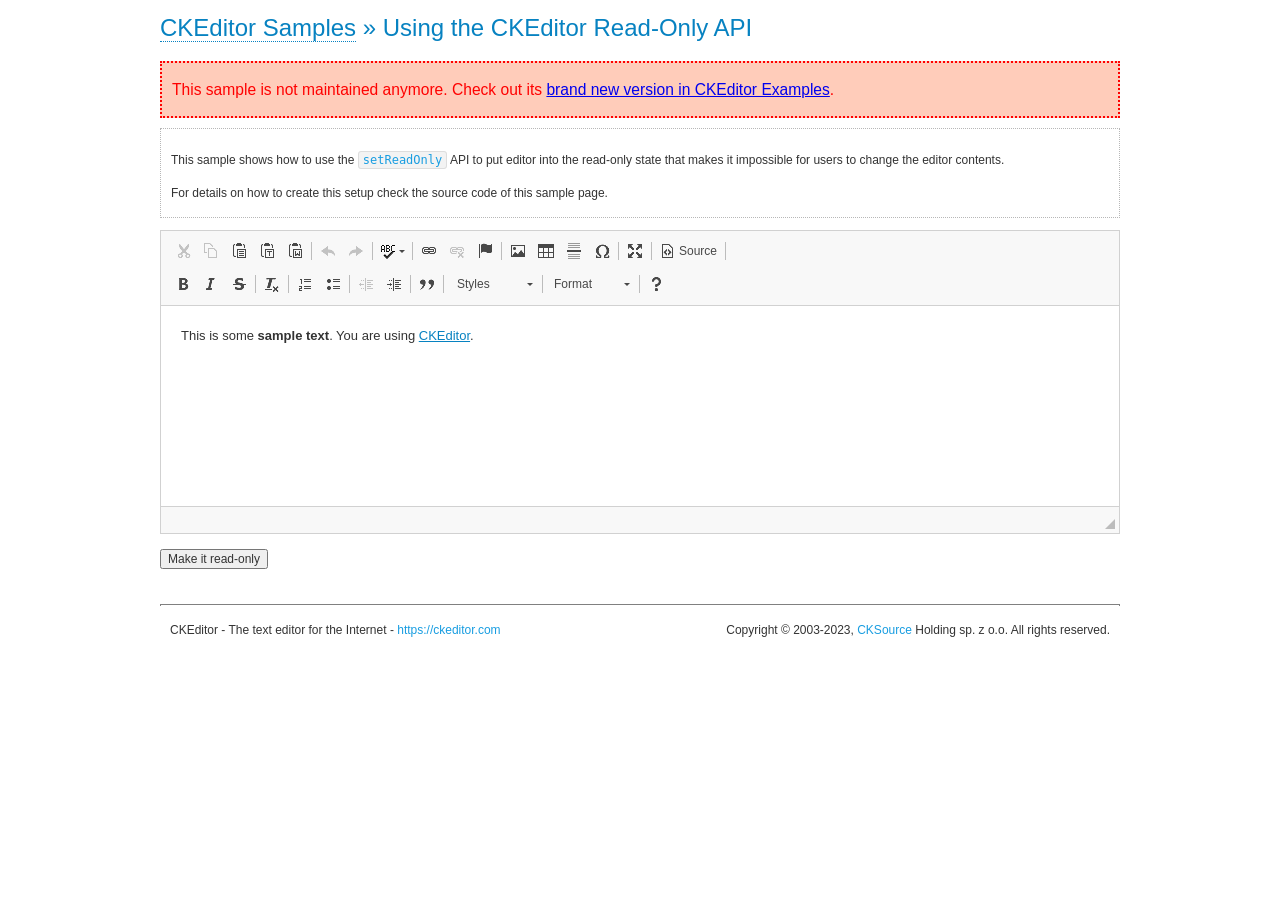
<file: WebApplication1/wwwroot/ckeditor/samples/old/readonly.html>
<!DOCTYPE html>
<!--
Copyright (c) 2003-2023, CKSource Holding sp. z o.o. All rights reserved.
For licensing, see LICENSE.md or https://ckeditor.com/legal/ckeditor-oss-license
-->
<html lang="en">
<head>
	<meta charset="utf-8">
	<title>Using the CKEditor Read-Only API &mdash; CKEditor Sample</title>
	<script src="../../ckeditor.js"></script>
	<link rel="stylesheet" href="sample.css">
	<meta name="description" content="Try the latest sample of CKEditor 4 and learn more about customizing your WYSIWYG editor with endless possibilities.">
	<script>

		var editor;

		// The instanceReady event is fired, when an instance of CKEditor has finished
		// its initialization.
		CKEDITOR.on( 'instanceReady', function( ev ) {
			editor = ev.editor;

			// Show this "on" button.
			document.getElementById( 'readOnlyOn' ).style.display = '';

			// Event fired when the readOnly property changes.
			editor.on( 'readOnly', function() {
				document.getElementById( 'readOnlyOn' ).style.display = this.readOnly ? 'none' : '';
				document.getElementById( 'readOnlyOff' ).style.display = this.readOnly ? '' : 'none';
			});
		});

		function toggleReadOnly( isReadOnly ) {
			// Change the read-only state of the editor.
			// https://ckeditor.com/docs/ckeditor4/latest/api/CKEDITOR_editor.html#method-setReadOnly
			editor.setReadOnly( isReadOnly );
		}

	</script>
</head>
<body>
	<h1 class="samples">
		<a href="index.html">CKEditor Samples</a> &raquo; Using the CKEditor Read-Only API
	</h1>
	<div class="warning deprecated">
		This sample is not maintained anymore. Check out its <a href="https://ckeditor.com/docs/ckeditor4/latest/examples/readonly.html">brand new version in CKEditor Examples</a>.
	</div>
	<div class="description">
		<p>
			This sample shows how to use the
			<code><a class="samples" href="https://ckeditor.com/docs/ckeditor4/latest/api/CKEDITOR_editor.html#method-setReadOnly">setReadOnly</a></code>
			API to put editor into the read-only state that makes it impossible for users to change the editor contents.
		</p>
		<p>
			For details on how to create this setup check the source code of this sample page.
		</p>
	</div>
	<form action="sample_posteddata.php" method="post">
		<p>
			<textarea class="ckeditor" id="editor1" name="editor1" cols="100" rows="10">&lt;p&gt;This is some &lt;strong&gt;sample text&lt;/strong&gt;. You are using &lt;a href="https://ckeditor.com/"&gt;CKEditor&lt;/a&gt;.&lt;/p&gt;</textarea>
		</p>
		<p>
			<input id="readOnlyOn" onclick="toggleReadOnly();" type="button" value="Make it read-only" style="display:none">
			<input id="readOnlyOff" onclick="toggleReadOnly( false );" type="button" value="Make it editable again" style="display:none">
		</p>
	</form>
	<div id="footer">
		<hr>
		<p>
			CKEditor - The text editor for the Internet - <a class="samples" href="https://ckeditor.com/">https://ckeditor.com</a>
		</p>
		<p id="copy">
			Copyright &copy; 2003-2023, <a class="samples" href="https://cksource.com/">CKSource</a> Holding sp. z o.o. All rights reserved.
		</p>
	</div>
</body>
</html>
</file>
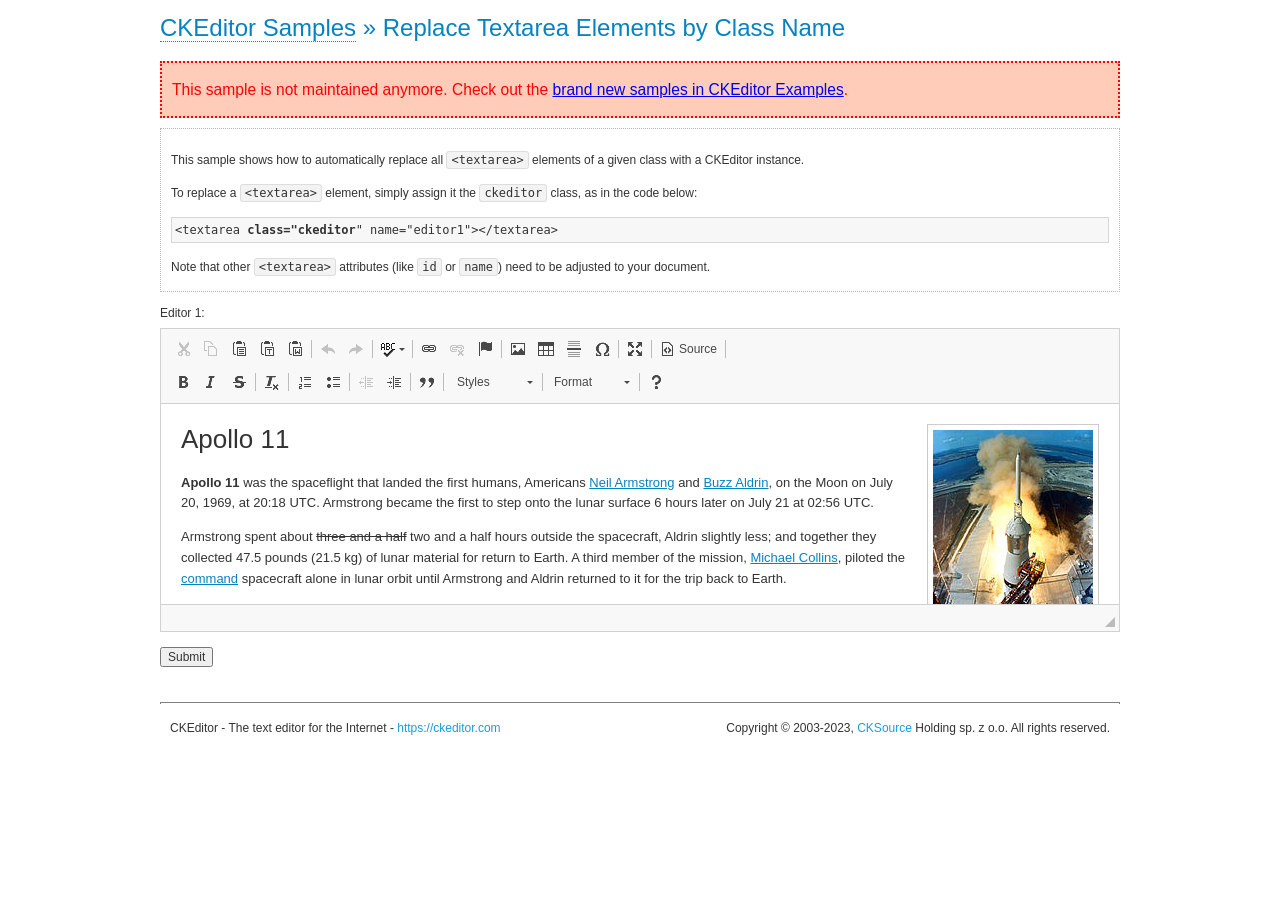
<file: WebApplication1/wwwroot/ckeditor/samples/old/replacebyclass.html>
<!DOCTYPE html>
<!--
Copyright (c) 2003-2023, CKSource Holding sp. z o.o. All rights reserved.
For licensing, see LICENSE.md or https://ckeditor.com/legal/ckeditor-oss-license
-->
<html lang="en">
<head>
	<meta charset="utf-8">
	<title>Replace Textareas by Class Name &mdash; CKEditor Sample</title>
	<script src="../../ckeditor.js"></script>
	<link rel="stylesheet" href="sample.css">
	<meta name="description" content="Try the latest sample of CKEditor 4 and learn more about customizing your WYSIWYG editor with endless possibilities.">
</head>
<body>
	<h1 class="samples">
		<a href="index.html">CKEditor Samples</a> &raquo; Replace Textarea Elements by Class Name
	</h1>
	<div class="warning deprecated">
		This sample is not maintained anymore. Check out the <a href="https://ckeditor.com/docs/ckeditor4/latest/examples/index.html">brand new samples in CKEditor Examples</a>.
	</div>
	<div class="description">
		<p>
			This sample shows how to automatically replace all <code>&lt;textarea&gt;</code> elements
			of a given class with a CKEditor instance.
		</p>
		<p>
			To replace a <code>&lt;textarea&gt;</code> element, simply assign it the <code>ckeditor</code>
			class, as in the code below:
		</p>
<pre class="samples">
&lt;textarea <strong>class="ckeditor</strong>" name="editor1"&gt;&lt;/textarea&gt;
</pre>
		<p>
			Note that other <code>&lt;textarea&gt;</code> attributes (like <code>id</code> or <code>name</code>) need to be adjusted to your document.
		</p>
	</div>
	<form action="sample_posteddata.php" method="post">
		<p>
			<label for="editor1">
				Editor 1:
			</label>
			<textarea class="ckeditor" cols="80" id="editor1" name="editor1" rows="10">
				&lt;h1&gt;&lt;img alt=&quot;Saturn V carrying Apollo 11&quot; class=&quot;right&quot; src=&quot;assets/sample.jpg&quot;/&gt; Apollo 11&lt;/h1&gt; &lt;p&gt;&lt;b&gt;Apollo 11&lt;/b&gt; was the spaceflight that landed the first humans, Americans &lt;a href=&quot;http://en.wikipedia.org/wiki/Neil_Armstrong&quot; title=&quot;Neil Armstrong&quot;&gt;Neil Armstrong&lt;/a&gt; and &lt;a href=&quot;http://en.wikipedia.org/wiki/Buzz_Aldrin&quot; title=&quot;Buzz Aldrin&quot;&gt;Buzz Aldrin&lt;/a&gt;, on the Moon on July 20, 1969, at 20:18 UTC. Armstrong became the first to step onto the lunar surface 6 hours later on July 21 at 02:56 UTC.&lt;/p&gt; &lt;p&gt;Armstrong spent about &lt;s&gt;three and a half&lt;/s&gt; two and a half hours outside the spacecraft, Aldrin slightly less; and together they collected 47.5 pounds (21.5&amp;nbsp;kg) of lunar material for return to Earth. A third member of the mission, &lt;a href=&quot;http://en.wikipedia.org/wiki/Michael_Collins_(astronaut)&quot; title=&quot;Michael Collins (astronaut)&quot;&gt;Michael Collins&lt;/a&gt;, piloted the &lt;a href=&quot;http://en.wikipedia.org/wiki/Apollo_Command/Service_Module&quot; title=&quot;Apollo Command/Service Module&quot;&gt;command&lt;/a&gt; spacecraft alone in lunar orbit until Armstrong and Aldrin returned to it for the trip back to Earth.&lt;/p&gt; &lt;h2&gt;Broadcasting and &lt;em&gt;quotes&lt;/em&gt; &lt;a id=&quot;quotes&quot; name=&quot;quotes&quot;&gt;&lt;/a&gt;&lt;/h2&gt; &lt;p&gt;Broadcast on live TV to a world-wide audience, Armstrong stepped onto the lunar surface and described the event as:&lt;/p&gt; &lt;blockquote&gt;&lt;p&gt;One small step for [a] man, one giant leap for mankind.&lt;/p&gt;&lt;/blockquote&gt; &lt;p&gt;Apollo 11 effectively ended the &lt;a href=&quot;http://en.wikipedia.org/wiki/Space_Race&quot; title=&quot;Space Race&quot;&gt;Space Race&lt;/a&gt; and fulfilled a national goal proposed in 1961 by the late U.S. President &lt;a href=&quot;http://en.wikipedia.org/wiki/John_F._Kennedy&quot; title=&quot;John F. Kennedy&quot;&gt;John F. Kennedy&lt;/a&gt; in a speech before the United States Congress:&lt;/p&gt; &lt;blockquote&gt;&lt;p&gt;[...] before this decade is out, of landing a man on the Moon and returning him safely to the Earth.&lt;/p&gt;&lt;/blockquote&gt; &lt;h2&gt;Technical details &lt;a id=&quot;tech-details&quot; name=&quot;tech-details&quot;&gt;&lt;/a&gt;&lt;/h2&gt; &lt;table align=&quot;right&quot; border=&quot;1&quot; bordercolor=&quot;#ccc&quot; cellpadding=&quot;5&quot; cellspacing=&quot;0&quot; style=&quot;border-collapse:collapse;margin:10px 0 10px 15px;&quot;&gt; &lt;caption&gt;&lt;strong&gt;Mission crew&lt;/strong&gt;&lt;/caption&gt; &lt;thead&gt; &lt;tr&gt; &lt;th scope=&quot;col&quot;&gt;Position&lt;/th&gt; &lt;th scope=&quot;col&quot;&gt;Astronaut&lt;/th&gt; &lt;/tr&gt; &lt;/thead&gt; &lt;tbody&gt; &lt;tr&gt; &lt;td&gt;Commander&lt;/td&gt; &lt;td&gt;Neil A. Armstrong&lt;/td&gt; &lt;/tr&gt; &lt;tr&gt; &lt;td&gt;Command Module Pilot&lt;/td&gt; &lt;td&gt;Michael Collins&lt;/td&gt; &lt;/tr&gt; &lt;tr&gt; &lt;td&gt;Lunar Module Pilot&lt;/td&gt; &lt;td&gt;Edwin &amp;quot;Buzz&amp;quot; E. Aldrin, Jr.&lt;/td&gt; &lt;/tr&gt; &lt;/tbody&gt; &lt;/table&gt; &lt;p&gt;Launched by a &lt;strong&gt;Saturn V&lt;/strong&gt; rocket from &lt;a href=&quot;http://en.wikipedia.org/wiki/Kennedy_Space_Center&quot; title=&quot;Kennedy Space Center&quot;&gt;Kennedy Space Center&lt;/a&gt; in Merritt Island, Florida on July 16, Apollo 11 was the fifth manned mission of &lt;a href=&quot;http://en.wikipedia.org/wiki/NASA&quot; title=&quot;NASA&quot;&gt;NASA&lt;/a&gt;&amp;#39;s Apollo program. The Apollo spacecraft had three parts:&lt;/p&gt; &lt;ol&gt; &lt;li&gt;&lt;strong&gt;Command Module&lt;/strong&gt; with a cabin for the three astronauts which was the only part which landed back on Earth&lt;/li&gt; &lt;li&gt;&lt;strong&gt;Service Module&lt;/strong&gt; which supported the Command Module with propulsion, electrical power, oxygen and water&lt;/li&gt; &lt;li&gt;&lt;strong&gt;Lunar Module&lt;/strong&gt; for landing on the Moon.&lt;/li&gt; &lt;/ol&gt; &lt;p&gt;After being sent to the Moon by the Saturn V&amp;#39;s upper stage, the astronauts separated the spacecraft from it and travelled for three days until they entered into lunar orbit. Armstrong and Aldrin then moved into the Lunar Module and landed in the &lt;a href=&quot;http://en.wikipedia.org/wiki/Mare_Tranquillitatis&quot; title=&quot;Mare Tranquillitatis&quot;&gt;Sea of Tranquility&lt;/a&gt;. They stayed a total of about 21 and a half hours on the lunar surface. After lifting off in the upper part of the Lunar Module and rejoining Collins in the Command Module, they returned to Earth and landed in the &lt;a href=&quot;http://en.wikipedia.org/wiki/Pacific_Ocean&quot; title=&quot;Pacific Ocean&quot;&gt;Pacific Ocean&lt;/a&gt; on July 24.&lt;/p&gt; &lt;hr/&gt; &lt;p style=&quot;text-align: right;&quot;&gt;&lt;small&gt;Source: &lt;a href=&quot;http://en.wikipedia.org/wiki/Apollo_11&quot;&gt;Wikipedia.org&lt;/a&gt;&lt;/small&gt;&lt;/p&gt;
			</textarea>
		</p>
		<p>
			<input type="submit" value="Submit">
		</p>
	</form>
	<div id="footer">
		<hr>
		<p>
			CKEditor - The text editor for the Internet - <a class="samples" href="https://ckeditor.com/">https://ckeditor.com</a>
		</p>
		<p id="copy">
			Copyright &copy; 2003-2023, <a class="samples" href="https://cksource.com/">CKSource</a> Holding sp. z o.o. All rights reserved.
		</p>
	</div>
</body>
</html>
</file>
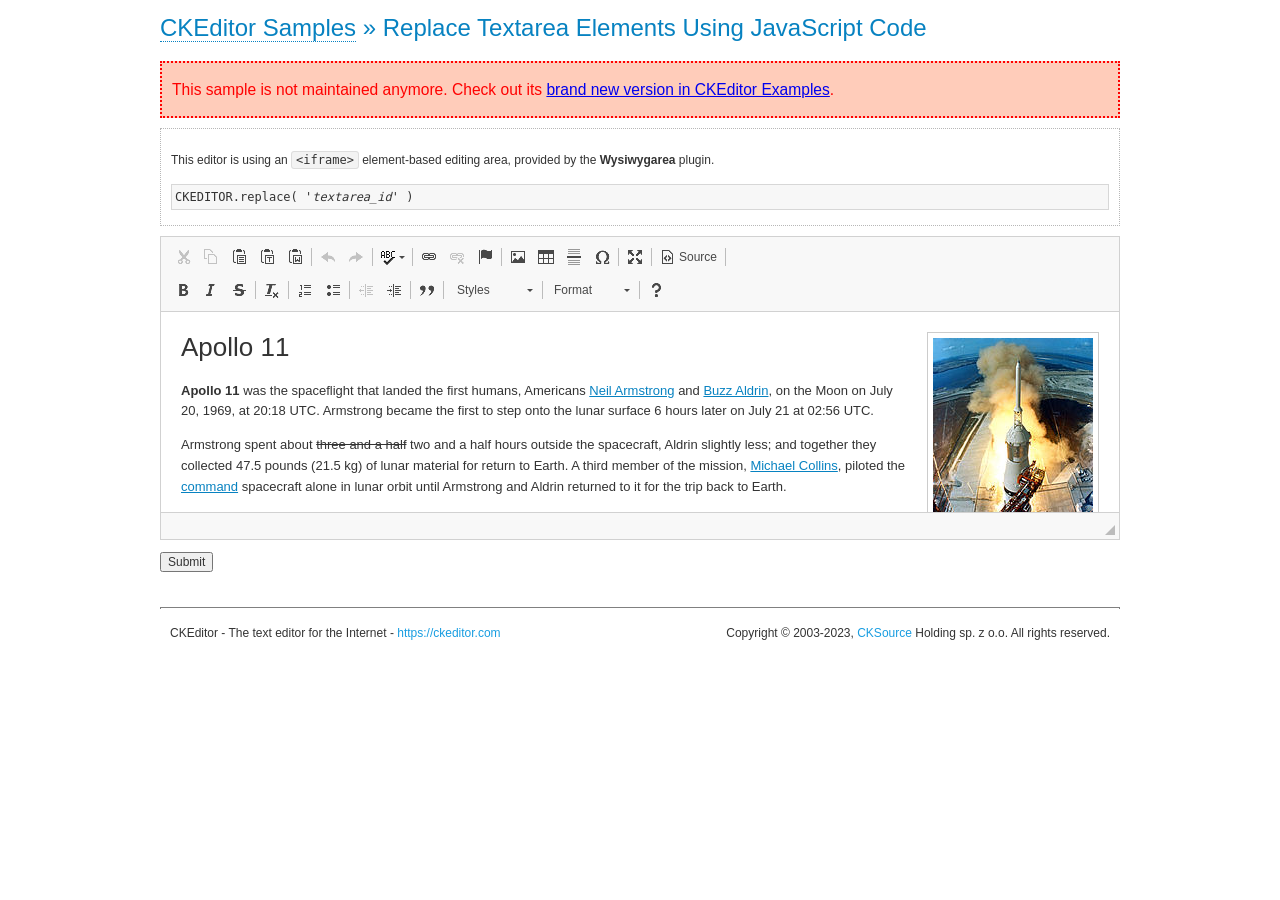
<file: WebApplication1/wwwroot/ckeditor/samples/old/replacebycode.html>
<!DOCTYPE html>
<!--
Copyright (c) 2003-2023, CKSource Holding sp. z o.o. All rights reserved.
For licensing, see LICENSE.md or https://ckeditor.com/legal/ckeditor-oss-license
-->
<html lang="en">
<head>
	<meta charset="utf-8">
	<title>Replace Textarea by Code &mdash; CKEditor Sample</title>
	<script src="../../ckeditor.js"></script>
	<link href="sample.css" rel="stylesheet">
	<meta name="description" content="Try the latest sample of CKEditor 4 and learn more about customizing your WYSIWYG editor with endless possibilities.">
</head>
<body>
	<h1 class="samples">
		<a href="index.html">CKEditor Samples</a> &raquo; Replace Textarea Elements Using JavaScript Code
	</h1>
	<div class="warning deprecated">
		This sample is not maintained anymore. Check out its <a href="https://ckeditor.com/docs/ckeditor4/latest/examples/classic.html">brand new version in CKEditor Examples</a>.
	</div>
	<form action="sample_posteddata.php" method="post">
		<div class="description">
			<p>
				This editor is using an <code>&lt;iframe&gt;</code> element-based editing area, provided by the <strong>Wysiwygarea</strong> plugin.
			</p>
<pre class="samples">
CKEDITOR.replace( '<em>textarea_id</em>' )
</pre>
		</div>
		<textarea cols="80" id="editor1" name="editor1" rows="10">
			&lt;h1&gt;&lt;img alt=&quot;Saturn V carrying Apollo 11&quot; class=&quot;right&quot; src=&quot;assets/sample.jpg&quot;/&gt; Apollo 11&lt;/h1&gt; &lt;p&gt;&lt;b&gt;Apollo 11&lt;/b&gt; was the spaceflight that landed the first humans, Americans &lt;a href=&quot;http://en.wikipedia.org/wiki/Neil_Armstrong&quot; title=&quot;Neil Armstrong&quot;&gt;Neil Armstrong&lt;/a&gt; and &lt;a href=&quot;http://en.wikipedia.org/wiki/Buzz_Aldrin&quot; title=&quot;Buzz Aldrin&quot;&gt;Buzz Aldrin&lt;/a&gt;, on the Moon on July 20, 1969, at 20:18 UTC. Armstrong became the first to step onto the lunar surface 6 hours later on July 21 at 02:56 UTC.&lt;/p&gt; &lt;p&gt;Armstrong spent about &lt;s&gt;three and a half&lt;/s&gt; two and a half hours outside the spacecraft, Aldrin slightly less; and together they collected 47.5 pounds (21.5&amp;nbsp;kg) of lunar material for return to Earth. A third member of the mission, &lt;a href=&quot;http://en.wikipedia.org/wiki/Michael_Collins_(astronaut)&quot; title=&quot;Michael Collins (astronaut)&quot;&gt;Michael Collins&lt;/a&gt;, piloted the &lt;a href=&quot;http://en.wikipedia.org/wiki/Apollo_Command/Service_Module&quot; title=&quot;Apollo Command/Service Module&quot;&gt;command&lt;/a&gt; spacecraft alone in lunar orbit until Armstrong and Aldrin returned to it for the trip back to Earth.&lt;/p&gt; &lt;h2&gt;Broadcasting and &lt;em&gt;quotes&lt;/em&gt; &lt;a id=&quot;quotes&quot; name=&quot;quotes&quot;&gt;&lt;/a&gt;&lt;/h2&gt; &lt;p&gt;Broadcast on live TV to a world-wide audience, Armstrong stepped onto the lunar surface and described the event as:&lt;/p&gt; &lt;blockquote&gt;&lt;p&gt;One small step for [a] man, one giant leap for mankind.&lt;/p&gt;&lt;/blockquote&gt; &lt;p&gt;Apollo 11 effectively ended the &lt;a href=&quot;http://en.wikipedia.org/wiki/Space_Race&quot; title=&quot;Space Race&quot;&gt;Space Race&lt;/a&gt; and fulfilled a national goal proposed in 1961 by the late U.S. President &lt;a href=&quot;http://en.wikipedia.org/wiki/John_F._Kennedy&quot; title=&quot;John F. Kennedy&quot;&gt;John F. Kennedy&lt;/a&gt; in a speech before the United States Congress:&lt;/p&gt; &lt;blockquote&gt;&lt;p&gt;[...] before this decade is out, of landing a man on the Moon and returning him safely to the Earth.&lt;/p&gt;&lt;/blockquote&gt; &lt;h2&gt;Technical details &lt;a id=&quot;tech-details&quot; name=&quot;tech-details&quot;&gt;&lt;/a&gt;&lt;/h2&gt; &lt;table align=&quot;right&quot; border=&quot;1&quot; bordercolor=&quot;#ccc&quot; cellpadding=&quot;5&quot; cellspacing=&quot;0&quot; style=&quot;border-collapse:collapse;margin:10px 0 10px 15px;&quot;&gt; &lt;caption&gt;&lt;strong&gt;Mission crew&lt;/strong&gt;&lt;/caption&gt; &lt;thead&gt; &lt;tr&gt; &lt;th scope=&quot;col&quot;&gt;Position&lt;/th&gt; &lt;th scope=&quot;col&quot;&gt;Astronaut&lt;/th&gt; &lt;/tr&gt; &lt;/thead&gt; &lt;tbody&gt; &lt;tr&gt; &lt;td&gt;Commander&lt;/td&gt; &lt;td&gt;Neil A. Armstrong&lt;/td&gt; &lt;/tr&gt; &lt;tr&gt; &lt;td&gt;Command Module Pilot&lt;/td&gt; &lt;td&gt;Michael Collins&lt;/td&gt; &lt;/tr&gt; &lt;tr&gt; &lt;td&gt;Lunar Module Pilot&lt;/td&gt; &lt;td&gt;Edwin &amp;quot;Buzz&amp;quot; E. Aldrin, Jr.&lt;/td&gt; &lt;/tr&gt; &lt;/tbody&gt; &lt;/table&gt; &lt;p&gt;Launched by a &lt;strong&gt;Saturn V&lt;/strong&gt; rocket from &lt;a href=&quot;http://en.wikipedia.org/wiki/Kennedy_Space_Center&quot; title=&quot;Kennedy Space Center&quot;&gt;Kennedy Space Center&lt;/a&gt; in Merritt Island, Florida on July 16, Apollo 11 was the fifth manned mission of &lt;a href=&quot;http://en.wikipedia.org/wiki/NASA&quot; title=&quot;NASA&quot;&gt;NASA&lt;/a&gt;&amp;#39;s Apollo program. The Apollo spacecraft had three parts:&lt;/p&gt; &lt;ol&gt; &lt;li&gt;&lt;strong&gt;Command Module&lt;/strong&gt; with a cabin for the three astronauts which was the only part which landed back on Earth&lt;/li&gt; &lt;li&gt;&lt;strong&gt;Service Module&lt;/strong&gt; which supported the Command Module with propulsion, electrical power, oxygen and water&lt;/li&gt; &lt;li&gt;&lt;strong&gt;Lunar Module&lt;/strong&gt; for landing on the Moon.&lt;/li&gt; &lt;/ol&gt; &lt;p&gt;After being sent to the Moon by the Saturn V&amp;#39;s upper stage, the astronauts separated the spacecraft from it and travelled for three days until they entered into lunar orbit. Armstrong and Aldrin then moved into the Lunar Module and landed in the &lt;a href=&quot;http://en.wikipedia.org/wiki/Mare_Tranquillitatis&quot; title=&quot;Mare Tranquillitatis&quot;&gt;Sea of Tranquility&lt;/a&gt;. They stayed a total of about 21 and a half hours on the lunar surface. After lifting off in the upper part of the Lunar Module and rejoining Collins in the Command Module, they returned to Earth and landed in the &lt;a href=&quot;http://en.wikipedia.org/wiki/Pacific_Ocean&quot; title=&quot;Pacific Ocean&quot;&gt;Pacific Ocean&lt;/a&gt; on July 24.&lt;/p&gt; &lt;hr/&gt; &lt;p style=&quot;text-align: right;&quot;&gt;&lt;small&gt;Source: &lt;a href=&quot;http://en.wikipedia.org/wiki/Apollo_11&quot;&gt;Wikipedia.org&lt;/a&gt;&lt;/small&gt;&lt;/p&gt;
		</textarea>
		<script>

			// This call can be placed at any point after the
			// <textarea>, or inside a <head><script> in a
			// window.onload event handler.

			// Replace the <textarea id="editor"> with an CKEditor
			// instance, using default configurations.

			CKEDITOR.replace( 'editor1' );

		</script>
		<p>
			<input type="submit" value="Submit">
		</p>
	</form>
	<div id="footer">
		<hr>
		<p>
			CKEditor - The text editor for the Internet - <a class="samples" href="https://ckeditor.com/">https://ckeditor.com</a>
		</p>
		<p id="copy">
			Copyright &copy; 2003-2023, <a class="samples" href="https://cksource.com/">CKSource</a> Holding sp. z o.o. All rights reserved.
		</p>
	</div>
</body>
</html>
</file>
<file: WebApplication1/wwwroot/ckeditor/samples/css/samples.css>
/**
 * @license Copyright (c) 2003-2023, CKSource Holding sp. z o.o. All rights reserved.
 * For licensing, see LICENSE.md or https://ckeditor.com/legal/ckeditor-oss-license
 */
@media (max-width: 900px) {
  .global-is-mobile-hidden {
    display: none !important;
  }
}
article,
aside,
details,
figcaption,
figure,
footer,
header,
hgroup,
main,
menu,
nav,
section {
  display: block;
}
body,
html {
  margin: 0;
  padding: 0;
  font: 16px / 1.8 Arial, 'Helvetica Neue', Helvetica, sans-serif;
  font-weight: 300;
  color: #575757;
}
.grid-width-10 {
  width: 10%;
}
.grid-width-20 {
  width: 20%;
}
.grid-width-30 {
  width: 30%;
}
.grid-width-40 {
  width: 40%;
}
.grid-width-50 {
  width: 50%;
}
.grid-width-60 {
  width: 60%;
}
.grid-width-70 {
  width: 70%;
}
.grid-width-80 {
  width: 80%;
}
.grid-width-90 {
  width: 90%;
}
.grid-width-100 {
  width: 100%;
}
@media (max-width: 900px) {
  .grid-width-10,
  .grid-width-20,
  .grid-width-30,
  .grid-width-40,
  .grid-width-50,
  .grid-width-60,
  .grid-width-70,
  .grid-width-80,
  .grid-width-90,
  .grid-width-100 {
    width: 100%;
  }
}
*[class*="grid-width"] {
  -webkit-box-sizing: border-box;
  -moz-box-sizing: border-box;
  box-sizing: border-box;
  padding-left: 4%;
  padding-right: 4%;
  float: left;
}
*[class*="grid-width"]:after,
.grid-container:after,
*[class*="grid-width"]:before,
.grid-container:before {
  content: '';
  display: block;
  overflow: hidden;
  visibility: hidden;
  font-size: 0;
  line-height: 0;
  width: 0;
  height: 0;
}
*[class*="grid-width"]:after,
.grid-container:after {
  clear: both;
}
.grid-container {
  -webkit-box-sizing: border-box;
  -moz-box-sizing: border-box;
  box-sizing: border-box;
  margin-left: auto;
  margin-right: auto;
}
.grid-container-nested *[class*="grid-width"]:first-child {
  padding-left: 0;
}
.grid-container-nested *[class*="grid-width"]:last-child {
  padding-right: 0;
}
@media (max-width: 900px) {
  .grid-container-nested *[class*="grid-width"]:first-child {
    padding-left: 4%;
  }
  .grid-container-nested *[class*="grid-width"]:last-child {
    padding-right: 4%;
  }
}
.header-a {
  min-height: 140px;
  overflow: hidden;
}
.header-a .header-a-logo {
  margin: 40px 0 0;
}
@media (max-width: 900px) {
  .header-a .header-a-logo {
    text-align: center;
  }
}
.header-a .header-a-logo img {
  border: transparent;
}
.navigation-a {
  height: 30px;
  background: #3D3D3D;
  position: absolute;
  left: 0;
  right: 0;
  top: 0;
  padding: 0;
  overflow: hidden;
}
@media (max-width: 900px) {
  .navigation-a {
    text-align: center;
  }
}
.navigation-a ul {
  list-style: none;
  margin: 0;
  overflow: hidden;
}
.navigation-a ul li,
.navigation-a ul li a {
  display: inline-block;
}
@media (max-width: 900px) {
  .navigation-a ul {
    width: auto;
    text-overflow: ellipsis;
    white-space: nowrap;
    display: inline-block;
    float: none;
  }
  .navigation-a ul:before,
  .navigation-a ul:after {
    display: none;
  }
}
.navigation-a ul.navigation-a-left {
  text-align: left;
}
@media (max-width: 900px) {
  .navigation-a ul.navigation-a-left {
    padding-right: 0;
  }
}
.navigation-a ul.navigation-a-right {
  text-align: right;
}
@media (max-width: 900px) {
  .navigation-a ul.navigation-a-right {
    padding-left: 23px;
  }
}
.navigation-a ul li + li {
  margin-left: 23px;
}
.navigation-a ul li a {
  font-size: 10px;
  font-size: 0.625rem;
  line-height: 18px;
  line-height: 1.13rem;
  line-height: 30px;
  float: left;
  color: #ddd;
  font-weight: bold;
  text-decoration: none;
  text-transform: uppercase;
}
.navigation-a ul li a:hover {
  cursor: pointer;
  color: #fff;
}
.icon-navigation-a-github:before,
.icon-navigation-a-github:after {
  background-image: url("[data-uri]");
}
.navigation-b {
  text-align: right;
  margin: 52px 0 0;
  overflow: visible;
}
@media (max-width: 900px) {
  .navigation-b {
    text-align: center;
    margin-top: 20px;
    padding: 0;
  }
}
.navigation-b ul {
  padding: 0;
  list-style: none;
  margin: 0;
  overflow: visible;
}
.navigation-b ul li,
.navigation-b ul li a {
  display: inline-block;
}
@media (max-width: 900px) {
  .navigation-b ul {
    display: table;
    width: 100%;
    padding-bottom: 1.5em;
  }
}
@media (max-width: 900px) {
  .navigation-b ul li {
    display: table-row;
  }
}
.navigation-b ul li + li {
  margin-left: 20px;
}
@media (max-width: 900px) {
  .navigation-b ul li + li {
    margin-left: 0;
  }
}
.navigation-b ul li a {
  -webkit-box-sizing: border-box;
  -moz-box-sizing: border-box;
  box-sizing: border-box;
  text-transform: uppercase;
  text-decoration: none;
  outline: none;
}
@media (max-width: 900px) {
  .navigation-b ul li a {
    width: 100%;
    -webkit-border-radius: 0;
    -webkit-background-clip: padding-box;
    -moz-border-radius: 0;
    -moz-background-clip: padding;
    border-radius: 0;
    background-clip: padding-box;
  }
}
.footer-a {
  font-size: 13px;
  font-size: 0.8125rem;
  line-height: 23.4px;
  line-height: 1.46rem;
  padding-top: 2.25em;
  padding-bottom: 2.25em;
  overflow: hidden;
  color: #8a8a8a;
}
.footer-a a {
  color: #0287D0;
  text-decoration: none;
  border-bottom: 1px dotted #0287D0;
}
.footer-a a:hover {
  color: #0277b7;
}
.footer-a p {
  margin: 0;
  display: inline-block;
  text-align: center;
}
.content {
  font-size: 14px;
  font-size: 0.875rem;
  line-height: 25.2px;
  line-height: 1.57rem;
  overflow: hidden;
  padding-top: 1.5em;
  padding-bottom: 1.5em;
}
.content p {
  margin: 0.75em 0;
}
.content ul,
.content ol,
.content pre,
.content blockquote,
.content textarea:not([class^="cke"]),
.content .cke {
  margin: 1.875em 0;
}
.content code,
.content kbd {
  -webkit-border-radius: 3px;
  -webkit-background-clip: padding-box;
  -moz-border-radius: 3px;
  -moz-background-clip: padding;
  border-radius: 3px;
  background-clip: padding-box;
  padding: 3px 4px;
}
.content pre,
.content code,
.content kbd,
.content blockquote {
  background: #f5f5f5;
}
.content blockquote,
.content pre {
  background: none;
  border-left: 4px solid #0287D0;
  padding: 1.5em 2.25em;
}
.content p a,
.content ul a,
.content ol a,
.content blockquote a,
.content h1 a,
.content h2 a,
.content h3 a,
.content h4 a,
.content h5 a {
  color: #0287D0;
  text-decoration: none;
  border-bottom: 1px dotted #0287D0;
}
.content p a:hover,
.content ul a:hover,
.content ol a:hover,
.content blockquote a:hover,
.content h1 a:hover,
.content h2 a:hover,
.content h3 a:hover,
.content h4 a:hover,
.content h5 a:hover {
  color: #0277b7;
}
.content h1,
.content h2,
.content h3,
.content h4,
.content h5 {
  color: #000;
  font-weight: 100;
}
.content h1 code,
.content h2 code,
.content h3 code,
.content h4 code,
.content h5 code,
.content h1 kbd,
.content h2 kbd,
.content h3 kbd,
.content h4 kbd,
.content h5 kbd {
  font-size: inherit;
}
.content h1 a.content-heading-anchor,
.content h2 a.content-heading-anchor,
.content h3 a.content-heading-anchor,
.content h4 a.content-heading-anchor,
.content h5 a.content-heading-anchor {
  font-weight: 100;
  vertical-align: middle;
  opacity: 0;
  border: 0;
}
.content h1:hover a.content-heading-anchor,
.content h2:hover a.content-heading-anchor,
.content h3:hover a.content-heading-anchor,
.content h4:hover a.content-heading-anchor,
.content h5:hover a.content-heading-anchor {
  opacity: 1;
}
.content h1:target a,
.content h2:target a,
.content h3:target a,
.content h4:target a,
.content h5:target a {
  -webkit-animation: targetLinkOpacity 0.5s linear alternate;
  -moz-animation: targetLinkOpacity 0.5s linear alternate;
  -o-animation: targetLinkOpacity 0.5s linear alternate;
  animation: targetLinkOpacity 0.5s linear alternate;
  opacity: 1;
}
.content input,
.content select,
.content textarea:not([class^="cke"]) {
  -webkit-border-radius: 3px;
  -webkit-background-clip: padding-box;
  -moz-border-radius: 3px;
  -moz-background-clip: padding;
  border-radius: 3px;
  background-clip: padding-box;
  -webkit-box-shadow: inset 0 1px 1px rgba(0, 0, 0, 0.08);
  -moz-box-shadow: inset 0 1px 1px rgba(0, 0, 0, 0.08);
  box-shadow: inset 0 1px 1px rgba(0, 0, 0, 0.08);
  font: inherit;
  color: inherit;
  border: 1px solid #D9D9D9;
  padding: .2em .5em;
}
.content input:focus,
.content select:focus,
.content textarea:not([class^="cke"]):focus {
  border-color: #66afe9;
  outline: 0;
  -webkit-box-shadow: inset 0 1px 1px rgba(0, 0, 0, 0.08), 0 0 8px #93c6ef;
  -moz-box-shadow: inset 0 1px 1px rgba(0, 0, 0, 0.08), 0 0 8px #93c6ef;
  box-shadow: inset 0 1px 1px rgba(0, 0, 0, 0.08), 0 0 8px #93c6ef;
}
.content abbr {
  border-bottom: 1px dotted #666;
  cursor: pointer;
}
.content blockquote {
  font-style: italic;
  font-family: Georgia, Times, "Times New Roman", serif;
  font-size: 16px;
  font-size: 1rem;
  line-height: 28.8px;
  line-height: 1.8rem;
}
.content em {
  font-style: italic;
}
.content h1 {
  font-size: 36px;
  font-size: 2.25rem;
  line-height: 64.8px;
  line-height: 4.05rem;
  margin: 1.125em 0 0;
}
.content h2 {
  font-size: 27.2px;
  font-size: 1.7rem;
  line-height: 48.96px;
  line-height: 3.06rem;
  margin: 0.9em 0 0;
}
.content h3 {
  font-size: 24px;
  font-size: 1.5rem;
  line-height: 43.2px;
  line-height: 2.7rem;
  font-weight: 500;
  margin: 0.75em 0 0;
}
.content h4 {
  font-size: 19.2px;
  font-size: 1.2rem;
  line-height: 34.56px;
  line-height: 2.16rem;
  font-weight: 500;
  margin: 0.75em 0 0;
}
.content h5 {
  font-size: 17.6px;
  font-size: 1.1rem;
  line-height: 31.68px;
  line-height: 1.98rem;
  font-weight: 500;
  margin: 0.75em 0 0;
}
.content hr {
  border: 0;
  border-top: 4px solid #D9D9D9;
  margin: 1.5em 0;
}
.content input[type="text"] {
  height: 1.8em;
  line-height: 1.8em;
}
.content input[type="button"] {
  -webkit-appearance: button;
  -moz-appearance: button;
  appearance: button;
}
.content kbd {
  font-size: 12px;
  font-size: 0.75rem;
  line-height: 21.6px;
  line-height: 1.35rem;
  font-family: Arial, 'Helvetica Neue', Helvetica, sans-serif;
  padding: 2px 6px;
  -webkit-box-shadow: 0 0 4px #fff inset, 0 2px 0 #D9D9D9;
  -moz-box-shadow: 0 0 4px #fff inset, 0 2px 0 #D9D9D9;
  box-shadow: 0 0 4px #fff inset, 0 2px 0 #D9D9D9;
}
.content p img {
  vertical-align: middle;
}
.content p pre {
  padding: 1.5em;
}
.content pre {
  padding: 0;
  border: 0;
  tab-size: 4;
  -o-tab-size: 4;
  -moz-tab-size: 4;
}
.content pre,
.content code {
  font-size: 11.89px;
  font-size: 0.743rem;
  line-height: 21.4px;
  line-height: 1.34rem;
  font-family: Consolas, Menlo, Monaco, Lucida Console, Liberation Mono, DejaVu Sans Mono, Bitstream Vera Sans Mono, Courier New, monospace, serif;
}
.content pre a,
.content code a {
  border: 0;
}
.content pre code {
  padding: 0.75em;
  display: block;
}
.content strong {
  color: #000;
}
.content ul ul,
.content ol ul,
.content ul ol,
.content ol ol {
  margin: 0.75em 0;
}
.content ul li,
.content ol li {
  font-size: 14px;
  font-size: 0.875rem;
  line-height: 30.24px;
  line-height: 1.89rem;
}
.content textarea:not([class^="cke"]) {
  width: 100%;
}
.content div.todo {
  border: 2px dotted #444;
  padding: 10px;
  margin: 60px 0 10px 0;
  /* Remove me some day */
}
.content div.todo:before {
  content: "TODO";
  font-weight: bold;
}
body a.button-a,
body button.button-a,
body input.button-a {
  -webkit-border-radius: 3px;
  -webkit-background-clip: padding-box;
  -moz-border-radius: 3px;
  -moz-background-clip: padding;
  border-radius: 3px;
  background-clip: padding-box;
  font-size: 14px;
  font-size: 0.875rem;
  line-height: 25.2px;
  line-height: 1.57rem;
  height: 36px;
  line-height: 36px;
  padding: 0 1.1em;
  font-weight: 700;
  color: #3e3e3e;
  white-space: nowrap;
  text-decoration: none;
  display: inline-block;
  cursor: pointer;
  border: 0;
  vertical-align: middle;
  margin: 1px 0;
  background: transparent;
}
body a.button-a.icon-pos-left,
body button.button-a.icon-pos-left,
body input.button-a.icon-pos-left {
  padding-left: .8em;
}
body a.button-a.icon-pos-right,
body button.button-a.icon-pos-right,
body input.button-a.icon-pos-right {
  padding-right: .8em;
}
body a.button-a.button-a-no-text,
body button.button-a.button-a-no-text,
body input.button-a.button-a-no-text {
  -webkit-border-radius: 100px;
  -webkit-background-clip: padding-box;
  -moz-border-radius: 100px;
  -moz-background-clip: padding;
  border-radius: 100px;
  background-clip: padding-box;
  width: 36px;
  padding: 0;
  text-indent: -999px;
  overflow: hidden;
  position: relative;
  text-align: center;
}
body a.button-a.button-a-no-text:before,
body button.button-a.button-a-no-text:before,
body input.button-a.button-a-no-text:before {
  position: absolute;
  left: 50%;
  top: 50%;
  margin: -9px 0 0 -9px;
}
@media (max-width: 900px) {
  body a.button-a.button-a-mobile-collapsed,
  body button.button-a.button-a-mobile-collapsed,
  body input.button-a.button-a-mobile-collapsed {
    -webkit-border-radius: 100px;
    -webkit-background-clip: padding-box;
    -moz-border-radius: 100px;
    -moz-background-clip: padding;
    border-radius: 100px;
    background-clip: padding-box;
    width: 36px;
    padding: 0;
    text-indent: -999px;
    overflow: hidden;
    position: relative;
    text-align: center;
  }
  body a.button-a.button-a-mobile-collapsed:before,
  body button.button-a.button-a-mobile-collapsed:before,
  body input.button-a.button-a-mobile-collapsed:before {
    position: absolute;
    left: 50%;
    top: 50%;
    margin: -9px 0 0 -9px;
  }
  body a.button-a.button-a-mobile-collapsed:before,
  body button.button-a.button-a-mobile-collapsed:before,
  body input.button-a.button-a-mobile-collapsed:before {
    position: absolute;
    left: 50%;
    top: 50%;
    margin: -9px 0 0 -9px;
  }
}
body a.button-a:active,
body button.button-a:active,
body input.button-a:active,
body a.button-a:hover,
body button.button-a:hover,
body input.button-a:hover {
  color: #fff;
  background: #0277b7;
}
body a.button-a:focus,
body button.button-a:focus,
body input.button-a:focus {
  border-color: #66afe9;
  outline: 0;
  -webkit-box-shadow: inset 0 1px 1px rgba(0, 0, 0, 0.075), 0 0 8px #93c6ef;
  -moz-box-shadow: inset 0 1px 1px rgba(0, 0, 0, 0.075), 0 0 8px #93c6ef;
  box-shadow: inset 0 1px 1px rgba(0, 0, 0, 0.075), 0 0 8px #93c6ef;
}
body a.button-a-soft,
body button.button-a-soft,
body input.button-a-soft {
  background: #e7e7e7;
}
body a.button-a-soft:active,
body button.button-a-soft:active,
body input.button-a-soft:active,
body a.button-a-soft:hover,
body button.button-a-soft:hover,
body input.button-a-soft:hover {
  color: #3e3e3e;
  background: #cecece;
}
body a.button-a-background,
body button.button-a-background,
body input.button-a-background,
body a.navigation-b ul li a:hover,
body button.navigation-b ul li a:hover,
body input.navigation-b ul li a:hover {
  color: #fff;
  background: #0287D0;
}
body a.button-a-background:active,
body button.button-a-background:active,
body input.button-a-background:active,
body a.button-a-background:hover,
body button.button-a-background:hover,
body input.button-a-background:hover,
body a.navigation-b ul li a:hover:active,
body button.navigation-b ul li a:hover:active,
body input.navigation-b ul li a:hover:active,
body a.navigation-b ul li a:hover:hover,
body button.navigation-b ul li a:hover:hover,
body input.navigation-b ul li a:hover:hover {
  color: #fff;
  background: #0277b7;
}
.balloon-a {
  font-size: 12px;
  font-size: 0.75rem;
  line-height: 21.6px;
  line-height: 1.35rem;
  -webkit-border-radius: 3px;
  -webkit-background-clip: padding-box;
  -moz-border-radius: 3px;
  -moz-background-clip: padding;
  border-radius: 3px;
  background-clip: padding-box;
  border-bottom: 3px solid #d4d4d4;
  background: #ebebeb;
  display: inline-block;
  white-space: nowrap;
  padding: .4em 1.2em .2em;
  font-weight: 700;
  position: relative;
  z-index: 1000;
  text-transform: none;
  color: #575757;
}
.balloon-a:hover {
  color: #575757;
}
.balloon-a:before {
  content: '';
  width: 0;
  height: 0;
  border-style: solid;
  position: absolute;
}
.balloon-a-ne:before,
.balloon-a-nw:before {
  top: -13px;
  border-width: 0 9px 15.6px 9px;
  border-color: transparent transparent #ebebeb transparent;
}
.balloon-a-se:before,
.balloon-a-sw:before {
  bottom: -13px;
  border-width: 15.6px 9px 0 9px;
  border-color: #ebebeb transparent transparent transparent;
}
.balloon-a-nw:before,
.balloon-a-sw:before {
  left: 20px;
}
.balloon-a-ne:before,
.balloon-a-se:before {
  right: 20px;
}
.icon-pos-left:before,
.icon-pos-right:after {
  content: '';
  display: inline-block;
  width: 18px;
  height: 18px;
  vertical-align: middle;
  background-repeat: no-repeat;
}
.icon-pos-left:before {
  margin-right: 10px;
}
.icon-pos-right:after {
  margin-left: 10px;
}
.icon-download:before,
.icon-download:after {
  background-image: url("[data-uri]");
}
.icon-question-mark:before,
.icon-question-mark:after {
  background-image: url("[data-uri]");
}
.icon-close:before,
.icon-close:after {
  background-image: url("[data-uri]");
}
.ie8 .switch > * {
  vertical-align: middle;
}
.ie8 .switch input[type="radio"] {
  margin: 0 0.25em;
  display: inline-block;
}
.ie8 .switch label {
  margin-left: 0 !important;
  margin-right: 0 !important;
}
.ie8 .switch label[data-for="1"] {
  float: left;
}
.ie8 .switch label[data-for="2"] {
  float: right;
}
.ie8 .switch .switch-inner {
  display: none;
}
.switch {
  font-size: 14px;
  font-size: 0.875rem;
  line-height: 25.2px;
  line-height: 1.57rem;
  font-weight: bold;
  background-color: #0287D0;
  overflow: hidden;
  display: inline-block;
  padding: 0.75em 0.25em;
  color: #fff;
  -webkit-border-radius: 3px;
  -webkit-background-clip: padding-box;
  -moz-border-radius: 3px;
  -moz-background-clip: padding;
  border-radius: 3px;
  background-clip: padding-box;
  position: relative;
}
.switch input[type="radio"] {
  display: none;
}
.switch label {
  position: relative;
  z-index: 2;
  float: left;
  cursor: pointer;
  padding: 0 0.75em;
}
.switch label:hover {
  text-decoration: underline;
}
.switch .switch-inner {
  float: left;
  background-color: #FFF;
  height: 1.5em;
  width: 4.125em;
  padding: 2px;
  margin: 0 0.25em;
  -webkit-border-radius: 5.5px;
  -webkit-background-clip: padding-box;
  -moz-border-radius: 5.5px;
  -moz-background-clip: padding;
  border-radius: 5.5px;
  background-clip: padding-box;
}
.switch .switch-inner .handler {
  overflow: hidden;
  position: relative;
  display: block;
  height: 1.5em;
  width: 1.5em;
  background: #027dc1;
  -webkit-border-radius: 4.5px;
  -webkit-background-clip: padding-box;
  -moz-border-radius: 4.5px;
  -moz-background-clip: padding;
  border-radius: 4.5px;
  background-clip: padding-box;
}
.switch .switch-inner .handler:before {
  content: '';
  display: block;
  position: absolute;
  top: 0;
  right: 0;
  bottom: 3px;
  left: 0;
  background-color: #0291df;
  -webkit-border-bottom-left-radius: 4.5px;
  -moz-border-radius-bottomleft: 4.5px;
  border-bottom-left-radius: 4.5px;
  -webkit-border-bottom-right-radius: 4.5px;
  -webkit-background-clip: padding-box;
  -moz-border-radius-bottomright: 4.5px;
  -moz-background-clip: padding;
  border-bottom-right-radius: 4.5px;
  background-clip: padding-box;
}
.switch:hover .switch-inner .handler:before {
  background: #029ef3;
}
.switch input[data-num="2"]:checked ~ .switch-inner > .handler {
  margin-left: auto;
}
.switch input[data-num="2"]:checked ~ label[data-for="1"] {
  padding-right: 5.125em;
  margin-right: -4.375em;
}
.switch input[data-num="1"]:checked ~ label[data-for="2"] {
  padding-left: 5.125em;
  margin-left: -4.375em;
}
.toggler {
  -webkit-user-select: none;
  -moz-user-select: none;
  -ms-user-select: none;
  user-select: none;
}
.toggler label {
  cursor: pointer;
}
.toggler [data-collapse] {
  display: inherit;
}
.toggler [data-expand] {
  display: none;
}
.toggler.collapsed [data-collapse] {
  display: none;
}
.toggler.collapsed [data-expand] {
  display: inherit;
}
.toggler-container {
  overflow: hidden;
}
.toggler-container.collapsed {
  height: 0;
}
.icon-toggler-expanded:before,
.icon-toggler-collapsed:before,
.icon-toggler-expanded:after,
.icon-toggler-collapsed:after {
  background-image: url("[data-uri]");
}
.icon-toggler-expanded.icon-light:before,
.icon-toggler-collapsed.icon-light:before,
.icon-toggler-expanded.icon-light:after,
.icon-toggler-collapsed.icon-light:after {
  background-image: url("[data-uri]");
}
.icon-toggler-expanded:before,
.icon-toggler-expanded:after {
  background-position: top left;
}
.icon-toggler-collapsed:before,
.icon-toggler-collapsed:after {
  background-position: bottom left;
}
.modal {
  padding: 20px;
  border-radius: 3px;
  background-color: white;
  max-width: 700px;
  -webkit-box-sizing: border-box;
  -moz-box-sizing: border-box;
  box-sizing: border-box;
  width: 80% !important;
  top: 50% !important;
  -webkit-transform: translate(-50%, -50%) !important;
  -moz-transform: translate(-50%, -50%) !important;
  -ms-transform: translate(-50%, -50%) !important;
  -o-transform: translate(-50%, -50%) !important;
  transform: translate(-50%, -50%) !important;
}
.modal-close {
  -webkit-border-radius: 100px;
  -webkit-background-clip: padding-box;
  -moz-border-radius: 100px;
  -moz-background-clip: padding;
  border-radius: 100px;
  background-clip: padding-box;
  cursor: pointer;
  height: 18px;
  width: 18px;
  position: absolute;
  top: 10px;
  right: 10px;
  font-size: 17px;
  text-align: center;
  line-height: 19px;
  background: #cccccc;
}
main .grid-container,
header .grid-container,
.navigation-a > div,
footer > div {
  max-width: 968px;
}
.header-a {
  margin-top: 30px;
}
.footer-a {
  border-top: 1px solid #D9D9D9;
}
.adjoined-top {
  background-color: #0287D0;
  color: #fff;
}
.adjoined-top .content h1,
.adjoined-top .content h2,
.adjoined-top .content h3,
.adjoined-top .content h4,
.adjoined-top .content h5 {
  color: #fff;
}
.adjoined-top .content p {
  font-size: 18px;
  font-size: 1.125rem;
  line-height: 32.4px;
  line-height: 2.02rem;
  font-weight: 100;
}
.adjoined-top .content p a {
  text-decoration: none;
  border-bottom: 1px dotted #fff;
  color: inherit;
}
.adjoined-top .content p a:hover {
  color: #e6e6e6;
}
.adjoined-top .content button {
  color: #fff;
}
.adjoined-top .content strong {
  color: #fff;
}
.adjoined-top .content code {
  font-size: inherit;
  color: #0287D0;
}
.adjoined-bottom {
  position: relative;
}
.adjoined-bottom:before {
  z-index: -1;
  content: '';
  background: #0287D0;
  position: absolute;
  top: 0;
  left: 0;
  right: 0;
  height: 50%;
}
main .grid-container,
header .grid-container,
.navigation-a > div,
footer > div {
  max-width: 1052px;
}
main .grid-container.freed-width {
  max-width: none;
}
.switch {
  background: #027dc1;
  float: right;
  overflow: visible;
}
.switch .balloon-a {
  position: absolute;
  top: -40px;
  right: 50%;
  margin-right: -15px;
  background: #FFEFC1;
  border-bottom-color: #DCDCA4;
}
.switch .balloon-a:before {
  border-color: #FFEFC1 transparent transparent transparent;
}
#toolbar .editors-container {
  overflow: hidden;
  height: 0;
  transition: height 200ms;
}
#toolbar .editors-container.active {
  height: auto;
}
#main #editor {
  background: #FFF;
  padding: 2% 4%;
  border: dashed 5px #0287D0;
}
#main .adjoined-top:before {
  height: 335px;
}
#toolbar .adjoined-top:before {
  height: 219px;
}
#toolbar .adjoined-top .grid-container-nested {
  height: 147px;
}
.content .grid-switch-magic {
  margin: 3.5em 0 0;
}
#info-box {
  padding-bottom: 0;
}
#info-box > div {
  width: 100%;
  text-align: right;
}
#info-box > div .toggler {
  padding-right: 0;
}
#info-box > div .toggler:hover {
  background: transparent;
  color: #000;
}
#info-box > div .toggler:hover > label {
  text-decoration: underline;
}
#info-box > div h2 {
  float: left;
  margin-top: 0;
}
#info-box > div#instructions-container {
  text-align: left;
}
#toolbarModifierWrapper {
  overflow: hidden;
  height: 0;
  opacity: 0;
  transition: height 200ms;
}
#toolbarModifierWrapper.active {
  height: auto;
  opacity: 1;
}
header {
  overflow: visible;
}
header div.grid-container {
  overflow: visible;
}
header .navigation-b {
  overflow: visible;
}
header .navigation-b ul {
  overflow: visible;
}
header .navigation-b a {
  position: relative;
}
header .balloon-a {
  position: absolute;
  top: 48px;
  left: 50%;
  margin-left: -35px;
}
@media (max-width: 1140px) {
  header .balloon-a {
    left: auto;
    margin-left: auto;
    right: 50%;
    margin-right: -35px;
  }
  header .balloon-a:before {
    left: auto;
    right: 22px;
  }
}
@media (max-width: 900px) {
  header .balloon-a {
    display: none;
  }
}
header .header-a-logo img {
  width: 160px;
  height: 60px;
}

#toolbar .cke_toolbar {
  pointer-events: none;
  -webkit-user-select: none;
  -moz-user-select: none;
  -ms-user-select: none;
  user-select: none;
  cursor: default;
}
.some-toolbar-active .cke_toolbar {
  zoom: 1;
  filter: alpha(opacity=50);
  -webkit-opacity: 0.5;
  -moz-opacity: 0.5;
  opacity: 0.5;
}
.cke_toolbar.active {
  position: relative;
  zoom: 1;
  filter: alpha(opacity=100);
  -webkit-opacity: 1;
  -moz-opacity: 1;
  opacity: 1;
}
.cke_toolbar.active:after {
  content: '';
  display: block;
  position: absolute;
  top: 0;
  right: 6px;
  bottom: 5px;
  left: 0;
  -webkit-border-radius: 5px;
  -webkit-background-clip: padding-box;
  -moz-border-radius: 5px;
  -moz-background-clip: padding;
  border-radius: 5px;
  background-clip: padding-box;
  -webkit-box-shadow: 0px 0px 15px 3px #fff4b0;
  -moz-box-shadow: 0px 0px 15px 3px #fff4b0;
  box-shadow: 0px 0px 15px 3px #fff4b0;
}
.cke_toolbar.active .cke_toolgroup {
  -webkit-box-shadow: none;
  -moz-box-shadow: none;
  box-shadow: none;
  border-color: #e3c300;
}
.cke_toolbar.active .cke_combo,
.cke_toolbar.active .cke_toolgroup {
  position: relative;
  z-index: 2;
}
.cke_toolbar.active .cke_combo_button {
  -webkit-box-shadow: none;
  -moz-box-shadow: none;
  box-shadow: none;
}
.unselectable {
  -webkit-user-select: none;
  -moz-user-select: none;
  -ms-user-select: none;
  user-select: none;
}
.toolbar {
  padding: 5px 0;
  margin-bottom: 2.4em;
  overflow: hidden;
  background: #fff;
}
.toolbar button.button-a.cke_button {
  cursor: pointer;
  display: inline-block;
  padding: 4px 6px;
  outline: 0;
  border: 1px solid #a6a6a6;
}
.toolbar button.button-a.hidden {
  display: none;
}
.toolbar button.button-a.left {
  float: left;
  margin-right: 8px;
}
.toolbar button.button-a.right {
  float: right;
  margin-left: 8px;
}
.toolbar button.button-a .highlight {
  color: #ffefc1;
}
.configContainer.hidden,
.toolbarModifier.hidden,
.toolbarModifier-hints.hidden {
  display: none;
}
.toolbarModifier :focus,
.toolbar button:focus,
.configContainer textarea.configCode:focus {
  outline: none;
}
div.toolbarModifier {
  padding: 0;
  overflow: hidden;
  width: 100%;
  position: relative;
  display: table;
  border-collapse: collapse;
}
div.toolbarModifier ::-moz-focus-inner {
  border: 0;
}
div.toolbarModifier .empty {
  display: none;
}
div.toolbarModifier.empty-visible .empty {
  display: table-row;
  zoom: 1;
  filter: alpha(opacity=60);
  -webkit-opacity: 0.6;
  -moz-opacity: 0.6;
  opacity: 0.6;
}
div.toolbarModifier .empty > p {
  line-height: 31px;
}
div.toolbarModifier > ul {
  padding: 0;
  margin: 0;
  border-top: 1px solid #ccc;
  width: 100%;
}
div.toolbarModifier > ul[data-type="table-header"] {
  display: table-header-group;
}
div.toolbarModifier > ul[data-type="table-body"] {
  display: table-row-group;
}
div.toolbarModifier > ul p {
  padding: 0;
  margin: 0;
}
div.toolbarModifier > ul > li {
  display: table-row;
}
div.toolbarModifier > ul > li[data-type="header"] {
  font-weight: bold;
  user-select: none;
  cursor: default;
}
div.toolbarModifier > ul > li[data-type="group"],
div.toolbarModifier > ul > li[data-type="separator"] {
  border-bottom: 1px solid #ccc;
}
div.toolbarModifier > ul > li[data-type="subgroup"] {
  border-top: 1px solid #eee;
}
div.toolbarModifier > ul > li[data-type="subgroup"]:first-child {
  border-top: none;
}
div.toolbarModifier > ul > li[data-type="group"].active,
div.toolbarModifier > ul > li[data-type="group"]:hover,
div.toolbarModifier > ul > li[data-type="separator"].active,
div.toolbarModifier > ul > li[data-type="separator"]:hover {
  overflow: hidden;
  z-index: 2;
}
div.toolbarModifier > ul > li[data-type="group"].active,
div.toolbarModifier > ul > li[data-type="separator"].active,
div.toolbarModifier > ul > li[data-type="group"].active:hover,
div.toolbarModifier > ul > li[data-type="separator"].active:hover {
  background: #f0fafb;
}
div.toolbarModifier > ul > li[data-type="group"]:hover,
div.toolbarModifier > ul > li[data-type="separator"]:hover {
  background: #fffbe3;
}
div.toolbarModifier > ul > li[data-type="separator"] {
  background: #f5f5f5;
}
div.toolbarModifier > ul > li[data-type="separator"]:after {
  content: '';
  width: 100%;
}
div.toolbarModifier > ul > li[data-type="separator"] > p {
  padding: 2px 5px;
}
div.toolbarModifier > ul > li > p,
div.toolbarModifier > ul > li > ul {
  display: table-cell;
  vertical-align: middle;
}
div.toolbarModifier > ul > li p {
  padding-left: 5px;
  min-width: 200px;
}
div.toolbarModifier > ul > li p span {
  white-space: nowrap;
  cursor: default;
}
div.toolbarModifier > ul > li p span button {
  font-size: 12.666px;
  margin-right: 5px;
  cursor: pointer;
  background: #fff;
  -webkit-border-radius: 5px;
  -webkit-background-clip: padding-box;
  -moz-border-radius: 5px;
  -moz-background-clip: padding;
  border-radius: 5px;
  background-clip: padding-box;
  border: 1px solid #bbb;
  padding: 0 7px;
  line-height: 12px;
  height: 20px;
}
div.toolbarModifier > ul > li p span button:not(.disabled):hover,
div.toolbarModifier > ul > li p span button:not(.disabled):focus {
  color: #fff;
  background-color: #454545;
  border-color: transparent;
}
div.toolbarModifier > ul > li p span button.move.disabled {
  cursor: default;
  zoom: 1;
  filter: alpha(opacity=20);
  -webkit-opacity: 0.2;
  -moz-opacity: 0.2;
  opacity: 0.2;
}
div.toolbarModifier > ul > li ul {
  border-collapse: collapse;
  padding: 0;
  width: 100%;
}
div.toolbarModifier > ul > li ul li {
  display: table-row;
  list-style-type: none;
  line-height: 1;
}
div.toolbarModifier > ul > li ul li[data-type="subgroup"] {
  border-top: 1px solid #ddd;
}
div.toolbarModifier > ul > li ul li[data-type="subgroup"]:first-child {
  border-top: 0;
}
div.toolbarModifier > ul > li ul li[data-type="subgroup"] [data-type="button"] {
  -webkit-border-radius: 3px;
  -webkit-background-clip: padding-box;
  -moz-border-radius: 3px;
  -moz-background-clip: padding;
  border-radius: 3px;
  background-clip: padding-box;
  padding: 0 2px;
}
div.toolbarModifier > ul > li ul li[data-type="subgroup"] [data-type="button"]:focus {
  background: rgba(0, 0, 0, 0.04);
}
div.toolbarModifier > ul > li ul li[data-type="subgroup"] [data-type="button"] input {
  vertical-align: middle;
}
div.toolbarModifier > ul > li ul li > p,
div.toolbarModifier > ul > li ul li > ul {
  display: table-cell;
  vertical-align: middle;
}
div.toolbarModifier > ul > li ul li ul {
  padding: 0;
}
div.toolbarModifier > ul > li ul li ul li {
  padding: 0;
  display: inline-block;
  cursor: pointer;
  margin: 2px 5px 2px 0;
}
div.toolbarModifier > ul > li ul li ul li .cke_combo_text {
  cursor: pointer;
  white-space: nowrap;
}
div.toolbarModifier > ul > li ul li ul li .cke_toolgroup,
div.toolbarModifier > ul > li ul li ul li .cke_combo_button {
  cursor: pointer;
  margin: 0;
  vertical-align: middle;
  border: 1px solid #ddd;
  font-size: 11.41px;
  font-size: 0.713rem;
  line-height: 20.54px;
  line-height: 1.28rem;
}
div.toolbarModifier > .codemirror-wrapper {
  overflow-y: auto;
}
div.toolbarModifier-hints {
  float: right;
  width: 350px;
  min-width: 150px;
  overflow-y: auto;
  margin-left: 1.5em;
}
div.toolbarModifier-hints h3 {
  font-size: 18.08px;
  font-size: 1.13rem;
  line-height: 32.54px;
  line-height: 2.03rem;
  padding: 0.36em 1.5em;
  background: #f5f5f5;
  border-bottom: 1px solid #ddd;
  margin-top: 0;
  margin-bottom: 1.2em;
}
div.toolbarModifier-hints dl {
  margin-bottom: 1.2em;
  overflow: hidden;
}
div.toolbarModifier-hints dl .list-header {
  font-weight: bold;
  border: 0;
  padding-bottom: 0.6em;
}
div.toolbarModifier-hints dl > p {
  text-align: center;
}
div.toolbarModifier-hints dl dt {
  float: left;
  width: 9em;
  clear: both;
  text-align: right;
  border-top: 1px solid #ddd;
  padding-left: 1.5em;
  padding-right: .1em;
  -webkit-box-sizing: border-box;
  -moz-box-sizing: border-box;
  box-sizing: border-box;
}
div.toolbarModifier-hints dl dt code {
  background: none;
  border: none;
  vertical-align: middle;
}
div.toolbarModifier-hints dl dd {
  margin-left: 10em;
  clear: right;
  padding-right: 1.5em;
}
div.toolbarModifier-hints dl dd code {
  line-height: 2.2em;
}
div.toolbarModifier-hints dl dd:after {
  content: '\00a0';
  display: block;
  clear: left;
  float: right;
  height: 0;
  width: 0;
}
.toolbarModifier-hints,
.configContainer textarea.configCode,
.CodeMirror {
  -webkit-border-radius: 3px;
  -webkit-background-clip: padding-box;
  -moz-border-radius: 3px;
  -moz-background-clip: padding;
  border-radius: 3px;
  background-clip: padding-box;
  border: 1px solid #ccc;
  font-size: 13.01px;
  font-size: 0.813rem;
  line-height: 23.42px;
  line-height: 1.46rem;
}
.configContainer textarea.configCode,
.CodeMirror pre,
.CodeMirror-linenumber {
  font-size: 13.01px;
  font-size: 0.813rem;
  line-height: 23.42px;
  line-height: 1.46rem;
  font-family: Consolas, Menlo, Monaco, Lucida Console, Liberation Mono, DejaVu Sans Mono, Bitstream Vera Sans Mono, Courier New, monospace, serif;
}
.CodeMirror pre {
  border: none;
  padding: 0;
  margin: 0;
}
.configContainer textarea.configCode {
  -webkit-box-sizing: border-box;
  -moz-box-sizing: border-box;
  box-sizing: border-box;
  color: #575757;
  padding: 10px;
  width: 100%;
  min-height: 500px;
  margin: 0;
  resize: none;
  outline: none;
  -moz-tab-size: 4;
  tab-size: 4;
  white-space: pre;
  word-wrap: normal;
  overflow: auto;
}
.CodeMirror-hints.toolbar-modifier {
  padding: 0;
  color: #575757;
  font-size: 14px;
  font-size: 0.875rem;
  line-height: 25.2px;
  line-height: 1.57rem;
  font-family: Consolas, Menlo, Monaco, Lucida Console, Liberation Mono, DejaVu Sans Mono, Bitstream Vera Sans Mono, Courier New, monospace, serif;
}
.CodeMirror-hints.toolbar-modifier .CodeMirror-hint-active {
  color: #575757;
  background: #f0fafb;
}
.CodeMirror-hints.toolbar-modifier > li:hover {
  background: #fffbe3;
}
/* Text modifier */
#toolbarModifierWrapper {
  margin-bottom: 1.2em;
}
#toolbarModifierWrapper .invalid .CodeMirror {
  background: #fff8f8;
  border-color: red;
}
#toolbarModifierWrapper .CodeMirror {
  height: auto;
  padding: 0 0.6em;
}
.staticContainer {
  position: fixed;
  top: 0;
  width: 100%;
  z-index: 10;
}
.staticContainer > .grid-container {
  max-width: 1052px;
}
.staticContainer > .grid-container .inner {
  background: #fff;
}
.staticContainer > .grid-container .inner .toolbar {
  margin-bottom: 0;
}
#help {
  position: relative;
  top: -15px;
  left: -5px;
}
#help-content {
  display: none;
}
/*# sourceMappingURL=[data-uri] */
</file>
<file: WebApplication1/wwwroot/ckeditor/samples/toolbarconfigurator/lib/codemirror/neo.css>
/* neo theme for codemirror */

/* Color scheme */

.cm-s-neo.CodeMirror {
  background-color:#ffffff;
  color:#2e383c;
  line-height:1.4375;
}
.cm-s-neo .cm-comment {color:#75787b}
.cm-s-neo .cm-keyword, .cm-s-neo .cm-property {color:#1d75b3}
.cm-s-neo .cm-atom,.cm-s-neo .cm-number {color:#75438a}
.cm-s-neo .cm-node,.cm-s-neo .cm-tag {color:#9c3328}
.cm-s-neo .cm-string {color:#b35e14}
.cm-s-neo .cm-variable,.cm-s-neo .cm-qualifier {color:#047d65}


/* Editor styling */

.cm-s-neo pre {
  padding:0;
}

.cm-s-neo .CodeMirror-gutters {
  border:none;
  border-right:10px solid transparent;
  background-color:transparent;
}

.cm-s-neo .CodeMirror-linenumber {
  padding:0;
  color:#e0e2e5;
}

.cm-s-neo .CodeMirror-guttermarker { color: #1d75b3; }
.cm-s-neo .CodeMirror-guttermarker-subtle { color: #e0e2e5; }
</file>
<file: WebApplication1/wwwroot/ckeditor/samples/old/sample.css>
/*
Copyright (c) 2003-2023, CKSource Holding sp. z o.o. All rights reserved.
For licensing, see LICENSE.md or https://ckeditor.com/legal/ckeditor-oss-license
*/

html, body, h1, h2, h3, h4, h5, h6, div, span, blockquote, p, address, form, fieldset, img, ul, ol, dl, dt, dd, li, hr, table, td, th, strong, em, sup, sub, dfn, ins, del, q, cite, var, samp, code, kbd, tt, pre
{
	line-height: 1.5;
}

body
{
	padding: 10px 30px;
}

input, textarea, select, option, optgroup, button, td, th
{
	font-size: 100%;
}

pre
{
	-moz-tab-size: 4;
	tab-size: 4;
}

pre, code, kbd, samp, tt
{
	font-family: monospace,monospace;
	font-size: 1em;
}

body {
	width: 960px;
	margin: 0 auto;
}

code
{
	background: #f3f3f3;
	border: 1px solid #ddd;
	padding: 1px 4px;
	border-radius: 3px;
}

abbr
{
	border-bottom: 1px dotted #555;
	cursor: pointer;
}

.new, .beta
{
	text-transform: uppercase;
	font-size: 10px;
	font-weight: bold;
	padding: 1px 4px;
	margin: 0 0 0 5px;
	color: #fff;
	float: right;
	border-radius: 3px;
}

.new
{
	background: #FF7E00;
	border: 1px solid #DA8028;
	text-shadow: 0 1px 0 #C97626;

	box-shadow: 0 2px 3px 0 #FFA54E inset;
}

.beta
{
	background: #18C0DF;
	border: 1px solid #19AAD8;
	text-shadow: 0 1px 0 #048CAD;
	font-style: italic;

	box-shadow: 0 2px 3px 0 #50D4FD inset;
}

h1.samples
{
	color: #0782C1;
	font-size: 200%;
	font-weight: normal;
	margin: 0;
	padding: 0;
}

h1.samples a
{
	color: #0782C1;
	text-decoration: none;
	border-bottom: 1px dotted #0782C1;
}

.samples a:hover
{
	border-bottom: 1px dotted #0782C1;
}

h2.samples
{
	color: #000000;
	font-size: 130%;
	margin: 15px 0 0 0;
	padding: 0;
}

p, blockquote, address, form, pre, dl, h1.samples, h2.samples
{
	margin-bottom: 15px;
}

ul.samples
{
	margin-bottom: 15px;
}

.clear
{
	clear: both;
}

fieldset
{
	margin: 0;
	padding: 10px;
}

body, input, textarea
{
	color: #333333;
	font-family: Arial, Helvetica, sans-serif;
}

body
{
	font-size: 75%;
}

a.samples
{
	color: #189DE1;
	text-decoration: none;
}

form
{
	margin: 0;
	padding: 0;
}

pre.samples
{
	background-color: #F7F7F7;
	border: 1px solid #D7D7D7;
	overflow: auto;
	padding: 0.25em;
	white-space: pre-wrap; /* CSS 2.1 */
	word-wrap: break-word; /* IE7 */
}

#footer
{
	clear: both;
	padding-top: 10px;
}

#footer hr
{
	margin: 10px 0 15px 0;
	height: 1px;
	border: solid 1px gray;
	border-bottom: none;
}

#footer p
{
	margin: 0 10px 10px 10px;
	float: left;
}

#footer #copy
{
	float: right;
}

#outputSample
{
	width: 100%;
	table-layout: fixed;
}

#outputSample thead th
{
	color: #dddddd;
	background-color: #999999;
	padding: 4px;
	white-space: nowrap;
}

#outputSample tbody th
{
	vertical-align: top;
	text-align: left;
}

#outputSample pre
{
	margin: 0;
	padding: 0;
}

.description
{
	border: 1px dotted #B7B7B7;
	margin-bottom: 10px;
	padding: 10px 10px 0;
	overflow: hidden;
}

label
{
	display: block;
	margin-bottom: 6px;
}

/**
 *	CKEditor editables are automatically set with the "cke_editable" class
 *	plus cke_editable_(inline|themed) depending on the editor type.
 */

/* Style a bit the inline editables. */
.cke_editable.cke_editable_inline
{
	cursor: pointer;
}

/* Once an editable element gets focused, the "cke_focus" class is
   added to it, so we can style it differently. */
.cke_editable.cke_editable_inline.cke_focus
{
	box-shadow: inset 0px 0px 20px 3px #ddd, inset 0 0 1px #000;
	outline: none;
	background: #eee;
	cursor: text;
}

/* Avoid pre-formatted overflows inline editable. */
.cke_editable_inline pre
{
	white-space: pre-wrap;
	word-wrap: break-word;
}

/**
 *	Samples index styles.
 */

.twoColumns,
.twoColumnsLeft,
.twoColumnsRight
{
	overflow: hidden;
}

.twoColumnsLeft,
.twoColumnsRight
{
	width: 45%;
}

.twoColumnsLeft
{
	float: left;
}

.twoColumnsRight
{
	float: right;
}

dl.samples
{
	padding: 0 0 0 40px;
}
dl.samples > dt
{
	display: list-item;
	list-style-type: disc;
	list-style-position: outside;
	margin: 0 0 3px;
}
dl.samples > dd
{
	margin: 0 0 3px;
}
.warning
{
	color: #ff0000;
	background-color: #FFCCBA;
	border: 2px dotted #ff0000;
	padding: 15px 10px;
	margin: 10px 0;
}

.warning.deprecated {
	font-size: 1.3em;
}

/* Used on inline samples */

blockquote
{
	font-style: italic;
	font-family: Georgia, Times, "Times New Roman", serif;
	padding: 2px 0;
	border-style: solid;
	border-color: #ccc;
	border-width: 0;
}

.cke_contents_ltr blockquote
{
	padding-left: 20px;
	padding-right: 8px;
	border-left-width: 5px;
}

.cke_contents_rtl blockquote
{
	padding-left: 8px;
	padding-right: 20px;
	border-right-width: 5px;
}

img.right {
	border: 1px solid #ccc;
	float: right;
	margin-left: 15px;
	padding: 5px;
}

img.left {
	border: 1px solid #ccc;
	float: left;
	margin-right: 15px;
	padding: 5px;
}

.marker
{
	background-color: Yellow;
}
</file>
<file: WebApplication1/wwwroot/ckeditor/samples/toolbarconfigurator/lib/codemirror/codemirror.css>
/* BASICS */

.CodeMirror {
  /* Set height, width, borders, and global font properties here */
  font-family: monospace;
  height: 300px;
  color: black;
}

/* PADDING */

.CodeMirror-lines {
  padding: 4px 0; /* Vertical padding around content */
}
.CodeMirror pre {
  padding: 0 4px; /* Horizontal padding of content */
}

.CodeMirror-scrollbar-filler, .CodeMirror-gutter-filler {
  background-color: white; /* The little square between H and V scrollbars */
}

/* GUTTER */

.CodeMirror-gutters {
  border-right: 1px solid #ddd;
  background-color: #f7f7f7;
  white-space: nowrap;
}
.CodeMirror-linenumbers {}
.CodeMirror-linenumber {
  padding: 0 3px 0 5px;
  min-width: 20px;
  text-align: right;
  color: #999;
  white-space: nowrap;
}

.CodeMirror-guttermarker { color: black; }
.CodeMirror-guttermarker-subtle { color: #999; }

/* CURSOR */

.CodeMirror div.CodeMirror-cursor {
  border-left: 1px solid black;
}
/* Shown when moving in bi-directional text */
.CodeMirror div.CodeMirror-secondarycursor {
  border-left: 1px solid silver;
}
.CodeMirror.cm-fat-cursor div.CodeMirror-cursor {
  width: auto;
  border: 0;
  background: #7e7;
}
.CodeMirror.cm-fat-cursor div.CodeMirror-cursors {
  z-index: 1;
}

.cm-animate-fat-cursor {
  width: auto;
  border: 0;
  -webkit-animation: blink 1.06s steps(1) infinite;
  -moz-animation: blink 1.06s steps(1) infinite;
  animation: blink 1.06s steps(1) infinite;
}
@-moz-keyframes blink {
  0% { background: #7e7; }
  50% { background: none; }
  100% { background: #7e7; }
}
@-webkit-keyframes blink {
  0% { background: #7e7; }
  50% { background: none; }
  100% { background: #7e7; }
}
@keyframes blink {
  0% { background: #7e7; }
  50% { background: none; }
  100% { background: #7e7; }
}

/* Can style cursor different in overwrite (non-insert) mode */
div.CodeMirror-overwrite div.CodeMirror-cursor {}

.cm-tab { display: inline-block; text-decoration: inherit; }

.CodeMirror-ruler {
  border-left: 1px solid #ccc;
  position: absolute;
}

/* DEFAULT THEME */

.cm-s-default .cm-keyword {color: #708;}
.cm-s-default .cm-atom {color: #219;}
.cm-s-default .cm-number {color: #164;}
.cm-s-default .cm-def {color: #00f;}
.cm-s-default .cm-variable,
.cm-s-default .cm-punctuation,
.cm-s-default .cm-property,
.cm-s-default .cm-operator {}
.cm-s-default .cm-variable-2 {color: #05a;}
.cm-s-default .cm-variable-3 {color: #085;}
.cm-s-default .cm-comment {color: #a50;}
.cm-s-default .cm-string {color: #a11;}
.cm-s-default .cm-string-2 {color: #f50;}
.cm-s-default .cm-meta {color: #555;}
.cm-s-default .cm-qualifier {color: #555;}
.cm-s-default .cm-builtin {color: #30a;}
.cm-s-default .cm-bracket {color: #997;}
.cm-s-default .cm-tag {color: #170;}
.cm-s-default .cm-attribute {color: #00c;}
.cm-s-default .cm-header {color: blue;}
.cm-s-default .cm-quote {color: #090;}
.cm-s-default .cm-hr {color: #999;}
.cm-s-default .cm-link {color: #00c;}

.cm-negative {color: #d44;}
.cm-positive {color: #292;}
.cm-header, .cm-strong {font-weight: bold;}
.cm-em {font-style: italic;}
.cm-link {text-decoration: underline;}
.cm-strikethrough {text-decoration: line-through;}

.cm-s-default .cm-error {color: #f00;}
.cm-invalidchar {color: #f00;}

.CodeMirror-composing { border-bottom: 2px solid; }

/* Default styles for common addons */

div.CodeMirror span.CodeMirror-matchingbracket {color: #0f0;}
div.CodeMirror span.CodeMirror-nonmatchingbracket {color: #f22;}
.CodeMirror-matchingtag { background: rgba(255, 150, 0, .3); }
.CodeMirror-activeline-background {background: #e8f2ff;}

/* STOP */

/* The rest of this file contains styles related to the mechanics of
   the editor. You probably shouldn't touch them. */

.CodeMirror {
  position: relative;
  overflow: hidden;
  background: white;
}

.CodeMirror-scroll {
  overflow: scroll !important; /* Things will break if this is overridden */
  /* 30px is the magic margin used to hide the element's real scrollbars */
  /* See overflow: hidden in .CodeMirror */
  margin-bottom: -30px; margin-right: -30px;
  padding-bottom: 30px;
  height: 100%;
  outline: none; /* Prevent dragging from highlighting the element */
  position: relative;
}
.CodeMirror-sizer {
  position: relative;
  border-right: 30px solid transparent;
}

/* The fake, visible scrollbars. Used to force redraw during scrolling
   before actuall scrolling happens, thus preventing shaking and
   flickering artifacts. */
.CodeMirror-vscrollbar, .CodeMirror-hscrollbar, .CodeMirror-scrollbar-filler, .CodeMirror-gutter-filler {
  position: absolute;
  z-index: 6;
  display: none;
}
.CodeMirror-vscrollbar {
  right: 0; top: 0;
  overflow-x: hidden;
  overflow-y: scroll;
}
.CodeMirror-hscrollbar {
  bottom: 0; left: 0;
  overflow-y: hidden;
  overflow-x: scroll;
}
.CodeMirror-scrollbar-filler {
  right: 0; bottom: 0;
}
.CodeMirror-gutter-filler {
  left: 0; bottom: 0;
}

.CodeMirror-gutters {
  position: absolute; left: 0; top: 0;
  z-index: 3;
}
.CodeMirror-gutter {
  white-space: normal;
  height: 100%;
  display: inline-block;
  margin-bottom: -30px;
  /* Hack to make IE7 behave */
  *zoom:1;
  *display:inline;
}
.CodeMirror-gutter-wrapper {
  position: absolute;
  z-index: 4;
  height: 100%;
}
.CodeMirror-gutter-elt {
  position: absolute;
  cursor: default;
  z-index: 4;
}
.CodeMirror-gutter-wrapper {
  -webkit-user-select: none;
  -moz-user-select: none;
  user-select: none;
}

.CodeMirror-lines {
  cursor: text;
  min-height: 1px; /* prevents collapsing before first draw */
}
.CodeMirror pre {
  /* Reset some styles that the rest of the page might have set */
  -moz-border-radius: 0; -webkit-border-radius: 0; border-radius: 0;
  border-width: 0;
  background: transparent;
  font-family: inherit;
  font-size: inherit;
  margin: 0;
  white-space: pre;
  word-wrap: normal;
  line-height: inherit;
  color: inherit;
  z-index: 2;
  position: relative;
  overflow: visible;
  -webkit-tap-highlight-color: transparent;
}
.CodeMirror-wrap pre {
  word-wrap: break-word;
  white-space: pre-wrap;
  word-break: normal;
}

.CodeMirror-linebackground {
  position: absolute;
  left: 0; right: 0; top: 0; bottom: 0;
  z-index: 0;
}

.CodeMirror-linewidget {
  position: relative;
  z-index: 2;
  overflow: auto;
}

.CodeMirror-widget {}

.CodeMirror-code {
  outline: none;
}

/* Force content-box sizing for the elements where we expect it */
.CodeMirror-scroll,
.CodeMirror-sizer,
.CodeMirror-gutter,
.CodeMirror-gutters,
.CodeMirror-linenumber {
  -moz-box-sizing: content-box;
  box-sizing: content-box;
}

.CodeMirror-measure {
  position: absolute;
  width: 100%;
  height: 0;
  overflow: hidden;
  visibility: hidden;
}
.CodeMirror-measure pre { position: static; }

.CodeMirror div.CodeMirror-cursor {
  position: absolute;
  border-right: none;
  width: 0;
}

div.CodeMirror-cursors {
  visibility: hidden;
  position: relative;
  z-index: 3;
}
.CodeMirror-focused div.CodeMirror-cursors {
  visibility: visible;
}

.CodeMirror-selected { background: #d9d9d9; }
.CodeMirror-focused .CodeMirror-selected { background: #d7d4f0; }
.CodeMirror-crosshair { cursor: crosshair; }
.CodeMirror ::selection { background: #d7d4f0; }
.CodeMirror ::-moz-selection { background: #d7d4f0; }

.cm-searching {
  background: #ffa;
  background: rgba(255, 255, 0, .4);
}

/* IE7 hack to prevent it from returning funny offsetTops on the spans */
.CodeMirror span { *vertical-align: text-bottom; }

/* Used to force a border model for a node */
.cm-force-border { padding-right: .1px; }

@media print {
  /* Hide the cursor when printing */
  .CodeMirror div.CodeMirror-cursors {
    visibility: hidden;
  }
}

/* See issue #2901 */
.cm-tab-wrap-hack:after { content: ''; }

/* Help users use markselection to safely style text background */
span.CodeMirror-selectedtext { background: none; }
</file>
<file: WebApplication1/wwwroot/ckeditor/samples/toolbarconfigurator/lib/codemirror/show-hint.css>
.CodeMirror-hints {
  position: absolute;
  z-index: 10;
  overflow: hidden;
  list-style: none;

  margin: 0;
  padding: 2px;

  -webkit-box-shadow: 2px 3px 5px rgba(0,0,0,.2);
  -moz-box-shadow: 2px 3px 5px rgba(0,0,0,.2);
  box-shadow: 2px 3px 5px rgba(0,0,0,.2);
  border-radius: 3px;
  border: 1px solid silver;

  background: white;
  font-size: 90%;
  font-family: monospace;

  max-height: 20em;
  overflow-y: auto;
}

.CodeMirror-hint {
  margin: 0;
  padding: 0 4px;
  border-radius: 2px;
  max-width: 19em;
  overflow: hidden;
  white-space: pre;
  color: black;
  cursor: pointer;
}

li.CodeMirror-hint-active {
  background: #08f;
  color: white;
}
</file>
<file: WebApplication1/wwwroot/ckeditor/samples/toolbarconfigurator/css/fontello.css>
@font-face {
  font-family: 'fontello';
  src: url('../font/fontello.eot?89024372');
  src: url('../font/fontello.eot?89024372#iefix') format('embedded-opentype'),
       url('../font/fontello.woff?89024372') format('woff'),
       url('../font/fontello.ttf?89024372') format('truetype'),
       url('../font/fontello.svg?89024372#fontello') format('svg');
  font-weight: normal;
  font-style: normal;
}
/* Chrome hack: SVG is rendered more smooth in Windozze. 100% magic, uncomment if you need it. */
/* Note, that will break hinting! In other OS-es font will be not as sharp as it could be */
/*
@media screen and (-webkit-min-device-pixel-ratio:0) {
  @font-face {
    font-family: 'fontello';
    src: url('../font/fontello.svg?89024372#fontello') format('svg');
  }
}
*/

 [class^="icon-"]:before, [class*=" icon-"]:before {
  font-family: "fontello";
  font-style: normal;
  font-weight: normal;
  speak: none;

  display: inline-block;
  text-decoration: inherit;
  width: 1em;
  margin-right: .2em;
  text-align: center;
  /* opacity: .8; */

  /* For safety - reset parent styles, that can break glyph codes*/
  font-variant: normal;
  text-transform: none;

  /* fix buttons height, for twitter bootstrap */
  line-height: 1em;

  /* Animation center compensation - margins should be symmetric */
  /* remove if not needed */
  margin-left: .2em;

  /* you can be more comfortable with increased icons size */
  /* font-size: 120%; */

  /* Uncomment for 3D effect */
  /* text-shadow: 1px 1px 1px rgba(127, 127, 127, 0.3); */
}

.icon-trash:before { content: '\e802'; } /* '' */
.icon-down-big:before { content: '\e800'; } /* '' */
.icon-up-big:before { content: '\e801'; } /* '' */
</file>
